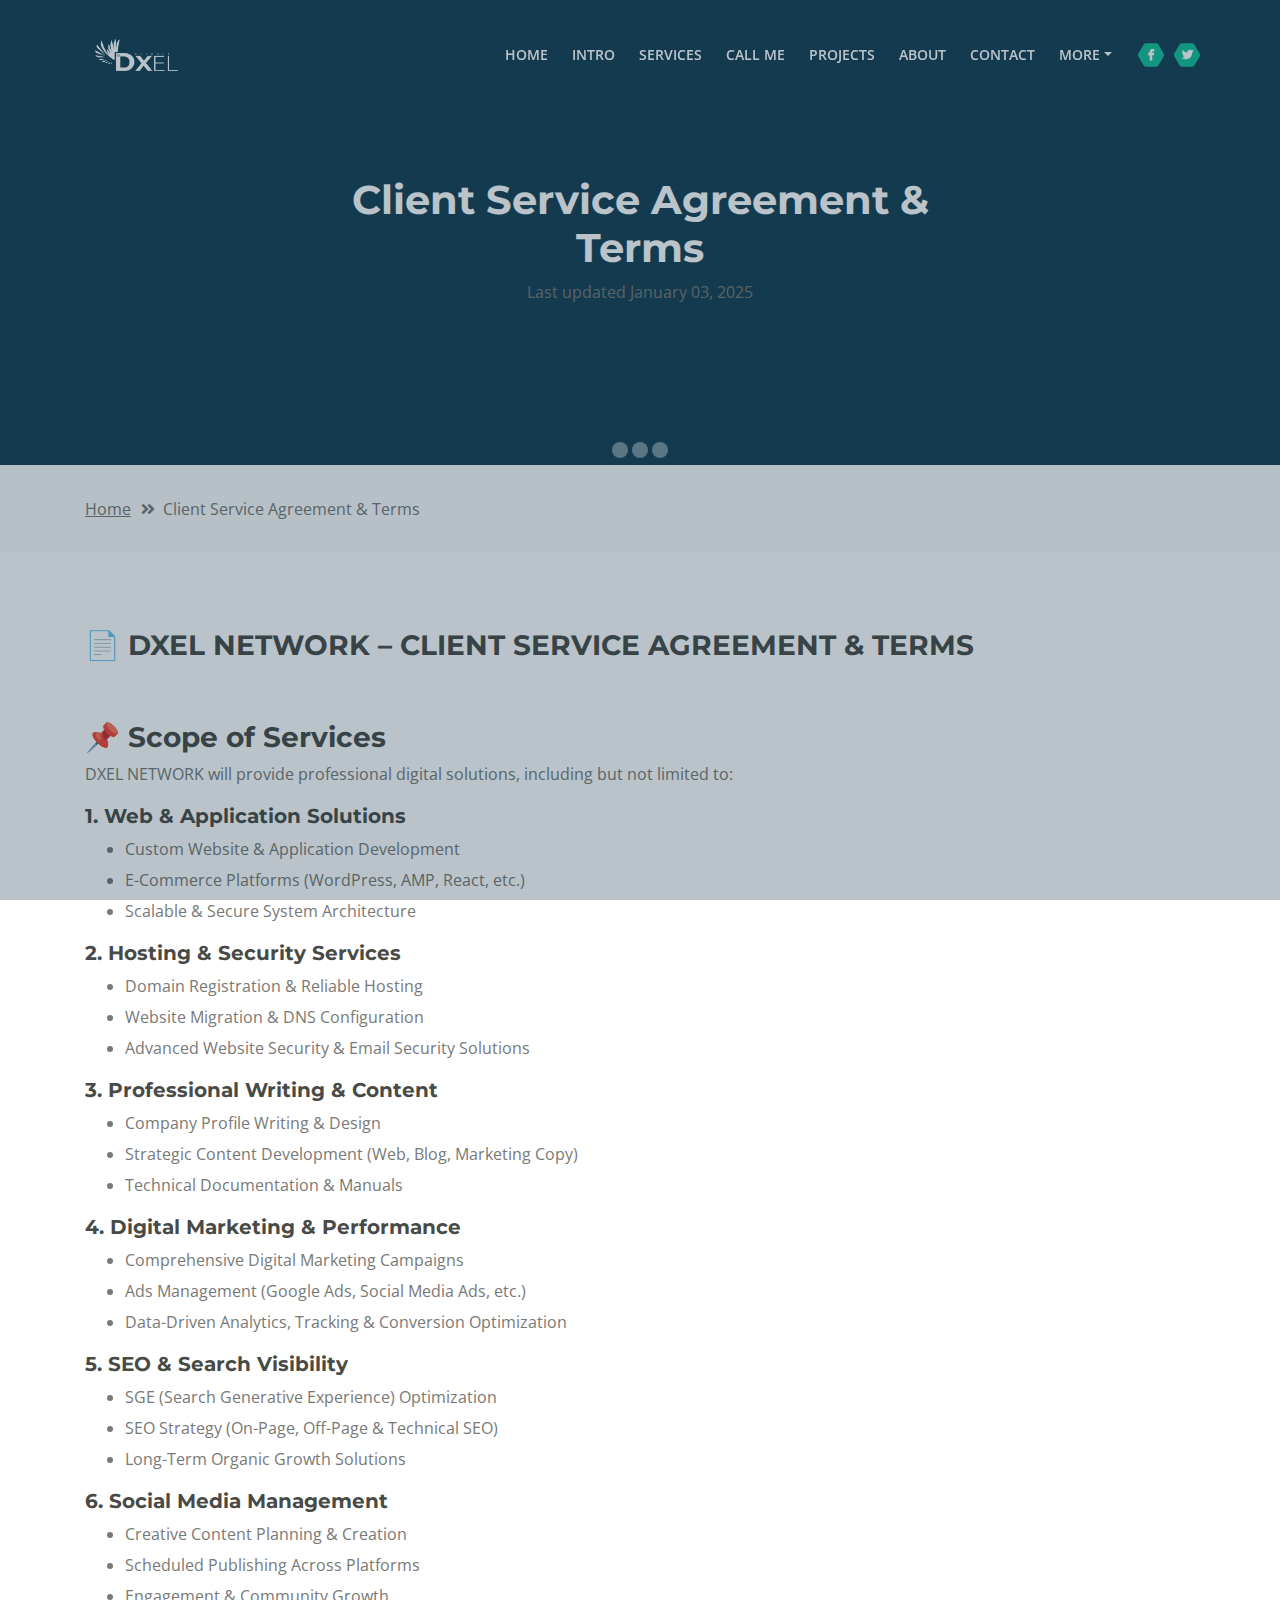
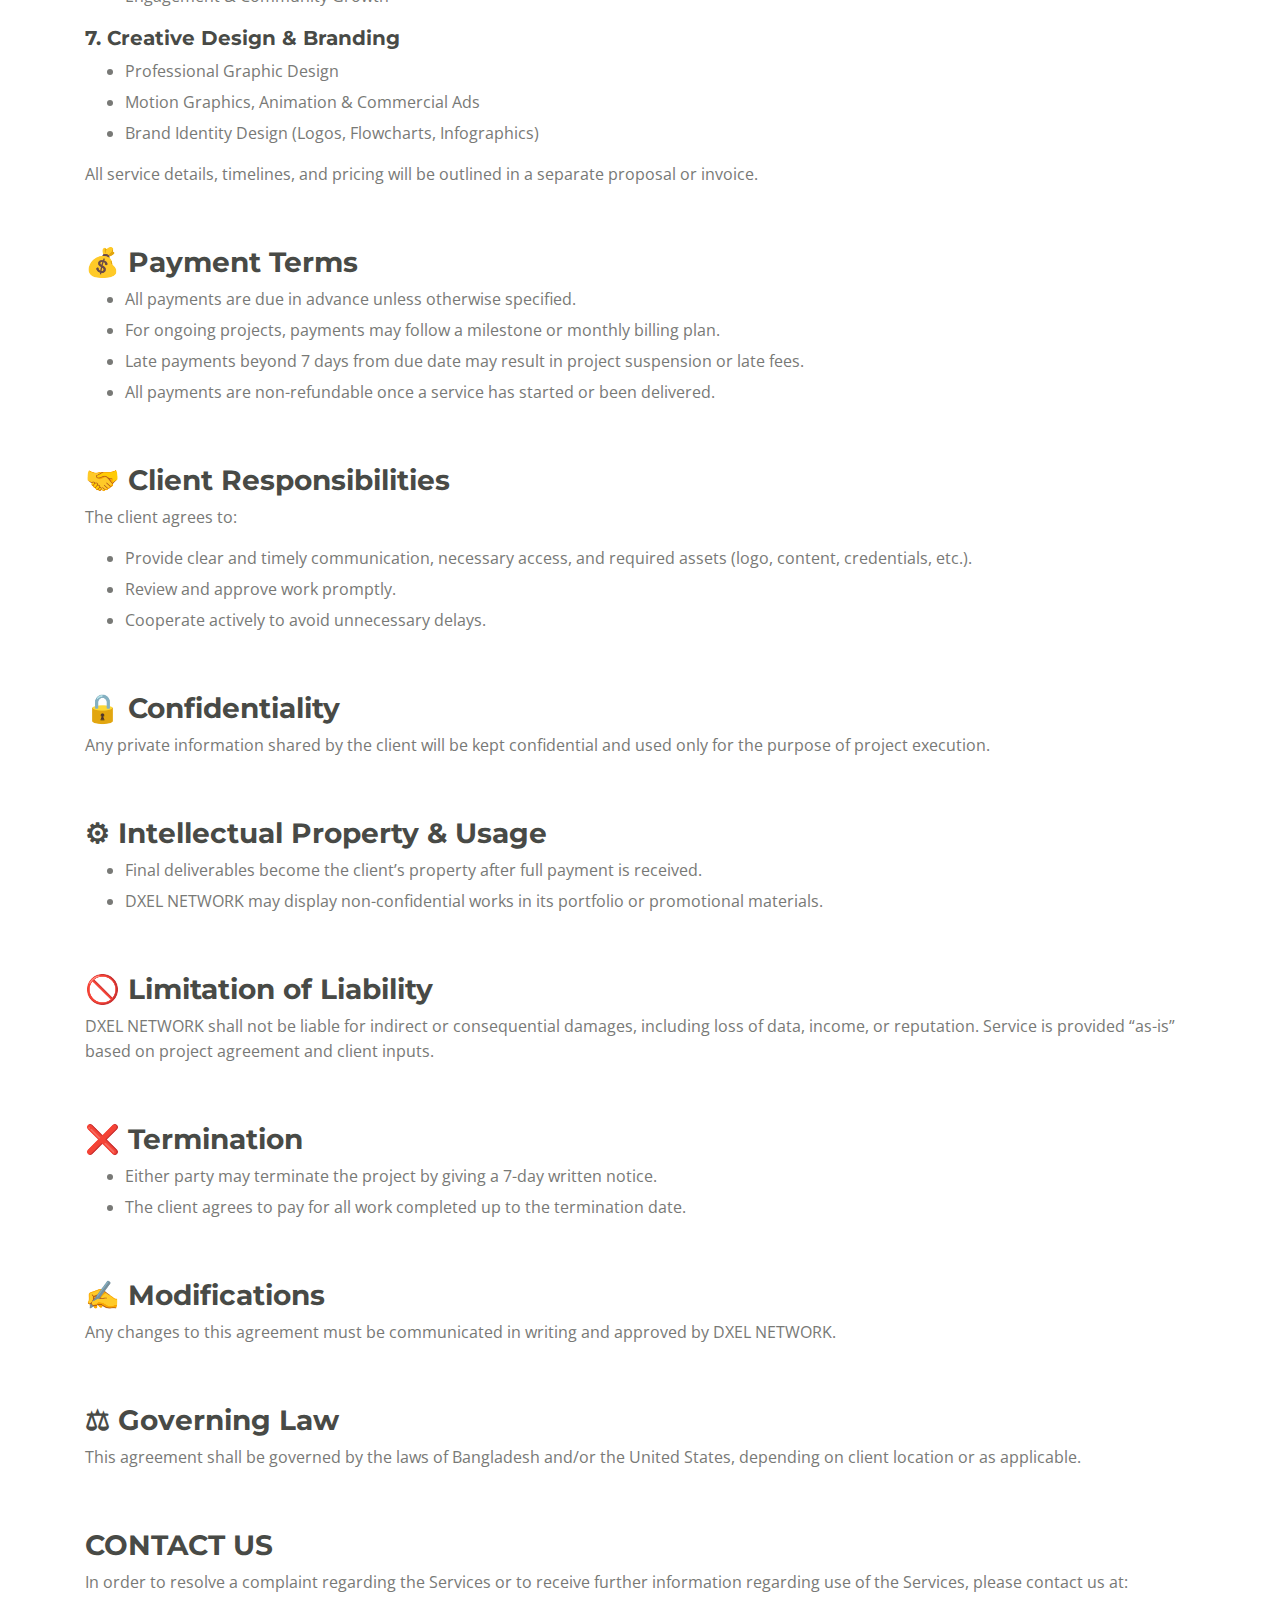
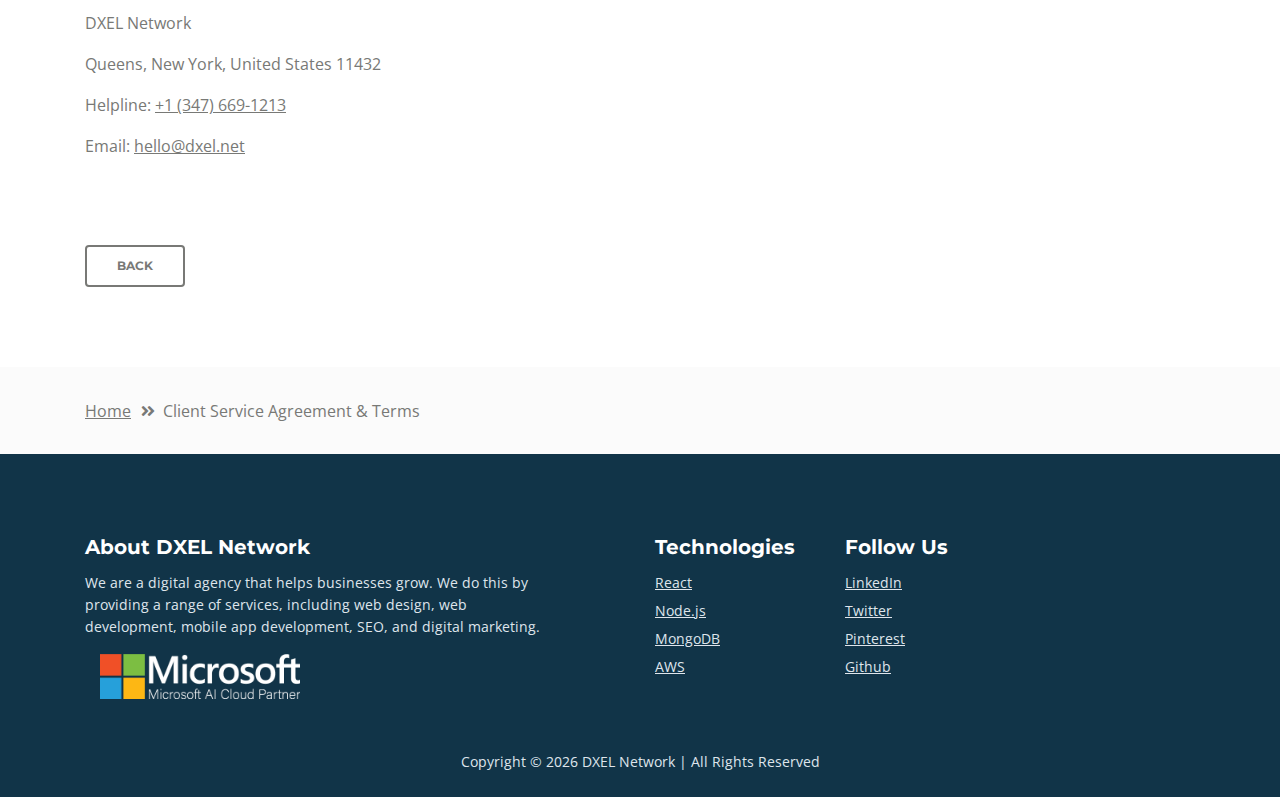
<file: agreement.html>
<!DOCTYPE html>
<html lang="en">

<head>
    <meta charset="utf-8">
    <meta name="viewport" content="width=device-width, initial-scale=1, shrink-to-fit=no">

    <!-- SEO Meta Tags -->
    <!-- SEO Meta Tags -->
    <meta name="description"
        content="Digital Experience and Enterprise Leadership - DXEL Network is a premier information technology firm specializing in business growth through software development, online marketing, SEO and conversion optimization strategies.">
    <meta name="author" content="DXEL Network">
    <meta name="keywords"
        content="DXEL Network, DXEL, DXEL Solutions, DXEL Network Solutions, DXEL Network Services, DXEL Network Software, DXEL Network Marketing, DXEL Network Development, DXEL Network Business, DXEL Network Growth, DXEL Network Consultancy, DXEL Network Consultancy Firm, DXEL Network Consultancy Services, DXEL Network Consultancy Solutions, DXEL Network Consultancy Business, DXEL Network Consultancy Development, DXEL Network Consultancy Marketing, DXEL Network Consultancy Software, DXEL Network Consultancy Growth, DXEL Network Consultancy Services, DXEL Network Consultancy Solutions, DXEL Network Consultancy Business, DXEL Network Consultancy Development, DXEL Network Consultancy Marketing, DXEL Network Consultancy Software, DXEL Network Consultancy Growth, DXEL Network Consultancy Services, DXEL Network Consultancy Solutions, DXEL Network Consultancy Business, DXEL Network Consultancy Development, DXEL Network Consultancy Marketing, DXEL Network Consultancy Software, DXEL Network Consultancy Growth, dxel it firm, dxel digital marketing, dxel mehedi, dxel seo">

    <!-- OG Meta Tags to improve the way the post looks when you share the page on LinkedIn, Facebook, Google+ -->
    <meta property="og:site_name" content="" /> <!-- website name -->
    <meta property="og:site" content="" /> <!-- website link -->
    <meta property="og:title" content="" /> <!-- title shown in the actual shared post -->
    <meta property="og:description" content="" /> <!-- description shown in the actual shared post -->
    <meta property="og:image" content="" /> <!-- image link, make sure it's jpg -->
    <meta property="og:url" content="" /> <!-- where do you want your post to link to -->
    <meta property="og:type" content="article" />

    <!-- Website Title -->
    <title>Client Service Agreement & Terms- DXEL Network</title>

    <!-- Styles -->
    <link href="https://fonts.googleapis.com/css?family=Montserrat:500,700&display=swap&subset=latin-ext"
        rel="stylesheet">
    <link href="https://fonts.googleapis.com/css?family=Open+Sans:400,400i,600&display=swap&subset=latin-ext"
        rel="stylesheet">
    <link href="css/bootstrap.css" rel="stylesheet">
    <link href="css/fontawesome-all.css" rel="stylesheet">
    <link href="css/swiper.css" rel="stylesheet">
    <link href="css/magnific-popup.css" rel="stylesheet">
    <link href="css/styles.css" rel="stylesheet">

    <!-- Favicon  -->
    <link rel="icon" href="images/favicon.png">
</head>

<body data-spy="scroll" data-target=".fixed-top">

    <!-- Preloader -->
    <div class="spinner-wrapper">
        <div class="spinner">
            <div class="bounce1"></div>
            <div class="bounce2"></div>
            <div class="bounce3"></div>
        </div>
    </div>
    <!-- end of preloader -->


    <!-- Navbar -->
    <nav class="navbar navbar-expand-md navbar-dark navbar-custom fixed-top">
        <!-- Text Logo - Use this if you don't have a graphic logo -->
        <!-- <a class="navbar-brand logo-text page-scroll" href="index.html">DXEL</a> -->

        <!-- Image Logo -->
        <a class="navbar-brand logo-image" href="index.html"><img src="images/logo.png" alt="alternative"></a>

        <!-- Mobile Menu Toggle Button -->
        <button class="navbar-toggler" type="button" data-toggle="collapse" data-target="#navbarsExampleDefault"
            aria-controls="navbarsExampleDefault" aria-expanded="false" aria-label="Toggle navigation">
            <span class="navbar-toggler-awesome fas fa-bars"></span>
            <span class="navbar-toggler-awesome fas fa-times"></span>
        </button>
        <!-- end of mobile menu toggle button -->

        <div class="collapse navbar-collapse" id="navbarsExampleDefault">
            <ul class="navbar-nav ml-auto">
                <li class="nav-item">
                    <a class="nav-link page-scroll" href="index.html#header">HOME <span
                            class="sr-only">(current)</span></a>
                </li>
                <li class="nav-item">
                    <a class="nav-link page-scroll" href="index.html#intro">INTRO</a>
                </li>
                <li class="nav-item">
                    <a class="nav-link page-scroll" href="index.html#services">SERVICES</a>
                </li>
                <li class="nav-item">
                    <a class="nav-link page-scroll" href="index.html#callMe">CALL ME</a>
                </li>
                <li class="nav-item">
                    <a class="nav-link page-scroll" href="index.html#projects">PROJECTS</a>
                </li>
                <li class="nav-item">
                    <a class="nav-link page-scroll" href="index.html#about">ABOUT</a>
                </li>
                <li class="nav-item">
                    <a class="nav-link page-scroll" href="index.html#contact">CONTACT</a>
                </li>

                <!-- Dropdown Menu -->
                <li class="nav-item dropdown">
                    <a class="nav-link dropdown-toggle page-scroll" id="navbarDropdown" role="button"
                        aria-haspopup="true" aria-expanded="false">MORE</a>
                    <div class="dropdown-menu" aria-labelledby="navbarDropdown">
                        <a class="dropdown-item" href="https://blog.dxel.net" target="_blank"><span
                                class="item-text">BLOG</span></a>
                        <div class="dropdown-items-divide-hr"></div>
                        <a class="dropdown-item" href="privacy-policy.html"><span class="item-text">PRIVACY
                                POLICY</span></a>
                        <div class="dropdown-items-divide-hr"></div>
                        <a class="dropdown-item" href="terms-conditions.html"><span class="item-text">TERMS &amp;
                                CONDITIONS</span></a>
                    </div>
                </li>
                <!-- end of dropdown menu -->


            </ul>
            <span class="nav-item social-icons">
                <span class="fa-stack">
                    <a target="_blank" href="https://www.facebook.com/DxelNetwork">
                        <span class="hexagon"></span>
                        <i class="fab fa-facebook-f fa-stack-1x"></i>
                    </a>
                </span>
                <span class="fa-stack">
                    <a target="_blank" href="https://twitter.com/DxelNetwork">
                        <span class="hexagon"></span>
                        <i class="fab fa-twitter fa-stack-1x"></i>
                    </a>
                </span>
            </span>
        </div>
    </nav> <!-- end of navbar -->
    <!-- end of navbar -->


    <!-- Header -->
    <header id="header" class="ex-header">
        <div class="container">
            <div class="row">
                <div class="col-lg-12">
                    <h1>Client Service Agreement & Terms</h1>
                    <p>Last updated January 03, 2025</p>
                </div> <!-- end of col -->
            </div> <!-- end of row -->
        </div> <!-- end of container -->
    </header> <!-- end of ex-header -->
    <!-- end of header -->


    <!-- Breadcrumbs -->
    <div class="ex-basic-1">
        <div class="container">
            <div class="row">
                <div class="col-lg-12">
                    <div class="breadcrumbs">
                        <a href="index.html">Home</a><i class="fa fa-angle-double-right"></i><span>Client Service
                            Agreement & Terms</span>
                    </div> <!-- end of breadcrumbs -->
                </div> <!-- end of col -->
            </div> <!-- end of row -->
        </div> <!-- end of container -->
    </div> <!-- end of ex-basic-1 -->
    <!-- end of breadcrumbs -->


    <!-- Terms Content -->
    <div class="ex-basic-2">
        <div class="container">
            <div class="row">
                <div class="col-lg-12">
                    <div class="text-container">
                        <h2>📄 DXEL NETWORK – CLIENT SERVICE AGREEMENT & TERMS</h2>
                    </div> <!-- end of text-container -->

                    <div class="text-container">
                        <h2>📌 Scope of Services</h2>
                        <p>DXEL NETWORK will provide professional digital solutions, including but not limited to:</p>
                        <h4>1. Web & Application Solutions</h4>
                        <ul class="li-space-lg">
                            <li>Custom Website & Application Development</li>
                            <li>E-Commerce Platforms (WordPress, AMP, React, etc.)</li>
                            <li>Scalable & Secure System Architecture</li>
                        </ul>
                        <h4>2. Hosting & Security Services</h4>
                        <ul class="li-space-lg">
                            <li>Domain Registration & Reliable Hosting</li>
                            <li>Website Migration & DNS Configuration</li>
                            <li>Advanced Website Security & Email Security Solutions</li>
                        </ul>
                        <h4>3. Professional Writing & Content</h4>
                        <ul class="li-space-lg">
                            <li>Company Profile Writing & Design</li>
                            <li>Strategic Content Development (Web, Blog, Marketing Copy)</li>
                            <li>Technical Documentation & Manuals</li>
                        </ul>
                        <h4>4. Digital Marketing & Performance</h4>
                        <ul class="li-space-lg">
                            <li>Comprehensive Digital Marketing Campaigns</li>
                            <li>Ads Management (Google Ads, Social Media Ads, etc.)</li>
                            <li>Data-Driven Analytics, Tracking & Conversion Optimization</li>
                        </ul>
                        <h4>5. SEO & Search Visibility</h4>
                        <ul class="li-space-lg">
                            <li>SGE (Search Generative Experience) Optimization</li>
                            <li>SEO Strategy (On-Page, Off-Page & Technical SEO)</li>
                            <li>Long-Term Organic Growth Solutions</li>
                        </ul>
                        <h4>6. Social Media Management</h4>
                        <ul class="li-space-lg">
                            <li>Creative Content Planning & Creation</li>
                            <li>Scheduled Publishing Across Platforms</li>
                            <li>Engagement & Community Growth</li>
                        </ul>
                        <h4>7. Creative Design & Branding</h4>
                        <ul class="li-space-lg">
                            <li>Professional Graphic Design</li>
                            <li>Motion Graphics, Animation & Commercial Ads</li>
                            <li>Brand Identity Design (Logos, Flowcharts, Infographics)</li>
                        </ul>

                        <p>All service details, timelines, and pricing will be outlined in a separate proposal or
                            invoice.</p>
                    </div> <!-- end of text-container -->

                    <div class="text-container">
                        <h2>💰 Payment Terms</h2>
                        <ul class="li-space-lg">
                            <li>All payments are due in advance unless otherwise specified.</li>
                            <li>For ongoing projects, payments may follow a milestone or monthly billing plan.</li>
                            <li>Late payments beyond 7 days from due date may result in project suspension or late fees.
                            </li>
                            <li>All payments are non-refundable once a service has started or been delivered.</li>
                        </ul>
                    </div> <!-- end of text-container -->

                    <div class="text-container">
                        <h2>🤝 Client Responsibilities</h2>
                        <p>The client agrees to:</p>
                        <ul class="li-space-lg">
                            <li>Provide clear and timely communication, necessary access, and required assets (logo,
                                content, credentials, etc.).</li>
                            <li>Review and approve work promptly.</li>
                            <li>Cooperate actively to avoid unnecessary delays.</li>
                        </ul>
                    </div> <!-- end of text-container -->


                    <div class="text-container">
                        <h2>🔒 Confidentiality</h2>
                        <p>Any private information shared by the client will be kept confidential and used only for the
                            purpose of project execution.</p>
                    </div> <!-- end of text-container -->

                    <div class="text-container">
                        <h2>⚙ Intellectual Property & Usage</h2>
                        <ul class="li-space-lg">
                            <li>Final deliverables become the client’s property after full payment is received.</li>
                            <li>DXEL NETWORK may display non-confidential works in its portfolio or promotional
                                materials.</li>
                        </ul>
                    </div> <!-- end of text-container -->

                    <div class="text-container">
                        <h2>🚫 Limitation of Liability</h2>
                        <p>DXEL NETWORK shall not be liable for indirect or consequential damages, including loss of
                            data, income, or reputation. Service is provided “as-is” based on project agreement and
                            client inputs.</p>
                    </div> <!-- end of text-container -->

                    <div class="text-container">
                        <h2>❌ Termination</h2>
                        <ul class="li-space-lg">
                            <li>Either party may terminate the project by giving a 7-day written notice.</li>
                            <li>The client agrees to pay for all work completed up to the termination date.</li>
                        </ul>
                    </div> <!-- end of text-container -->

                    <div class="text-container">
                        <h2>✍ Modifications</h2>
                        <p>Any changes to this agreement must be communicated in writing and approved by DXEL NETWORK.
                        </p>
                    </div> <!-- end of text-container -->

                    <div class="text-container">
                        <h2>⚖ Governing Law</h2>
                        <p>This agreement shall be governed by the laws of Bangladesh and/or the United States,
                            depending on client location or as applicable.</p>
                    </div> <!-- end of text-container -->

                    <div class="text-container">
                        <h2>CONTACT US</h2>
                        <p>In order to resolve a complaint regarding the Services or to receive further information
                            regarding use of the Services, please contact us at:</p>
                        <address>
                            <p>DXEL Network</p>
                            <p>Queens, New York, United States 11432</p>
                            <p>Helpline: <a href="https://wa.me/+13476691213">+1 (347) 669-1213</a></p>
                            <p>Email: <a href="mailto:hello@dxel.net">hello@dxel.net</a></p>
                        </address>
                    </div>


                    <div data-fillout-id="6H2zEx3jdeus" data-fillout-embed-type="slider"
                        data-fillout-button-text="Open Form" data-fillout-button-color="#00D084"
                        data-fillout-button-size="large" data-fillout-button-float="bottom-left"
                        data-fillout-slider-direction="right" data-fillout-inherit-parameters
                        data-fillout-popup-size="medium"></div>
                    <script src="https://server.fillout.com/embed/v1/"></script>

                    <div class="text-container last">
                        <a class="btn-outline-reg" href="index.html">BACK</a>
                    </div> <!-- end of text-container -->
                </div>
            </div> <!-- end of row -->
        </div> <!-- end of container -->
    </div> <!-- end of ex-basic -->
    <!-- end of terms content -->


    <!-- Breadcrumbs -->
    <div class="ex-basic-1">
        <div class="container">
            <div class="row">
                <div class="col-lg-12">
                    <div class="breadcrumbs">
                        <a href="index.html">Home</a><i class="fa fa-angle-double-right"></i><span>Client Service
                            Agreement & Terms</span>
                    </div> <!-- end of breadcrumbs -->
                </div> <!-- end of col -->
            </div> <!-- end of row -->
        </div> <!-- end of container -->
    </div> <!-- end of ex-basic-1 -->
    <!-- end of breadcrumbs -->


    <!-- Footer -->
    <div class="footer">
        <div class="container">
            <div class="row">
                <div class="col-md-6">
                    <div class="text-container about">
                        <h4>About DXEL Network</h4>
                        <p class="white">We are a digital agency that helps businesses grow. We do this by providing a
                            range of services, including web design, web development, mobile app development, SEO, and
                            digital marketing.</p>
                        <img src="images/Microsoft-AI-Cloud-Partner.png" alt="Microsoft AI Cloud Partner"
                            class="col-md-6">
                    </div> <!-- end of text-container -->
                </div> <!-- end of col -->

                <div class="col-md-2">
                    <div class="text-container">
                        <h4>Technologies</h4>
                        <ul class="list-unstyled li-space-lg">
                            <li>
                                <a class="white" target="_blank" href="https://reactjs.org/">React</a>
                            </li>
                            <li>
                                <a class="white" target="_blank" href="https://nodejs.org/">Node.js</a>
                            </li>
                            <li>
                                <a class="white" target="_blank" href="https://www.mongodb.com/">MongoDB</a>
                            </li>
                            <li>
                                <a class="white" target="_blank" href="https://aws.amazon.com/">AWS</a>
                            </li>
                        </ul>
                    </div> <!-- end of text-container -->
                </div> <!-- end of col -->
                <div class="col-md-2">
                    <div class="text-container">
                        <h4>Follow Us</h4>
                        <ul class="list-unstyled li-space-lg">
                            <li>
                                <a class="white" target="_blank"
                                    href="https://www.linkedin.com/company/dxelnetwork">LinkedIn</a>
                            </li>
                            <li>
                                <a class="white" target="_blank" href="https://twitter.com/DxelNetwork">Twitter</a>
                            </li>
                            <li>
                                <a class="white" target="_blank" href="https://pinterest.com/DxelNetwork">Pinterest</a>
                            </li>
                            <li>
                                <a class="white" target="_blank" href="https://github.com/dxelnetwork">Github</a>
                            </li>
                        </ul>
                    </div> <!-- end of text-container -->
                </div> <!-- end of col -->
            </div> <!-- end of row -->
        </div> <!-- end of container -->
    </div> <!-- end of footer -->
    <!-- end of footer -->


    <!-- Copyright -->
    <div class="copyright">
        <div class="container">
            <div class="row">
                <div class="col-lg-12">
                    <p class="p-small"> Copyright &copy; <span id="displayYear"></span><a href="https://dxel.net"> DXEL
                            Network</a> | All Rights Reserved</p>
                </div> <!-- end of col -->
            </div> <!-- enf of row -->
        </div> <!-- end of container -->
    </div> <!-- end of copyright -->
    <!-- end of copyright -->


    <!-- Scripts -->
    <script src="js/jquery.min.js"></script> <!-- jQuery for Bootstrap's JavaScript plugins -->
    <script src="js/popper.min.js"></script> <!-- Popper tooltip library for Bootstrap -->
    <script src="js/bootstrap.min.js"></script> <!-- Bootstrap framework -->
    <script src="js/jquery.easing.min.js"></script> <!-- jQuery Easing for smooth scrolling between anchors -->
    <script src="js/swiper.min.js"></script> <!-- Swiper for image and text sliders -->
    <script src="js/jquery.magnific-popup.js"></script> <!-- Magnific Popup for lightboxes -->
    <script src="js/morphext.min.js"></script> <!-- Morphtext rotating text in the header -->
    <script src="js/isotope.pkgd.min.js"></script> <!-- Isotope for filter -->
    <script src="js/validator.min.js"></script> <!-- Validator.js - Bootstrap plugin that validates forms -->
    <script src="js/scripts.js"></script> <!-- Custom scripts -->
    <script src="js/custom.js"></script> <!-- Current Year-->
</body>

</html>
</file>
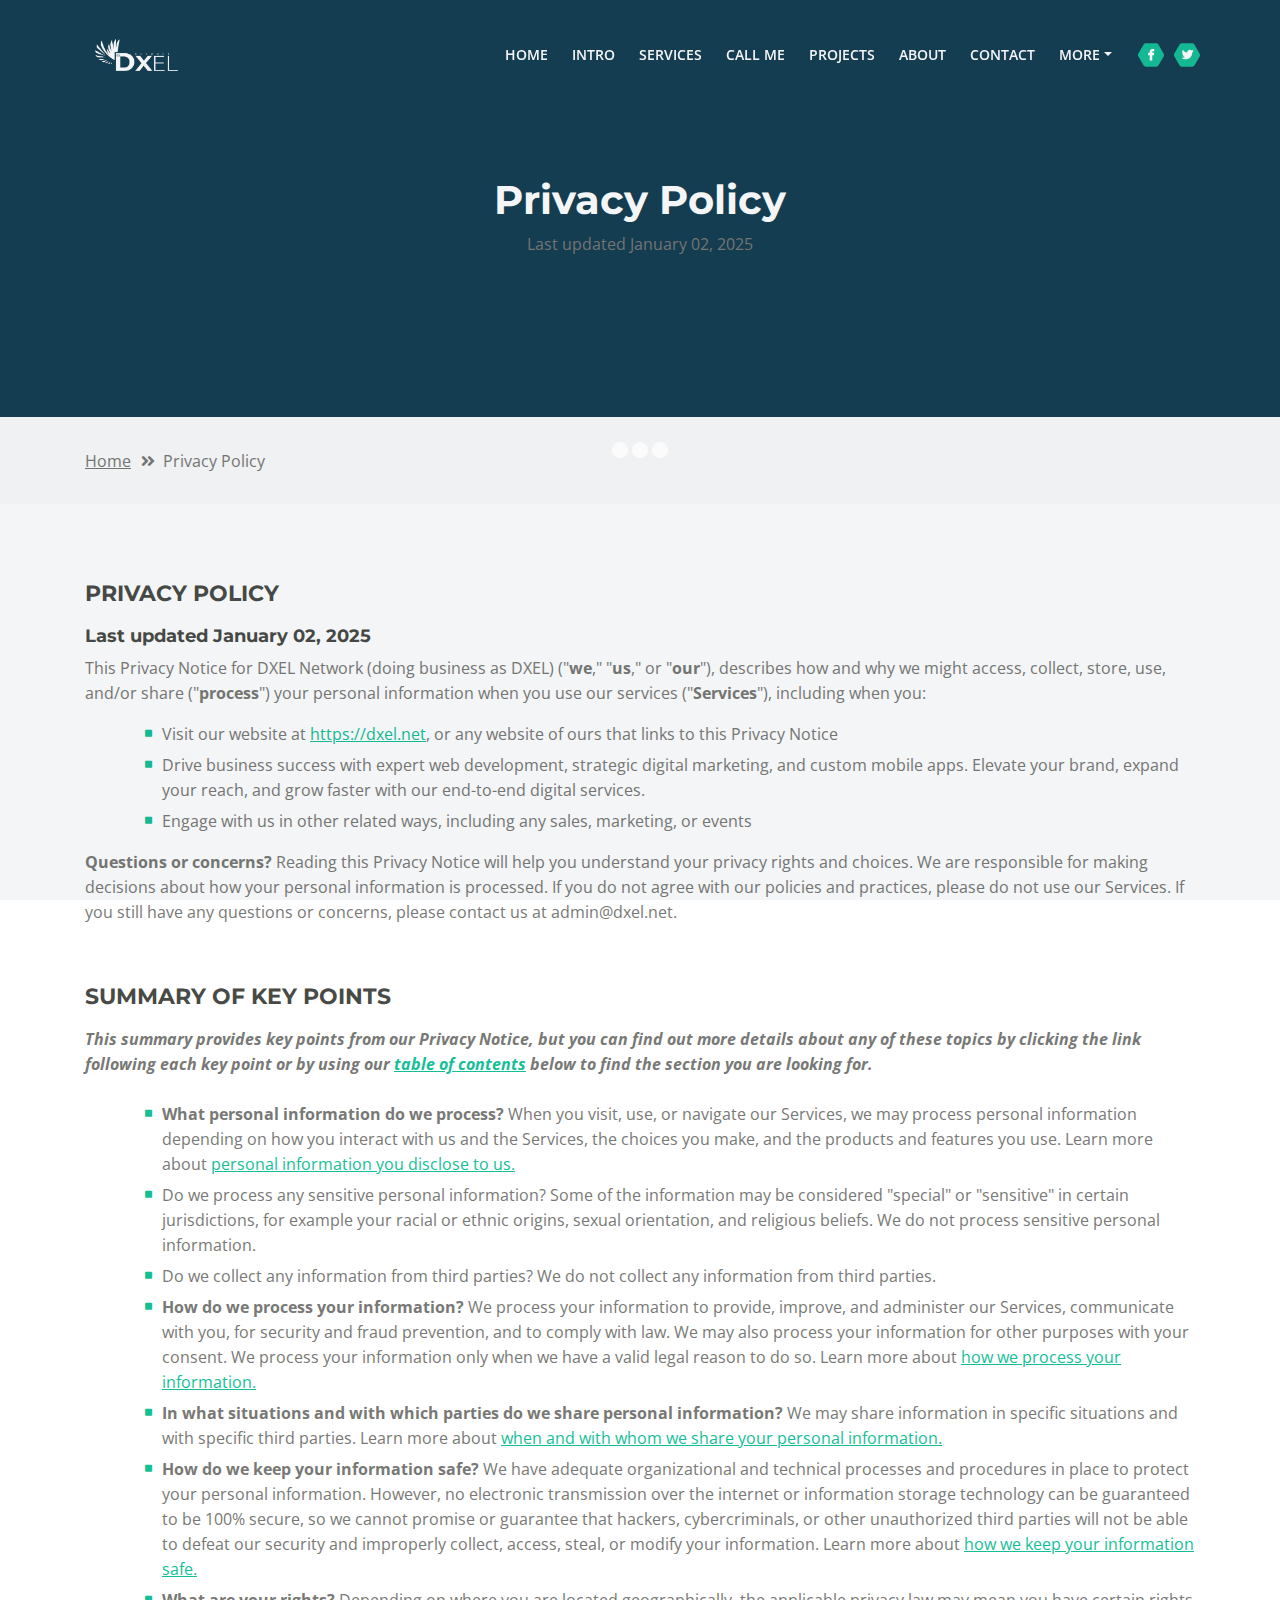
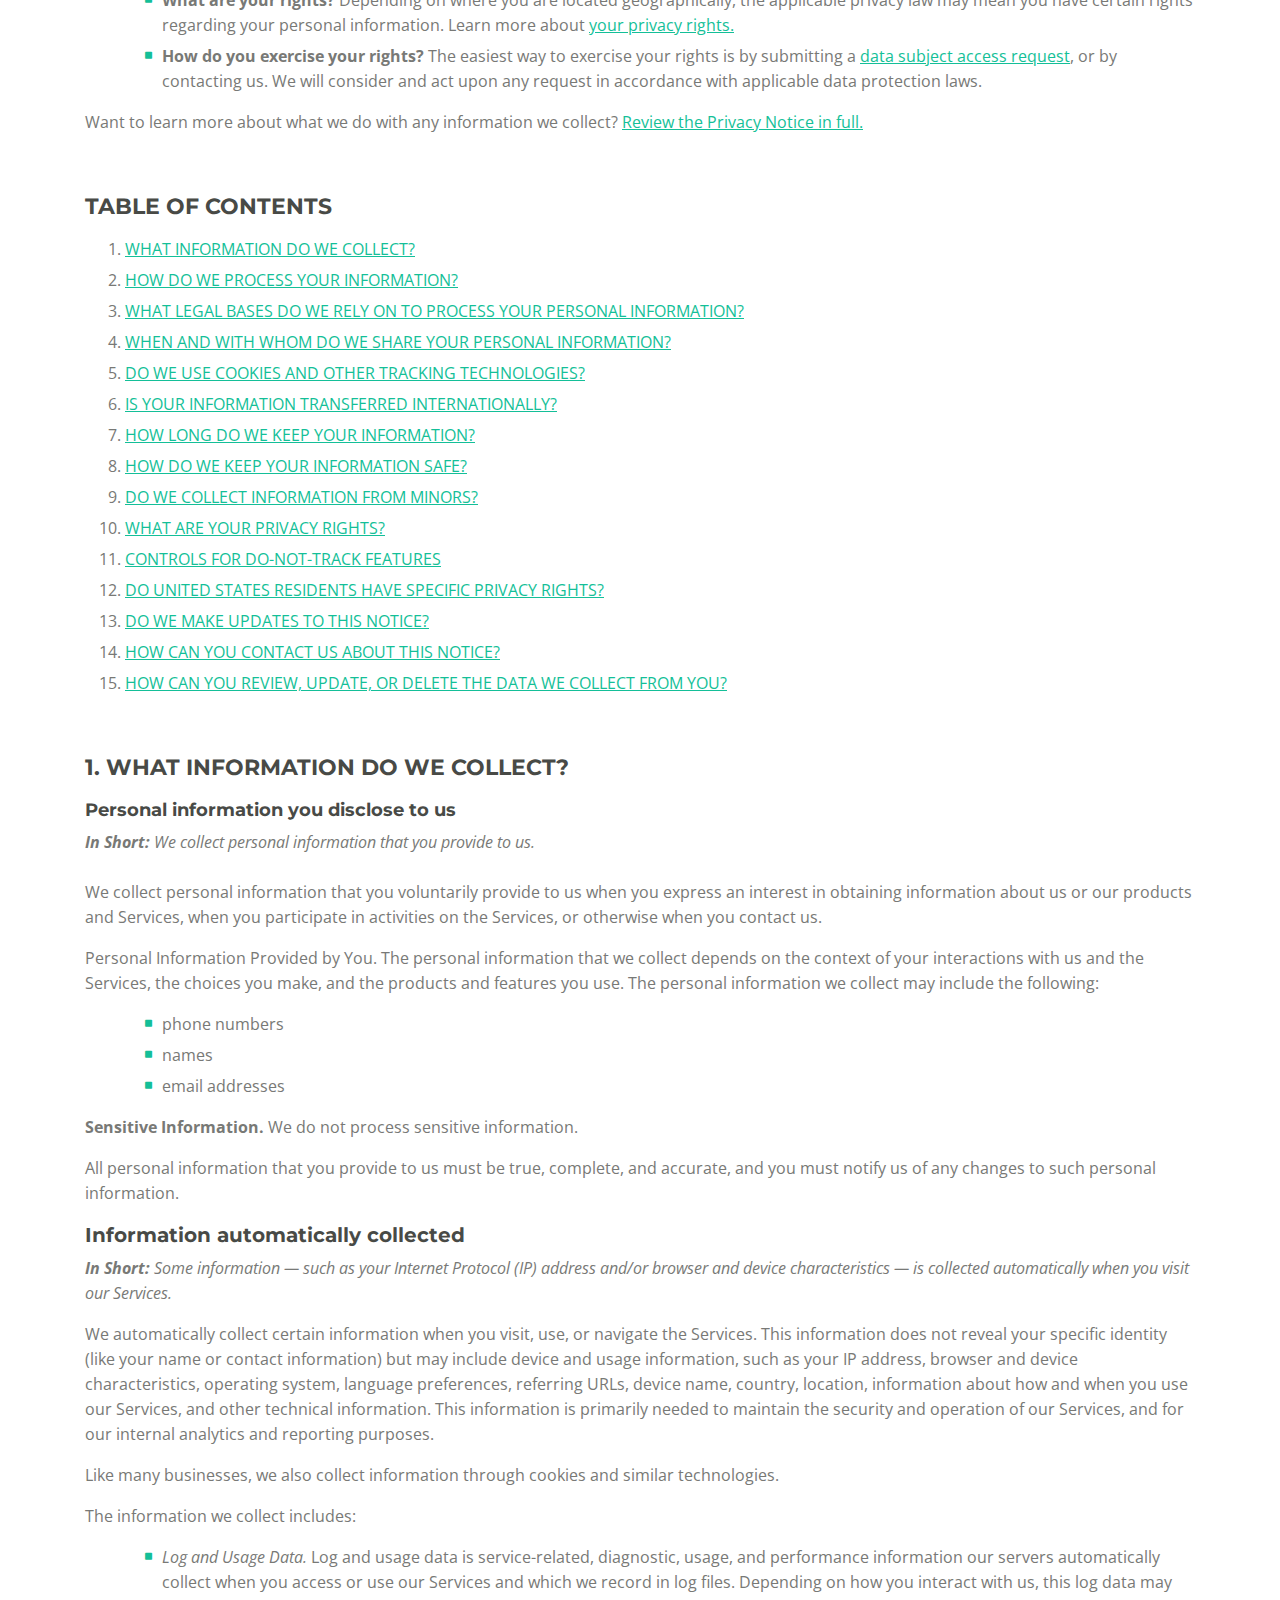
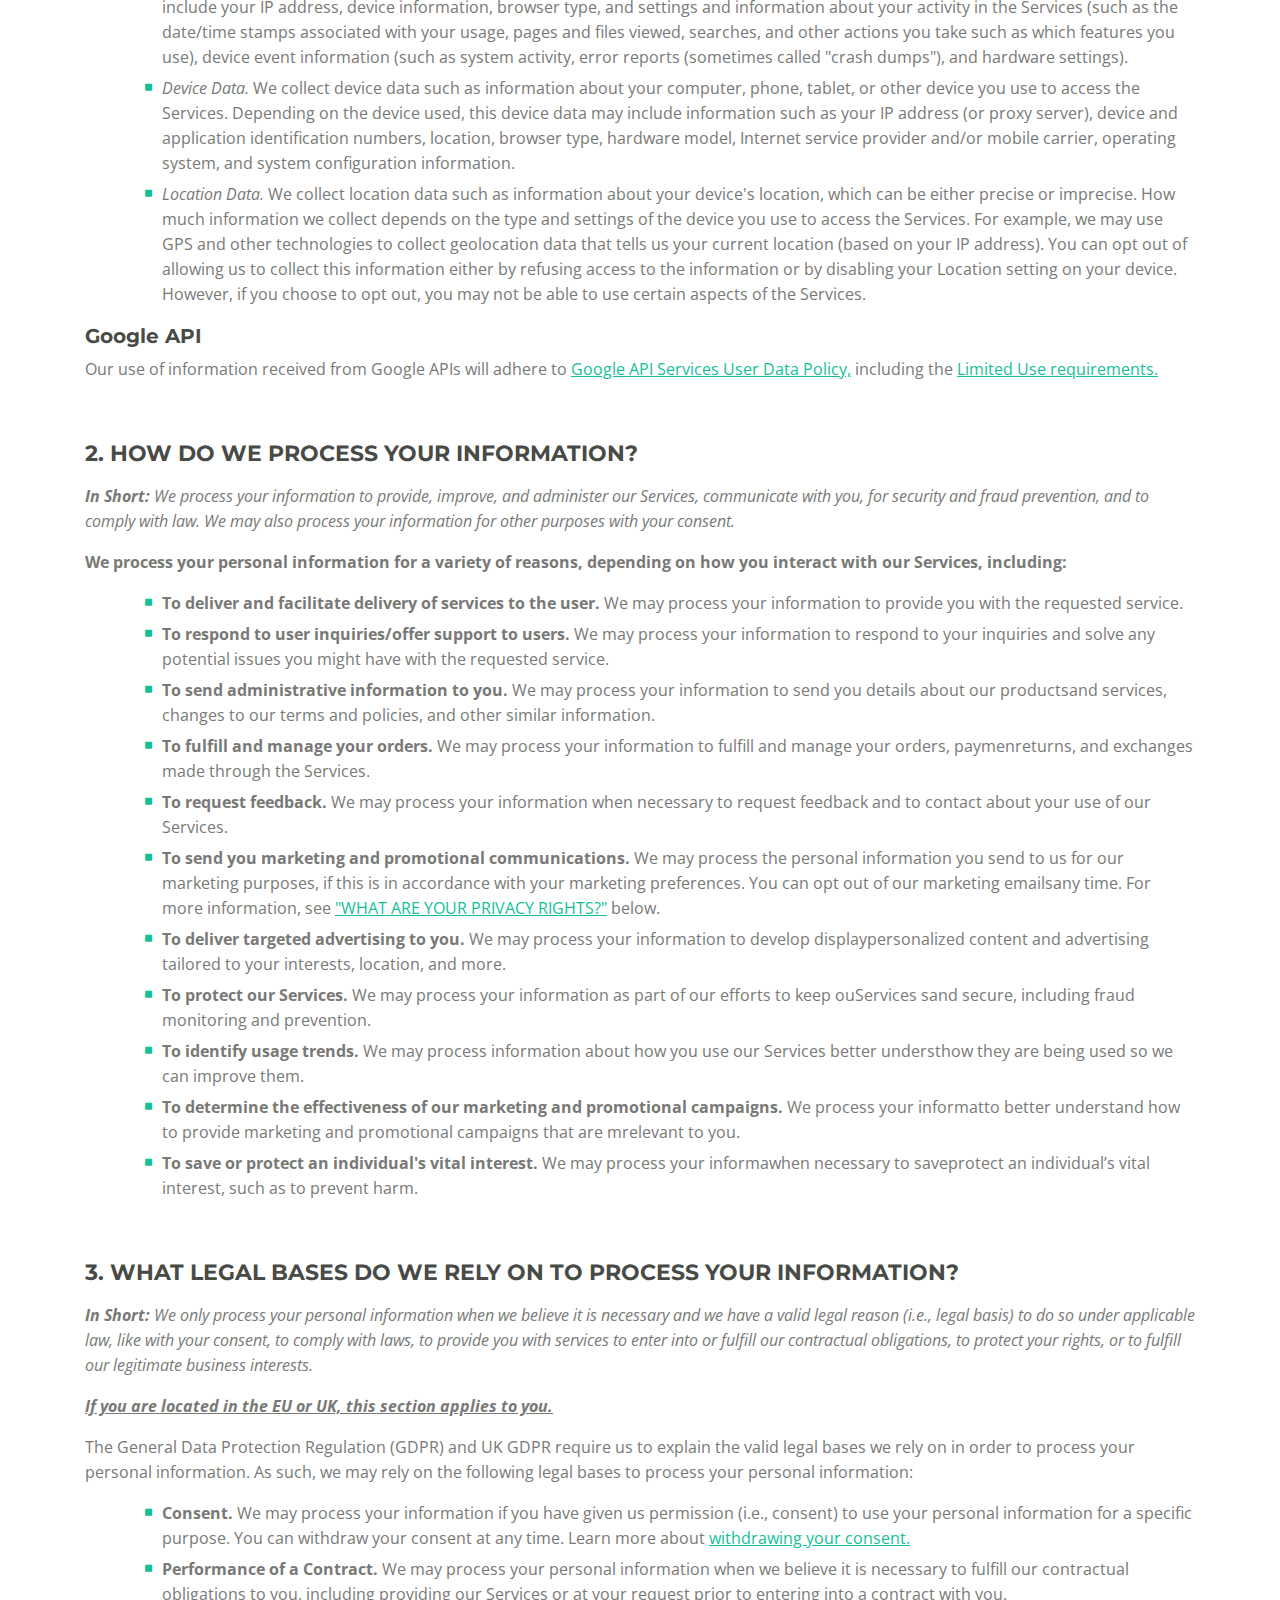
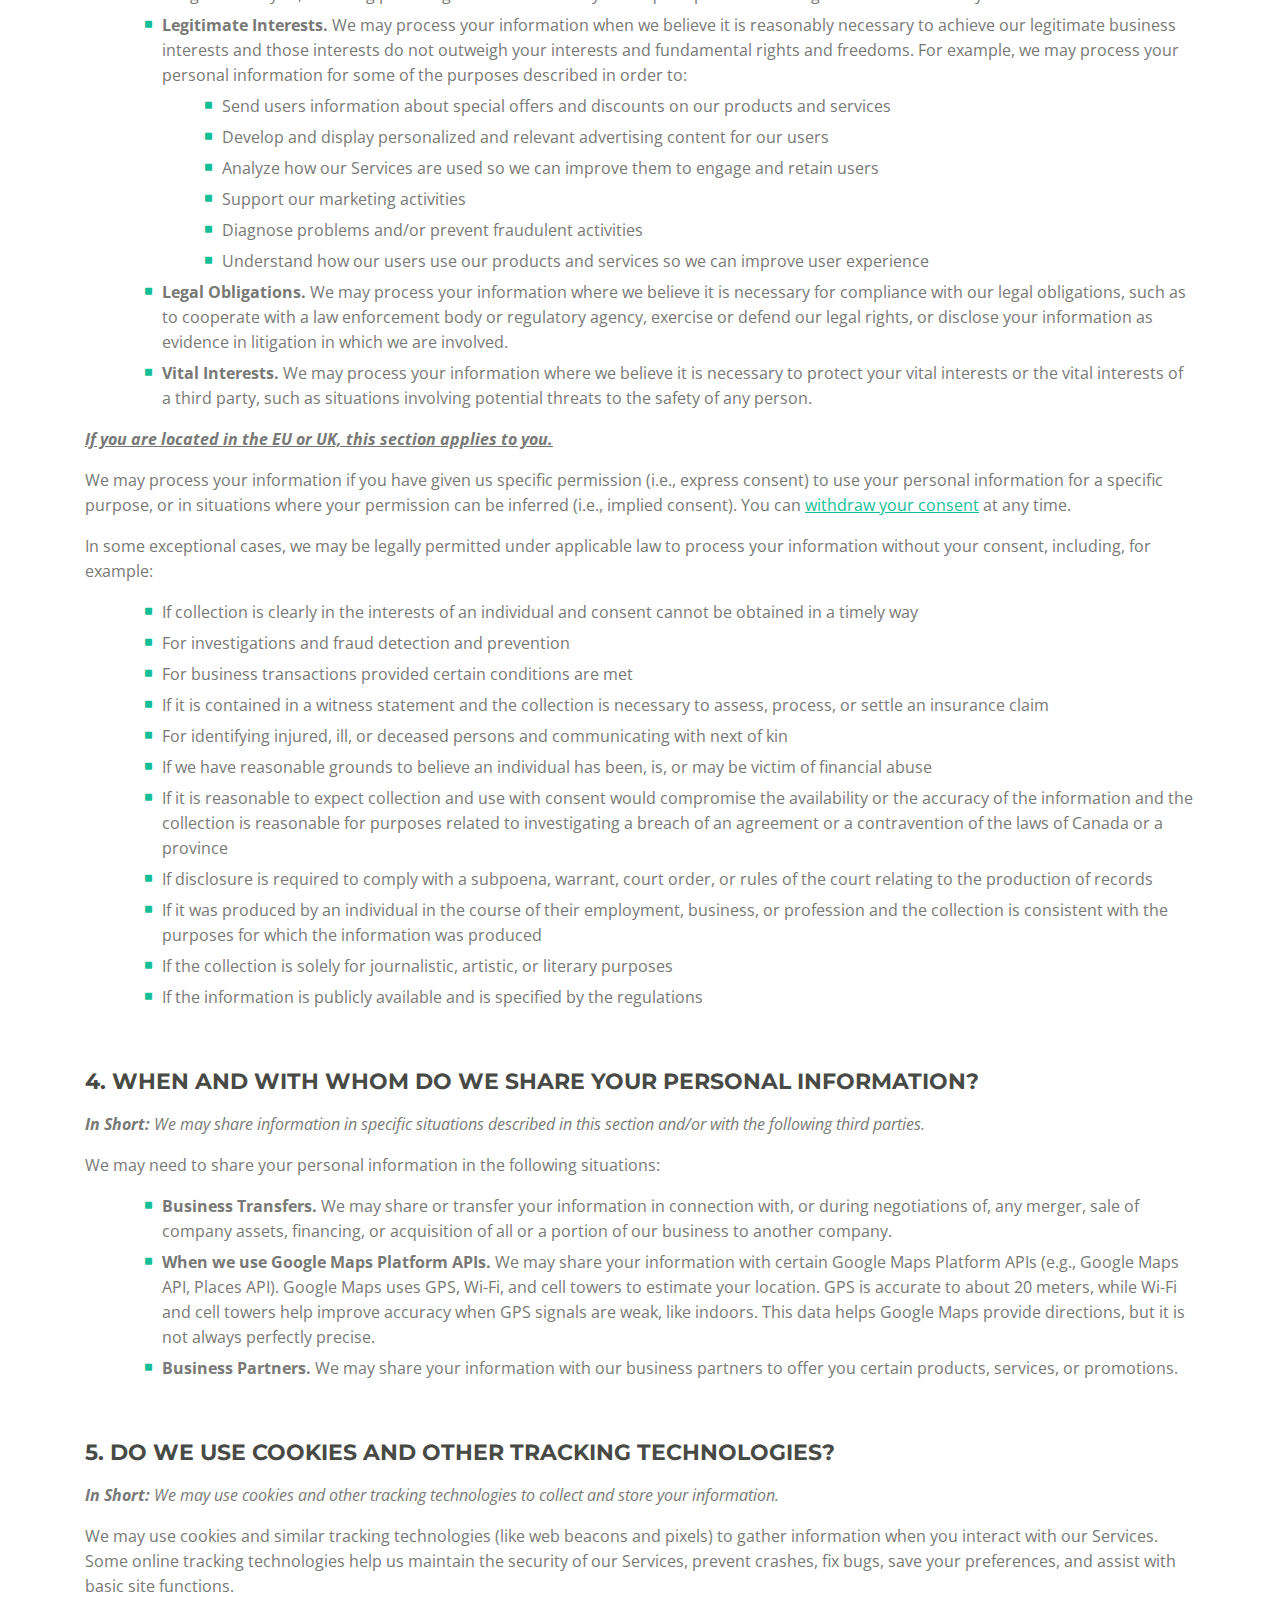
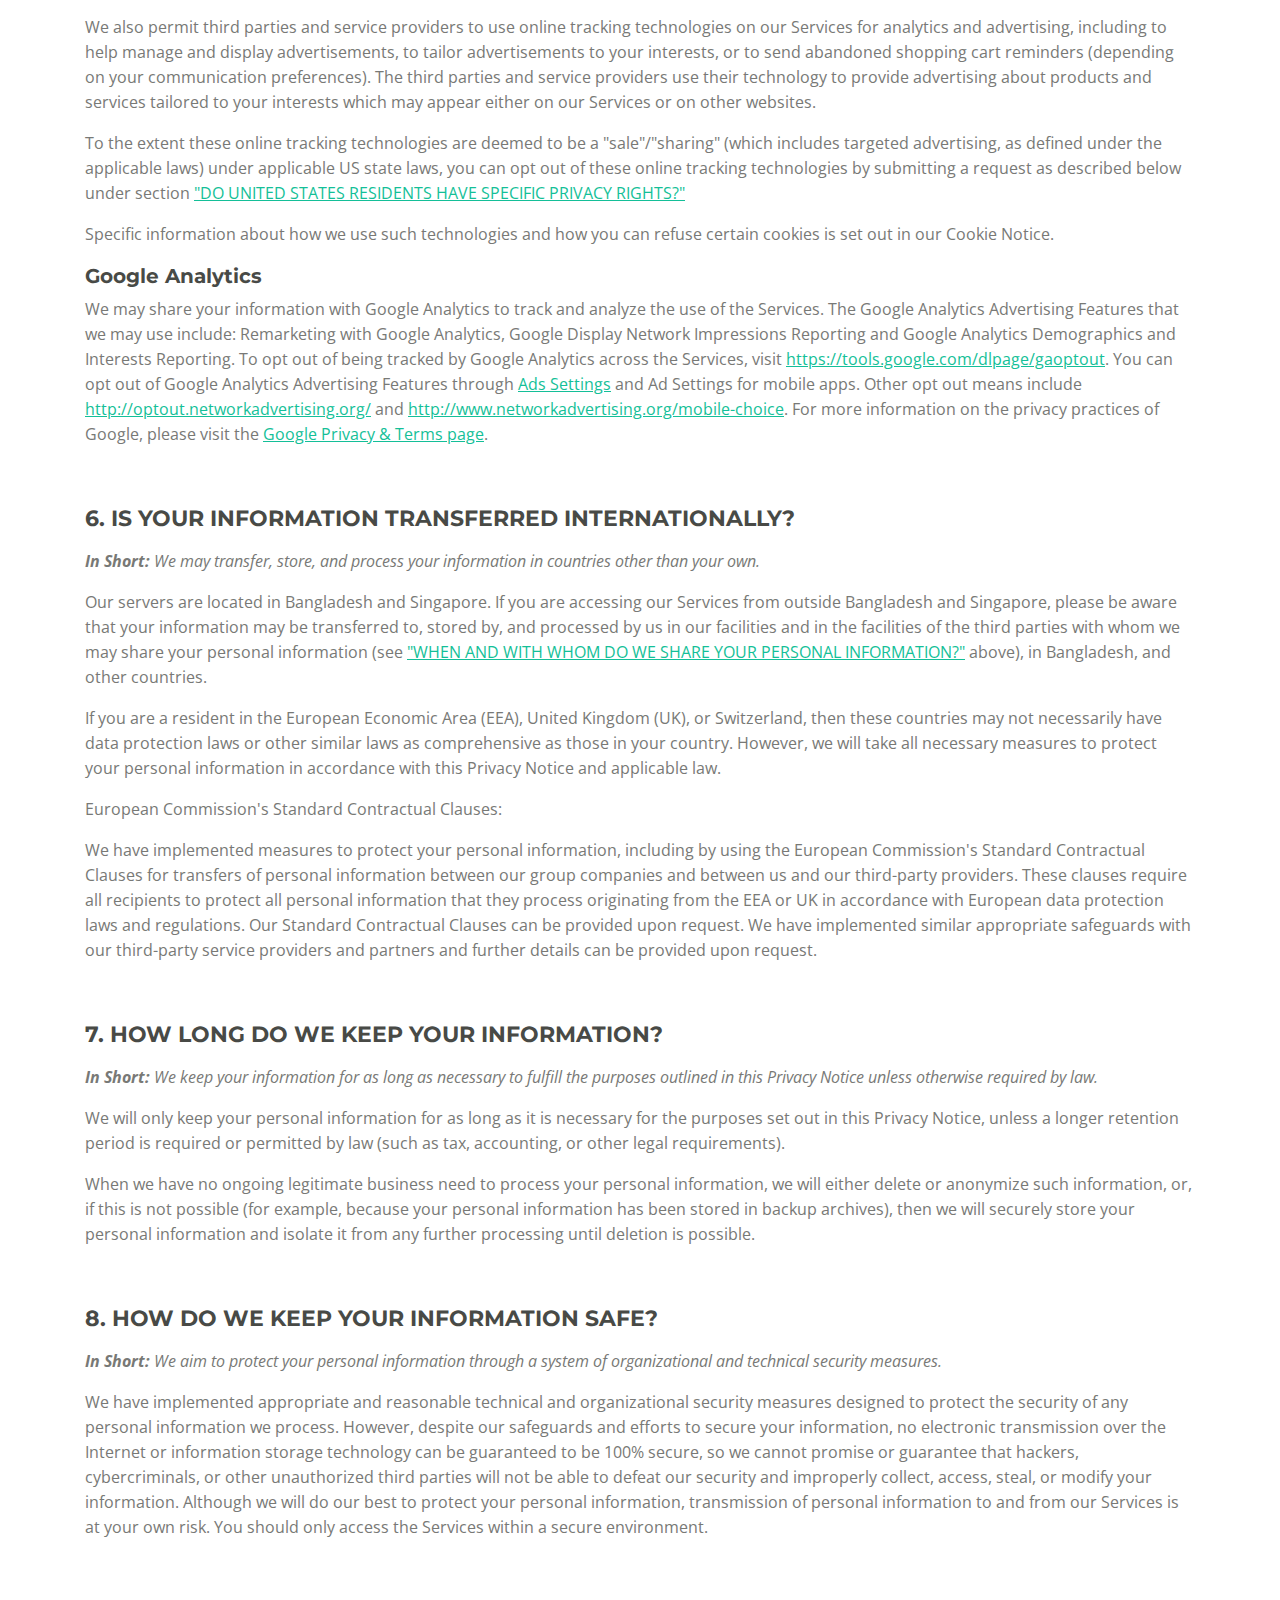
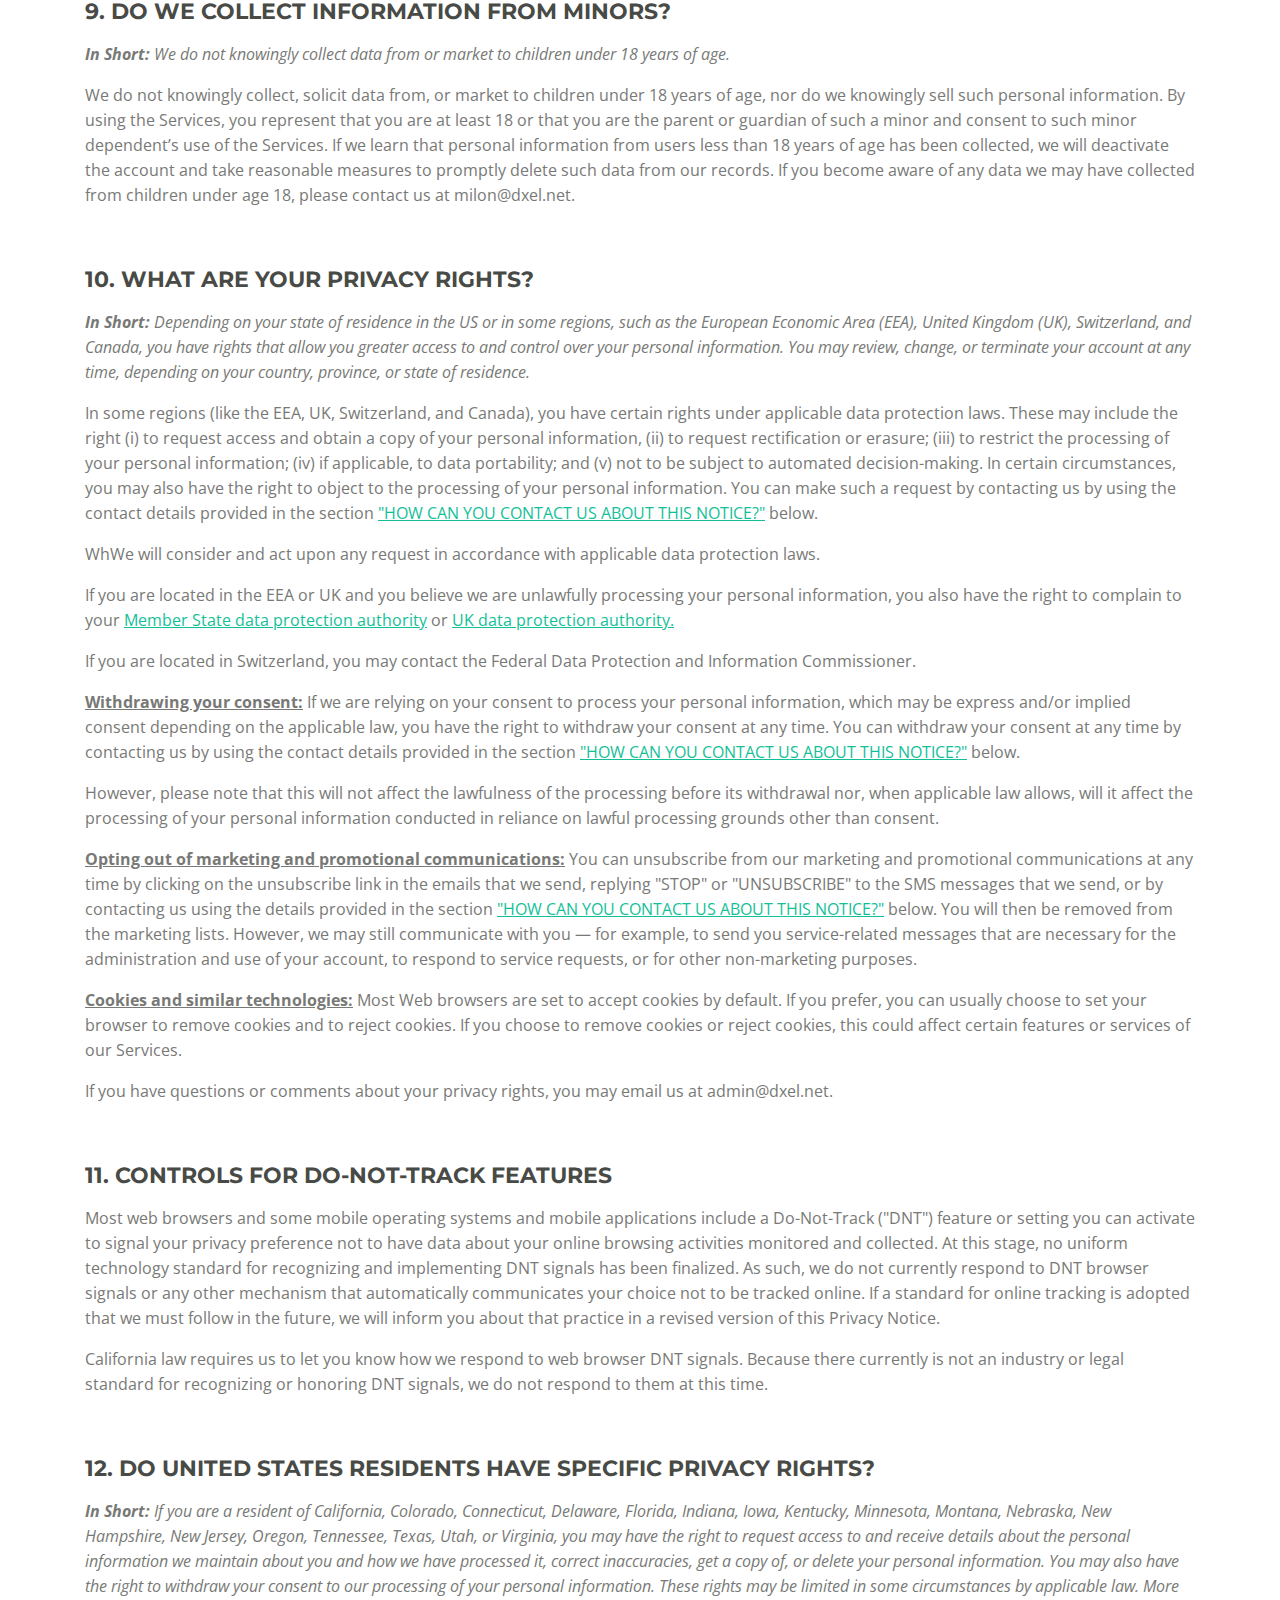
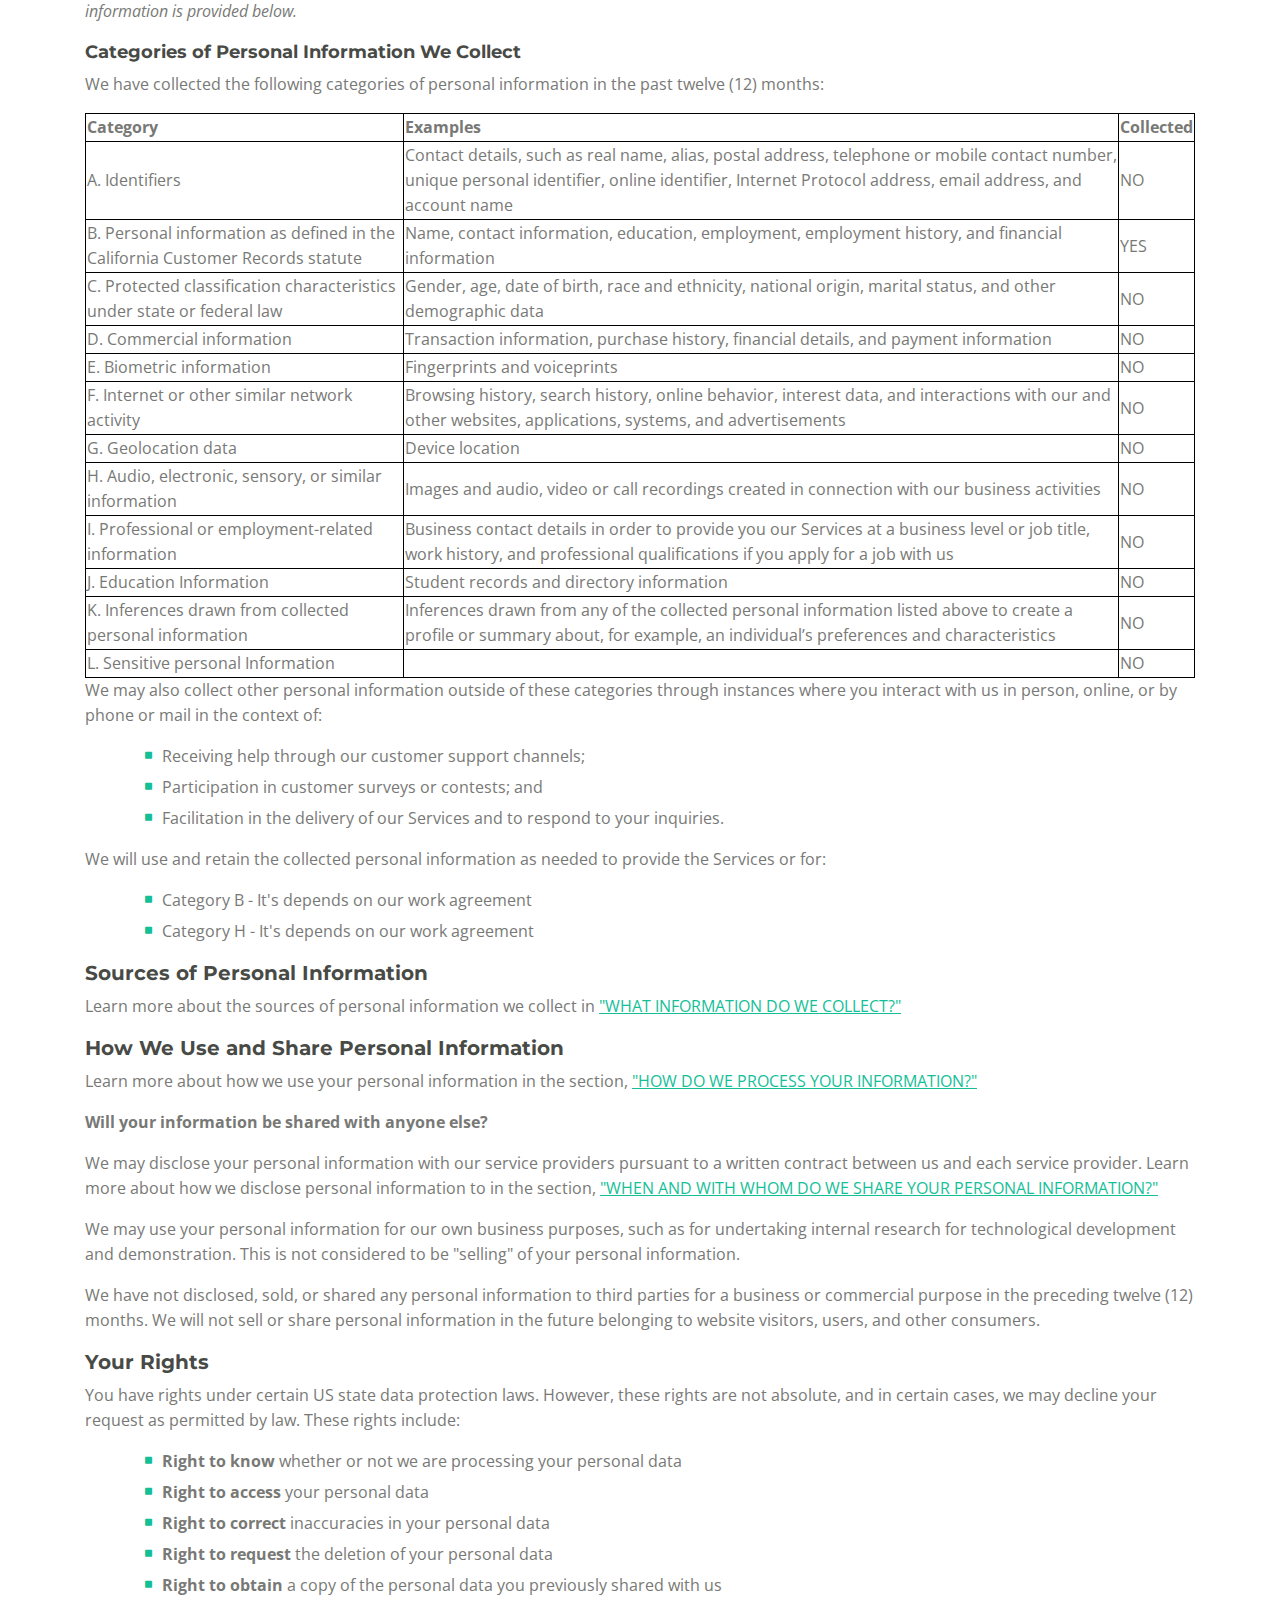
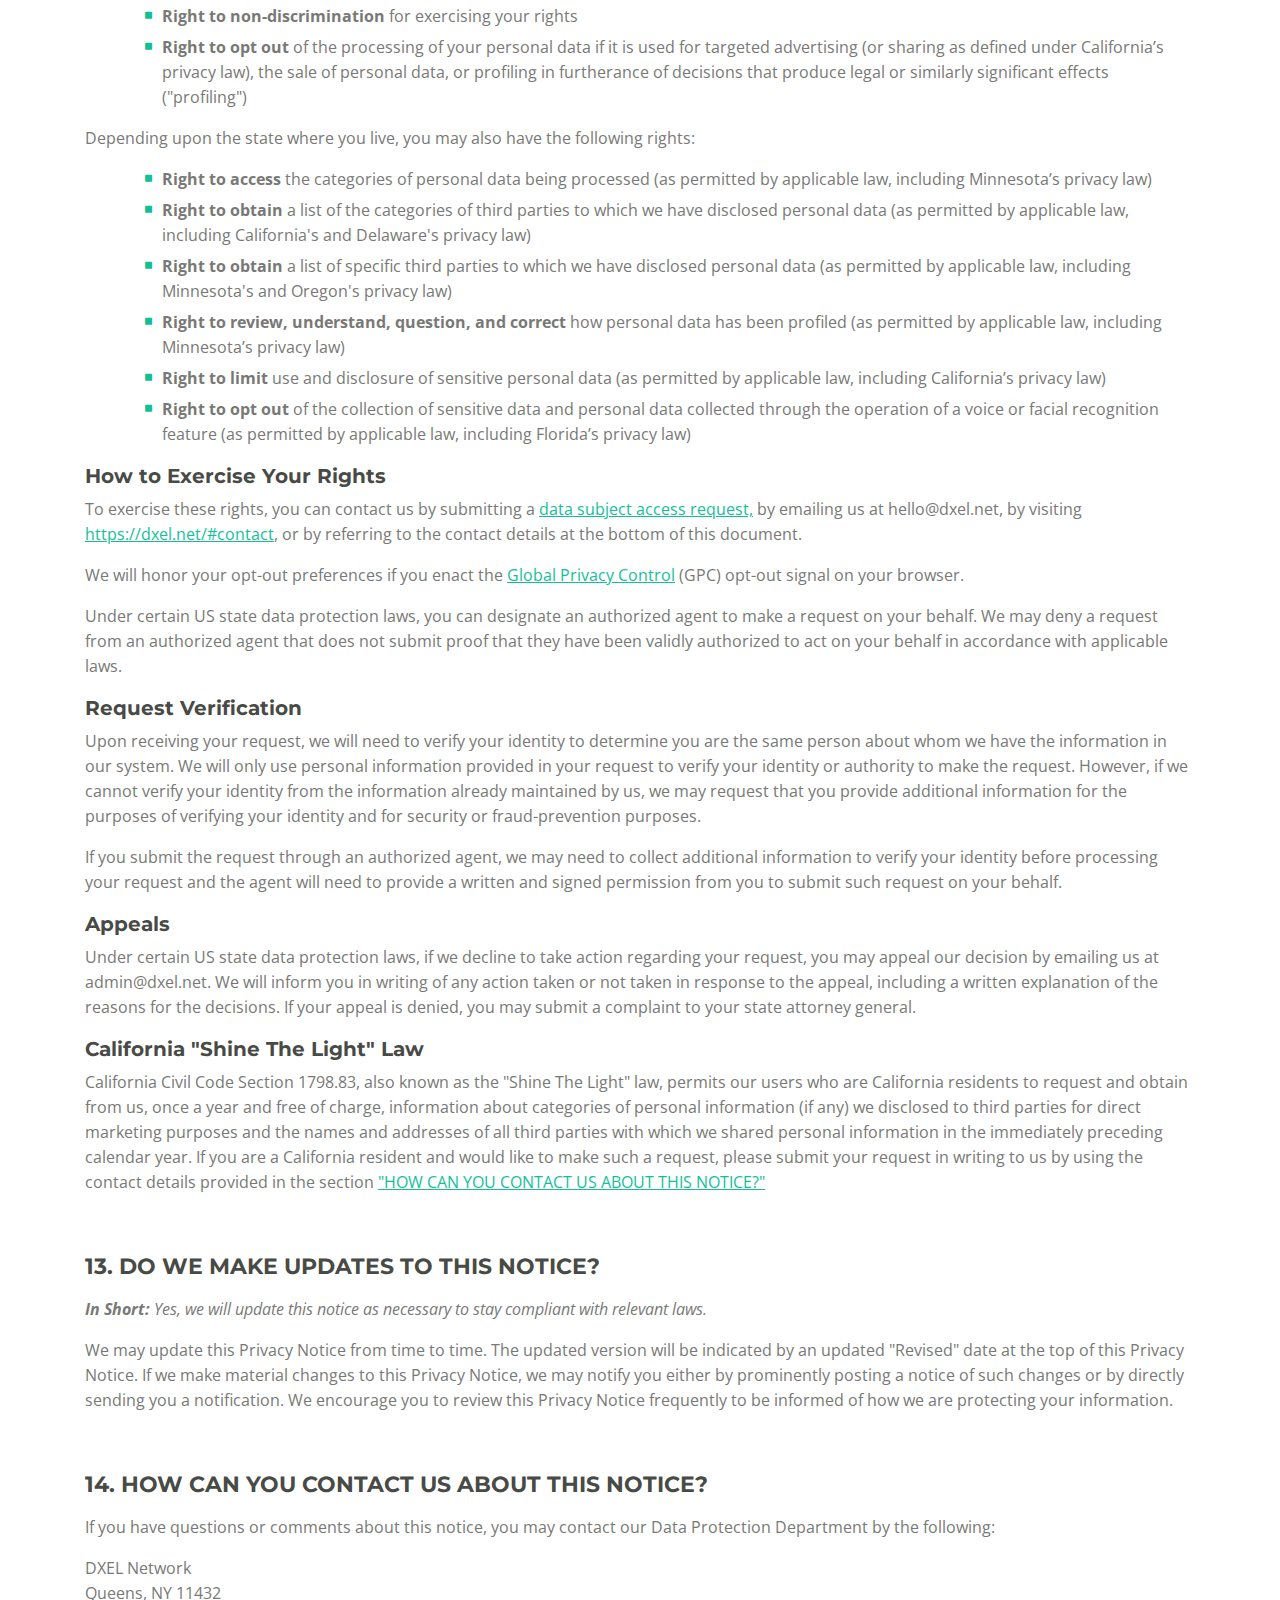
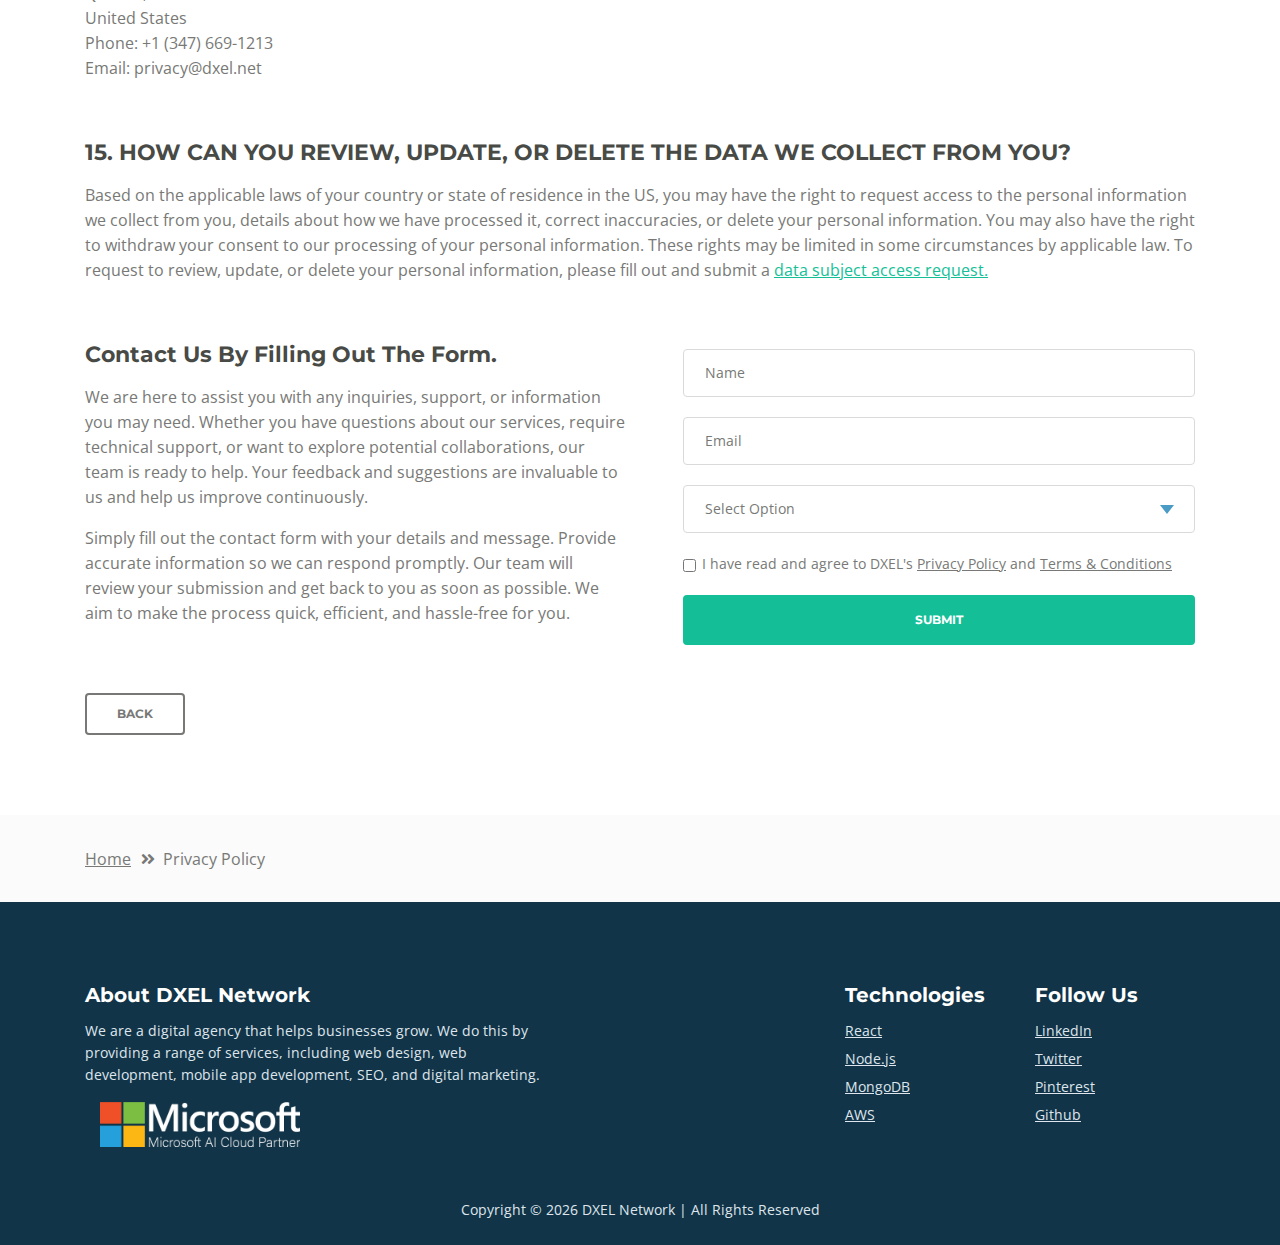
<file: privacy-policy.html>
<!DOCTYPE html>
<html lang="en">

<head>
    <meta charset="utf-8">
    <meta name="viewport" content="width=device-width, initial-scale=1, shrink-to-fit=no">

    <!-- SEO Meta Tags -->
    <!-- SEO Meta Tags -->
    <meta name="description"
        content="Digital Experience and Enterprise Leadership - DXEL Network is a premier information technology firm specializing in business growth through software development, online marketing, SEO and conversion optimization strategies.">
    <meta name="author" content="DXEL Network">
    <meta name="keywords"
        content="DXEL Network, DXEL, DXEL Solutions, DXEL Network Solutions, DXEL Network Services, DXEL Network Software, DXEL Network Marketing, DXEL Network Development, DXEL Network Business, DXEL Network Growth, DXEL Network Consultancy, DXEL Network Consultancy Firm, DXEL Network Consultancy Services, DXEL Network Consultancy Solutions, DXEL Network Consultancy Business, DXEL Network Consultancy Development, DXEL Network Consultancy Marketing, DXEL Network Consultancy Software, DXEL Network Consultancy Growth, DXEL Network Consultancy Services, DXEL Network Consultancy Solutions, DXEL Network Consultancy Business, DXEL Network Consultancy Development, DXEL Network Consultancy Marketing, DXEL Network Consultancy Software, DXEL Network Consultancy Growth, DXEL Network Consultancy Services, DXEL Network Consultancy Solutions, DXEL Network Consultancy Business, DXEL Network Consultancy Development, DXEL Network Consultancy Marketing, DXEL Network Consultancy Software, DXEL Network Consultancy Growth, dxel it firm, dxel digital marketing, dxel mehedi, dxel seo">

    <!-- OG Meta Tags to improve the way the post looks when you share the page on LinkedIn, Facebook, Google+ -->
    <meta property="og:site_name" content="" /> <!-- website name -->
    <meta property="og:site" content="" /> <!-- website link -->
    <meta property="og:title" content="" /> <!-- title shown in the actual shared post -->
    <meta property="og:description" content="" /> <!-- description shown in the actual shared post -->
    <meta property="og:image" content="" /> <!-- image link, make sure it's jpg -->
    <meta property="og:url" content="" /> <!-- where do you want your post to link to -->
    <meta property="og:type" content="article" />

    <script async src="https://pagead2.googlesyndication.com/pagead/js/adsbygoogle.js?client=ca-pub-4648545221039959"
        crossorigin="anonymous"></script>

    <!-- Website Title -->
    <title>Privacy Policy - DXEL Network</title>

    <!-- Styles -->
    <link href="https://fonts.googleapis.com/css?family=Montserrat:500,700&display=swap&subset=latin-ext"
        rel="stylesheet">
    <link href="https://fonts.googleapis.com/css?family=Open+Sans:400,400i,600&display=swap&subset=latin-ext"
        rel="stylesheet">
    <link href="css/bootstrap.css" rel="stylesheet">
    <link href="css/fontawesome-all.css" rel="stylesheet">
    <link href="css/swiper.css" rel="stylesheet">
    <link href="css/magnific-popup.css" rel="stylesheet">
    <link href="css/styles.css" rel="stylesheet">

    <!-- Favicon  -->
    <link rel="icon" href="images/favicon.png">
</head>

<body data-spy="scroll" data-target=".fixed-top">

    <!-- Preloader -->
    <div class="spinner-wrapper">
        <div class="spinner">
            <div class="bounce1"></div>
            <div class="bounce2"></div>
            <div class="bounce3"></div>
        </div>
    </div>
    <!-- end of preloader -->


    <!-- Navbar -->
    <nav class="navbar navbar-expand-md navbar-dark navbar-custom fixed-top">
        <!-- Text Logo - Use this if you don't have a graphic logo -->
        <!-- <a class="navbar-brand logo-text page-scroll" href="index.html">DXEL Network</a> -->

        <!-- Image Logo -->
        <a class="navbar-brand logo-image" href="index.html"><img src="images/logo.png" alt="alternative"></a>

        <!-- Mobile Menu Toggle Button -->
        <button class="navbar-toggler" type="button" data-toggle="collapse" data-target="#navbarsExampleDefault"
            aria-controls="navbarsExampleDefault" aria-expanded="false" aria-label="Toggle navigation">
            <span class="navbar-toggler-awesome fas fa-bars"></span>
            <span class="navbar-toggler-awesome fas fa-times"></span>
        </button>
        <!-- end of mobile menu toggle button -->

        <div class="collapse navbar-collapse" id="navbarsExampleDefault">
            <ul class="navbar-nav ml-auto">
                <li class="nav-item">
                    <a class="nav-link page-scroll" href="index.html#header">HOME <span
                            class="sr-only">(current)</span></a>
                </li>
                <li class="nav-item">
                    <a class="nav-link page-scroll" href="index.html#intro">INTRO</a>
                </li>
                <li class="nav-item">
                    <a class="nav-link page-scroll" href="index.html#services">SERVICES</a>
                </li>
                <li class="nav-item">
                    <a class="nav-link page-scroll" href="index.html#callMe">CALL ME</a>
                </li>
                <li class="nav-item">
                    <a class="nav-link page-scroll" href="index.html#projects">PROJECTS</a>
                </li>
                <li class="nav-item">
                    <a class="nav-link page-scroll" href="index.html#about">ABOUT</a>
                </li>
                <li class="nav-item">
                    <a class="nav-link page-scroll" href="index.html#contact">CONTACT</a>
                </li>

                <!-- Dropdown Menu -->
                <li class="nav-item dropdown">
                    <a class="nav-link dropdown-toggle page-scroll" id="navbarDropdown" role="button"
                        aria-haspopup="true" aria-expanded="false">MORE</a>
                    <div class="dropdown-menu" aria-labelledby="navbarDropdown">
                        <a class="dropdown-item" href="https://blog.dxel.net" target="_blank"><span
                                class="item-text">BLOG</span></a>
                        <div class="dropdown-items-divide-hr"></div>
                        <a class="dropdown-item" href="privacy-policy.html"><span class="item-text">PRIVACY
                                POLICY</span></a>
                        <div class="dropdown-items-divide-hr"></div>
                        <a class="dropdown-item" href="terms-conditions.html"><span class="item-text">TERMS &amp;
                                CONDITIONS</span></a>
                    </div>
                </li>
                <!-- end of dropdown menu -->
            </ul>
            <span class="nav-item social-icons">
                <span class="fa-stack">
                    <a target="_blank" href="https://www.facebook.com/DxelNetwork">
                        <span class="hexagon"></span>
                        <i class="fab fa-facebook-f fa-stack-1x"></i>
                    </a>
                </span>
                <span class="fa-stack">
                    <a target="_blank" href="https://twitter.com/DxelNetwork">
                        <span class="hexagon"></span>
                        <i class="fab fa-twitter fa-stack-1x"></i>
                    </a>
                </span>
            </span>
        </div>
    </nav> <!-- end of navbar -->
    <!-- end of navbar -->


    <!-- Header -->
    <header id="header" class="ex-header">
        <div class="container">
            <div class="row">
                <div class="col-md-12">
                    <h1>Privacy Policy</h1>
                    <p>Last updated January 02, 2025</p>
                </div> <!-- end of col -->
            </div> <!-- end of row -->
        </div> <!-- end of container -->
    </header> <!-- end of ex-header -->
    <!-- end of header -->


    <!-- Breadcrumbs -->
    <div class="ex-basic-1">
        <div class="container">
            <div class="row">
                <div class="col-lg-12">
                    <div class="breadcrumbs">
                        <a href="index.html">Home</a><i class="fa fa-angle-double-right"></i><span>Privacy Policy</span>
                    </div> <!-- end of breadcrumbs -->
                </div> <!-- end of col -->
            </div> <!-- end of row -->
        </div> <!-- end of container -->
    </div> <!-- end of ex-basic-1 -->
    <!-- end of breadcrumbs -->






    <!-- Privacy Content -->
    <div class="ex-basic-2">
        <div class="container">
            <div class="row">
                <div class="col-lg-12">
                    <div class="text-container">
                        <h3>PRIVACY POLICY</h3>
                        <h5>Last updated January 02, 2025</h5>
                        <p>This Privacy Notice for DXEL Network (doing business as DXEL) ("<b>we</b>," "<b>us</b>," or
                            "<b>our</b>"), describes how and why we might access, collect, store, use, and/or share
                            ("<b>process</b>") your personal information when you use our services ("<b>Services</b>"),
                            including when you:</p>

                        <ol class="li-space-lg">
                            <ul class="list-unstyled li-space-lg indent">
                                <li class="media">
                                    <i class="fas fa-square"></i>
                                    <div class="media-body">Visit our website at <a class="green"
                                            href="https://dxel.net">https://dxel.net</a>, or any website of ours that
                                        links to this Privacy Notice</div>
                                </li>
                                <li class="media">
                                    <i class="fas fa-square"></i>
                                    <div class="media-body">Drive business success with expert web development,
                                        strategic digital marketing, and custom mobile apps. Elevate your brand, expand
                                        your reach, and grow faster with our end-to-end digital services.</div>
                                </li>
                                <li class="media">
                                    <i class="fas fa-square"></i>
                                    <div class="media-body">Engage with us in other related ways, including any sales,
                                        marketing, or events</div>
                                </li>
                            </ul>
                        </ol>
                        <!-- end of col -->

                        <p><b>Questions or concerns?</b> Reading this Privacy Notice will help you understand your
                            privacy rights and choices. We are responsible for making decisions about how your personal
                            information is processed. If you do not agree with our policies and practices, please do not
                            use our Services. If you still have any questions or concerns, please contact us at
                            admin@dxel.net.</p>
                    </div> <!-- end of text-container-->

                    <div class="text-container">
                        <h3>SUMMARY OF KEY POINTS</h3>
                        <b><i>This summary provides key points from our Privacy Notice, but you can find out more
                                details about any of these topics by clicking the link following each key point or by
                                using our <a class="green" href="">table of contents</a> below to find the section you
                                are looking for.</i></b>
                        <ol class="li-space-lg">
                            <br>
                            <ul class="list-unstyled li-space-lg indent">
                                <li class="media">
                                    <i class="fas fa-square"></i>
                                    <div class="media-body"><b>What personal information do we process?</b> When you
                                        visit, use, or navigate our Services, we may process personal information
                                        depending on how you interact with us and the Services, the choices you make,
                                        and the products and features you use. Learn more about <a class="green"
                                            href="">personal information you disclose to us.</a></div>
                                </li>
                                <li class="media">
                                    <i class="fas fa-square"></i>
                                    <div class="media-body">Do we process any sensitive personal information? Some of
                                        the information may be considered "special" or "sensitive" in certain
                                        jurisdictions, for example your racial or ethnic origins, sexual orientation,
                                        and religious beliefs. We do not process sensitive personal information.</div>
                                </li>
                                <li class="media">
                                    <i class="fas fa-square"></i>
                                    <div class="media-body">Do we collect any information from third parties? We do not
                                        collect any information from third parties.</div>
                                </li>
                                <li class="media">
                                    <i class="fas fa-square"></i>
                                    <div class="media-body"><b>How do we process your information?</b> We process your
                                        information to provide, improve, and administer our Services, communicate with
                                        you, for security and fraud prevention, and to comply with law. We may also
                                        process your information for other purposes with your consent. We process your
                                        information only when we have a valid legal reason to do so. Learn more about <a
                                            class="green" href="">how we process your information.</a></div>
                                </li>
                                <li class="media">
                                    <i class="fas fa-square"></i>
                                    <div class="media-body"><b>In what situations and with which parties do we share
                                            personal information?</b> We may share information in specific situations
                                        and with specific third parties. Learn more about <a class="green" href="">when
                                            and with whom we share your personal information.</a></div>
                                </li>
                                <li class="media">
                                    <i class="fas fa-square"></i>
                                    <div class="media-body"><b>How do we keep your information safe?</b> We have
                                        adequate organizational and technical processes and procedures in place to
                                        protect your personal information. However, no electronic transmission over the
                                        internet or information storage technology can be guaranteed to be 100% secure,
                                        so we cannot promise or guarantee that hackers, cybercriminals, or other
                                        unauthorized third parties will not be able to defeat our security and
                                        improperly collect, access, steal, or modify your information. Learn more about
                                        <a class="green" href="">how we keep your information safe.</a>
                                    </div>
                                </li>
                                <li class="media">
                                    <i class="fas fa-square"></i>
                                    <div class="media-body"><b>What are your rights?</b> Depending on where you are
                                        located geographically, the applicable privacy law may mean you have certain
                                        rights regarding your personal information. Learn more about <a class="green"
                                            href="">your privacy rights.</a></div>
                                </li>
                                <li class="media">
                                    <i class="fas fa-square"></i>
                                    <div class="media-body"><b>How do you exercise your rights?</b> The easiest way to
                                        exercise your rights is by submitting a <a class="green"
                                            href="https://app.termly.io/notify/70806823-a873-47f1-a006-e7534de3d960">data
                                            subject access request</a>, or by contacting us. We will consider and act
                                        upon any request in accordance with applicable data protection laws.</div>
                                </li>
                            </ul>
                        </ol>
                        Want to learn more about what we do with any information we collect? <a class="green"
                            href="">Review the Privacy Notice in full.</a>
                    </div> <!-- end of text-container -->

                    <div class="text-container">
                        <h3>TABLE OF CONTENTS</h3>
                        <ol class="li-space-lg">
                            <li><a class="green" href="">WHAT INFORMATION DO WE COLLECT?</a></li>
                            <li><a class="green" href="">HOW DO WE PROCESS YOUR INFORMATION?</a></li>
                            <li><a class="green" href="">WHAT LEGAL BASES DO WE RELY ON TO PROCESS YOUR PERSONAL
                                    INFORMATION?</a></li>
                            <li><a class="green" href="">WHEN AND WITH WHOM DO WE SHARE YOUR PERSONAL INFORMATION?</a>
                            </li>
                            <li><a class="green" href="">DO WE USE COOKIES AND OTHER TRACKING TECHNOLOGIES?</a></li>
                            <li><a class="green" href="">IS YOUR INFORMATION TRANSFERRED INTERNATIONALLY?</a></li>
                            <li><a class="green" href="">HOW LONG DO WE KEEP YOUR INFORMATION?</a></li>
                            <li><a class="green" href="">HOW DO WE KEEP YOUR INFORMATION SAFE?</a></li>
                            <li><a class="green" href="">DO WE COLLECT INFORMATION FROM MINORS?</a></li>
                            <li><a class="green" href="">WHAT ARE YOUR PRIVACY RIGHTS?</a></li>
                            <li><a class="green" href="">CONTROLS FOR DO-NOT-TRACK FEATURES</a></li>
                            <li><a class="green" href="">DO UNITED STATES RESIDENTS HAVE SPECIFIC PRIVACY RIGHTS?</a>
                            </li>
                            <li><a class="green" href="">DO WE MAKE UPDATES TO THIS NOTICE?</a></li>
                            <li><a class="green" href="">HOW CAN YOU CONTACT US ABOUT THIS NOTICE?</a></li>
                            <li><a class="green" href="">HOW CAN YOU REVIEW, UPDATE, OR DELETE THE DATA WE COLLECT FROM
                                    YOU?</a></li>
                        </ol>
                    </div> <!-- end of text container -->

                    <div class="text-container">
                        <h3>1. WHAT INFORMATION DO WE COLLECT?</h3>
                        <h5>Personal information you disclose to us</h5>
                        <i><b>In Short: </b>We collect personal information that you provide to us.</i>
                        <br>
                        <br>
                        <p>We collect personal information that you voluntarily provide to us when you express an
                            interest in obtaining information about us or our products and Services, when you
                            participate in activities on the Services, or otherwise when you contact us.</p>

                        <p>Personal Information Provided by You. The personal information that we collect depends on the
                            context of your interactions with us and the Services, the choices you make, and the
                            products and features you use. The personal information we collect may include the
                            following:
                        <ol class="li-space-lg">
                            <ul class="list-unstyled li-space-lg indent">
                                <li class="media">
                                    <i class="fas fa-square"></i>
                                    <div class="media-body">phone numbers</div>
                                </li>
                                <li class="media">
                                    <i class="fas fa-square"></i>
                                    <div class="media-body">names</div>
                                </li>
                                <li class="media">
                                    <i class="fas fa-square"></i>
                                    <div class="media-body">email addresses</div>
                                </li>
                            </ul>
                        </ol>
                        </p>

                        <p><b>Sensitive Information.</b> We do not process sensitive information.</p>
                        <p>All personal information that you provide to us must be true, complete, and accurate, and you
                            must notify us of any changes to such personal information.</p>

                        <h4>Information automatically collected</h4>
                        <p><i><b>In Short:</b> Some information — such as your Internet Protocol (IP) address and/or
                                browser and device characteristics — is collected automatically when you visit our
                                Services.</i></p>

                        <p>We automatically collect certain information when you visit, use, or navigate the Services.
                            This information does not reveal your specific identity (like your name or contact
                            information) but may include device and usage information, such as your IP address, browser
                            and device characteristics, operating system, language preferences, referring URLs, device
                            name, country, location, information about how and when you use our Services, and other
                            technical information. This information is primarily needed to maintain the security and
                            operation of our Services, and for our internal analytics and reporting purposes.</p>

                        <p>Like many businesses, we also collect information through cookies and similar technologies.
                        </p>
                        <p>The information we collect includes:</p>
                        <ol class="li-space-lg">
                            <ul class="list-unstyled li-space-lg indent">
                                <li class="media">
                                    <i class="fas fa-square"></i>
                                    <div class="media-body"><i>Log and Usage Data.</i> Log and usage data is
                                        service-related, diagnostic, usage, and performance information our servers
                                        automatically collect when you access or use our Services and which we record in
                                        log files. Depending on how you interact with us, this log data may include your
                                        IP address, device information, browser type, and settings and information about
                                        your activity in the Services (such as the date/time stamps associated with your
                                        usage, pages and files viewed, searches, and other actions you take such as
                                        which features you use), device event information (such as system activity,
                                        error reports (sometimes called "crash dumps"), and hardware settings).</div>
                                </li>
                                <li class="media">
                                    <i class="fas fa-square"></i>
                                    <div class="media-body"><i>Device Data.</i> We collect device data such as
                                        information about your computer, phone, tablet, or other device you use to
                                        access the Services. Depending on the device used, this device data may include
                                        information such as your IP address (or proxy server), device and application
                                        identification numbers, location, browser type, hardware model, Internet service
                                        provider and/or mobile carrier, operating system, and system configuration
                                        information.</div>
                                </li>
                                <li class="media">
                                    <i class="fas fa-square"></i>
                                    <div class="media-body"><i>Location Data.</i> We collect location data such as
                                        information about your device's location, which can be either precise or
                                        imprecise. How much information we collect depends on the type and settings of
                                        the device you use to access the Services. For example, we may use GPS and other
                                        technologies to collect geolocation data that tells us your current location
                                        (based on your IP address). You can opt out of allowing us to collect this
                                        information either by refusing access to the information or by disabling your
                                        Location setting on your device. However, if you choose to opt out, you may not
                                        be able to use certain aspects of the Services.</div>
                                </li>
                            </ul>
                        </ol>
                        <h4>Google API</h4>
                        <p>Our use of information received from Google APIs will adhere to <a class="green"
                                href="https://developers.google.com/terms/api-services-user-data-policy">Google API
                                Services User Data Policy,</a> including the <a class="green"
                                href="https://developers.google.com/terms/api-services-user-data-policy#limited-use">Limited
                                Use requirements.</a></p>

                    </div> <!-- end of text-container -->

                    <div class="text-container">
                        <h3>2. HOW DO WE PROCESS YOUR INFORMATION?</h3>
                        <p><i><b>In Short:</b> We process your information to provide, improve, and administer our
                                Services, communicate with you, for security and fraud prevention, and to comply with
                                law. We may also process your information for other purposes with your consent.</i></p>
                        <p><b>We process your personal information for a variety of reasons, depending on how you
                                interact with our Services, including:</b></p>
                        <ol class="li-space-lg">
                            <ul class="list-unstyled li-space-lg indent">
                                <li class="media">
                                    <i class="fas fa-square"></i>
                                    <div class="media-body"><b>To deliver and facilitate delivery of services to the
                                            user.</b> We may process your information to provide you with the requested
                                        service.</div>
                                </li>
                                <li class="media">
                                    <i class="fas fa-square"></i>
                                    <div class="media-body"><b>To respond to user inquiries/offer support to users.</b>
                                        We may process your information to respond to your inquiries and solve any
                                        potential issues you might have with the requested service.</div>
                                </li>
                                <li class="media">
                                    <i class="fas fa-square"></i>
                                    <div class="media-body"><b>To send administrative information to you.</b> We may
                                        process your information to send you details about our productsand services,
                                        changes to our terms and policies, and other similar information.</div>
                                </li>
                                <li class="media">
                                    <i class="fas fa-square"></i>
                                    <div class="media-body"><b>To fulfill and manage your orders.</b> We may process
                                        your information to fulfill and manage your orders, paymenreturns, and exchanges
                                        made through the Services.</div>
                                </li>
                                <li class="media">
                                    <i class="fas fa-square"></i>
                                    <div class="media-body"><b>To request feedback.</b> We may process your information
                                        when necessary to request feedback and to contact about your use of our
                                        Services.</div>
                                </li>
                                <li class="media">
                                    <i class="fas fa-square"></i>
                                    <div class="media-body"><b>To send you marketing and promotional communications.</b>
                                        We may process the personal information you send to us for our marketing
                                        purposes, if this is in accordance with your marketing preferences. You can opt
                                        out of our marketing emailsany time. For more information, see <a class="green"
                                            href="https://dxel.net/privacy-policy.html">"WHAT ARE YOUR PRIVACY
                                            RIGHTS?"</a> below.</div>
                                </li>
                                <li class="media">
                                    <i class="fas fa-square"></i>
                                    <div class="media-body"><b>To deliver targeted advertising to you.</b> We may
                                        process your information to develop displaypersonalized content and advertising
                                        tailored to your interests, location, and more.</div>
                                </li>
                                <li class="media">
                                    <i class="fas fa-square"></i>
                                    <div class="media-body"><b>To protect our Services.</b> We may process your
                                        information as part of our efforts to keep ouServices sand secure, including
                                        fraud monitoring and prevention.</div>
                                </li>
                                <li class="media">
                                    <i class="fas fa-square"></i>
                                    <div class="media-body"><b>To identify usage trends.</b> We may process information
                                        about how you use our Services better understhow they are being used so we can
                                        improve them.</div>
                                </li>
                                <li class="media">
                                    <i class="fas fa-square"></i>
                                    <div class="media-body"><b>To determine the effectiveness of our marketing and
                                            promotional campaigns.</b> We process your informatto better understand how
                                        to provide marketing and promotional campaigns that are mrelevant to you.</div>
                                </li>
                                <li class="media">
                                    <i class="fas fa-square"></i>
                                    <div class="media-body"><b>To save or protect an individual's vital interest.</b> We
                                        may process your informawhen necessary to saveprotect an individual’s vital
                                        interest, such as to prevent harm.</div>
                                </li>
                            </ul>
                        </ol>
                    </div>

                    <div class="text-container">
                        <h3>3. WHAT LEGAL BASES DO WE RELY ON TO PROCESS YOUR INFORMATION?</h3>
                        <p><i><b>In Short:</b> We only process your personal information when we believe it is necessary
                                and we have a valid legal reason (i.e., legal basis) to do so under applicable law, like
                                with your consent, to comply with laws, to provide you with services to enter into or
                                fulfill our contractual obligations, to protect your rights, or to fulfill our
                                legitimate business interests.</i></p>

                        <p><i><u><b>If you are located in the EU or UK, this section applies to you.</b></u></i></p>

                        <p>The General Data Protection Regulation (GDPR) and UK GDPR require us to explain the valid
                            legal bases we rely on in order to process your personal information. As such, we may rely
                            on the following legal bases to process your personal information:</p>

                        <ol class="li-space-lg">
                            <ul class="list-unstyled li-space-lg indent">
                                <li class="media">
                                    <i class="fas fa-square"></i>
                                    <div class="media-body"><b>Consent.</b> We may process your information if you have
                                        given us permission (i.e., consent) to use your personal information for a
                                        specific purpose. You can withdraw your consent at any time. Learn more about <a
                                            class="green" href="">withdrawing your consent.</a></div>
                                </li>
                                <li class="media">
                                    <i class="fas fa-square"></i>
                                    <div class="media-body"><b>Performance of a Contract.</b> We may process your
                                        personal information when we believe it is necessary to fulfill our contractual
                                        obligations to you, including providing our Services or at your request prior to
                                        entering into a contract with you.</div>
                                </li>
                                <li class="media">
                                    <i class="fas fa-square"></i>
                                    <div class="media-body"><b>Legitimate Interests.</b> We may process your information
                                        when we believe it is reasonably necessary to achieve our legitimate business
                                        interests and those interests do not outweigh your interests and fundamental
                                        rights and freedoms. For example, we may process your personal information for
                                        some of the purposes described in order to:</div>
                                </li>
                                <ol class="li-space-lg">
                                    <ul class="list-unstyled li-space-lg indent">
                                        <li class="media">
                                            <i class="fas fa-square"></i>
                                            <div class="media-body">Send users information about special offers and
                                                discounts on our products and services</div>
                                        </li>
                                        <li class="media">
                                            <i class="fas fa-square"></i>
                                            <div class="media-body">Develop and display personalized and relevant
                                                advertising content for our users</div>
                                        </li>
                                        <li class="media">
                                            <i class="fas fa-square"></i>
                                            <div class="media-body">Analyze how our Services are used so we can improve
                                                them to engage and retain users</div>
                                        </li>
                                        <li class="media">
                                            <i class="fas fa-square"></i>
                                            <div class="media-body">Support our marketing activities</div>
                                        </li>
                                        <li class="media">
                                            <i class="fas fa-square"></i>
                                            <div class="media-body">Diagnose problems and/or prevent fraudulent
                                                activities</div>
                                        </li>
                                        <li class="media">
                                            <i class="fas fa-square"></i>
                                            <div class="media-body">Understand how our users use our products and
                                                services so we can improve user experience</div>
                                        </li>
                                    </ul>
                                </ol>

                                <li class="media">
                                    <i class="fas fa-square"></i>
                                    <div class="media-body"><b>Legal Obligations.</b> We may process your information
                                        where we believe it is necessary for compliance with our legal obligations, such
                                        as to cooperate with a law enforcement body or regulatory agency, exercise or
                                        defend our legal rights, or disclose your information as evidence in litigation
                                        in which we are involved.</div>
                                </li>
                                <li class="media">
                                    <i class="fas fa-square"></i>
                                    <div class="media-body"><b>Vital Interests.</b> We may process your information
                                        where we believe it is necessary to protect your vital interests or the vital
                                        interests of a third party, such as situations involving potential threats to
                                        the safety of any person.</div>
                                </li>

                            </ul>
                        </ol>

                        <p><i><u><b>If you are located in the EU or UK, this section applies to you.</b></u></i></p>

                        <p>We may process your information if you have given us specific permission (i.e., express
                            consent) to use your personal information for a specific purpose, or in situations where
                            your permission can be inferred (i.e., implied consent). You can <a class="green"
                                href="">withdraw your consent</a> at any time.</p>

                        <p>In some exceptional cases, we may be legally permitted under applicable law to process your
                            information without your consent, including, for example:</p>
                        <ol class="li-space-lg">
                            <ul class="list-unstyled li-space-lg indent">
                                <li class="media">
                                    <i class="fas fa-square"></i>
                                    <div class="media-body">If collection is clearly in the interests of an individual
                                        and consent cannot be obtained in a timely way</div>
                                </li>
                                <li class="media">
                                    <i class="fas fa-square"></i>
                                    <div class="media-body">For investigations and fraud detection and prevention</div>
                                </li>
                                <li class="media">
                                    <i class="fas fa-square"></i>
                                    <div class="media-body">For business transactions provided certain conditions are
                                        met</div>
                                </li>
                                <li class="media">
                                    <i class="fas fa-square"></i>
                                    <div class="media-body">If it is contained in a witness statement and the collection
                                        is necessary to assess, process, or settle an insurance claim</div>
                                </li>
                                <li class="media">
                                    <i class="fas fa-square"></i>
                                    <div class="media-body">For identifying injured, ill, or deceased persons and
                                        communicating with next of kin</div>
                                </li>
                                <li class="media">
                                    <i class="fas fa-square"></i>
                                    <div class="media-body">If we have reasonable grounds to believe an individual has
                                        been, is, or may be victim of financial abuse</div>
                                </li>
                                <li class="media">
                                    <i class="fas fa-square"></i>
                                    <div class="media-body">If it is reasonable to expect collection and use with
                                        consent would compromise the availability or the accuracy of the information and
                                        the collection is reasonable for purposes related to investigating a breach of
                                        an agreement or a contravention of the laws of Canada or a province</div>
                                </li>
                                <li class="media">
                                    <i class="fas fa-square"></i>
                                    <div class="media-body">If disclosure is required to comply with a subpoena,
                                        warrant, court order, or rules of the court relating to the production of
                                        records</div>
                                </li>
                                <li class="media">
                                    <i class="fas fa-square"></i>
                                    <div class="media-body">If it was produced by an individual in the course of their
                                        employment, business, or profession and the collection is consistent with the
                                        purposes for which the information was produced
                                    </div>
                                </li>
                                <li class="media">
                                    <i class="fas fa-square"></i>
                                    <div class="media-body">If the collection is solely for journalistic, artistic, or
                                        literary purposes</div>
                                </li>
                                <li class="media">
                                    <i class="fas fa-square"></i>
                                    <div class="media-body">If the information is publicly available and is specified by
                                        the regulations</div>
                                </li>
                            </ul>
                        </ol>
                    </div>

                    <div class="text-container">
                        <h3>4. WHEN AND WITH WHOM DO WE SHARE YOUR PERSONAL INFORMATION?</h3>
                        <p><i><b>In Short:</b> We may share information in specific situations described in this section
                                and/or with the following third parties.</i></p>
                        <p>We may need to share your personal information in the following situations:</p>
                        <ol class="li-space-lg">
                            <ul class="list-unstyled li-space-lg indent">
                                <li class="media">
                                    <i class="fas fa-square"></i>
                                    <div class="media-body"><b>Business Transfers.</b> We may share or transfer your
                                        information in connection with, or during negotiations of, any merger, sale of
                                        company assets, financing, or acquisition of all or a portion of our business to
                                        another company.</div>
                                </li>
                                <li class="media">
                                    <i class="fas fa-square"></i>
                                    <div class="media-body"><b>When we use Google Maps Platform APIs.</b> We may share
                                        your information with certain Google Maps Platform APIs (e.g., Google Maps API,
                                        Places API). Google Maps uses GPS, Wi-Fi, and cell towers to estimate your
                                        location. GPS is accurate to about 20 meters, while Wi-Fi and cell towers help
                                        improve accuracy when GPS signals are weak, like indoors. This data helps Google
                                        Maps provide directions, but it is not always perfectly precise.</div>
                                </li>
                                <li class="media">
                                    <i class="fas fa-square"></i>
                                    <div class="media-body"><b>Business Partners.</b> We may share your information with
                                        our business partners to offer you certain products, services, or promotions.
                                    </div>
                                </li>
                            </ul>
                        </ol>
                    </div>

                    <div class="text-container">
                        <h3>5. DO WE USE COOKIES AND OTHER TRACKING TECHNOLOGIES?</h3>
                        <p><i><b>In Short:</b> We may use cookies and other tracking technologies to collect and store
                                your information.</i></p>

                        <p>We may use cookies and similar tracking technologies (like web beacons and pixels) to gather
                            information when you interact with our Services. Some online tracking technologies help us
                            maintain the security of our Services, prevent crashes, fix bugs, save your preferences, and
                            assist with basic site functions.</p>

                        <p>We also permit third parties and service providers to use online tracking technologies on our
                            Services for analytics and advertising, including to help manage and display advertisements,
                            to tailor advertisements to your interests, or to send abandoned shopping cart reminders
                            (depending on your communication preferences). The third parties and service providers use
                            their technology to provide advertising about products and services tailored to your
                            interests which may appear either on our Services or on other websites.</p>

                        <p>To the extent these online tracking technologies are deemed to be a "sale"/"sharing" (which
                            includes targeted advertising, as defined under the applicable laws) under applicable US
                            state laws, you can opt out of these online tracking technologies by submitting a request as
                            described below under section <a class="green" href="">"DO UNITED STATES RESIDENTS HAVE
                                SPECIFIC PRIVACY RIGHTS?"</a></p>

                        <p>Specific information about how we use such technologies and how you can refuse certain
                            cookies is set out in our Cookie Notice.</p>

                        <h4>Google Analytics</h4>

                        <p>We may share your information with Google Analytics to track and analyze the use of the
                            Services. The Google Analytics Advertising Features that we may use include: Remarketing
                            with Google Analytics, Google Display Network Impressions Reporting and Google Analytics
                            Demographics and Interests Reporting. To opt out of being tracked by Google Analytics across
                            the Services, visit <a class="green"
                                href="https://tools.google.com/dlpage/gaoptout">https://tools.google.com/dlpage/gaoptout</a>.
                            You can opt out of Google Analytics Advertising Features through <a class="green"
                                href="https://adssettings.google.com/">Ads Settings</a> and Ad Settings for mobile apps.
                            Other opt out means include <a class="green"
                                href="http://optout.networkadvertising.org/">http://optout.networkadvertising.org/</a>
                            and <a class="green"
                                href="http://www.networkadvertising.org/mobile-choice">http://www.networkadvertising.org/mobile-choice</a>.
                            For more information on the privacy practices of Google, please visit the <a class="green"
                                href="https://policies.google.com/privacy">Google Privacy & Terms page</a>.</p>
                    </div>

                    <div class="text-container">
                        <h3>6. IS YOUR INFORMATION TRANSFERRED INTERNATIONALLY?</h3>
                        <p><i><b>In Short:</b> We may transfer, store, and process your information in countries other
                                than your own.</i></p>

                        <p>Our servers are located in Bangladesh and Singapore. If you are accessing our Services from
                            outside Bangladesh and Singapore, please be aware that your information may be transferred
                            to, stored by, and processed by us in our facilities and in the facilities of the third
                            parties with whom we may share your personal information (see <a class="green" href="">"WHEN
                                AND WITH WHOM DO WE SHARE YOUR PERSONAL INFORMATION?"</a> above), in Bangladesh, and
                            other countries.</p>

                        <p>If you are a resident in the European Economic Area (EEA), United Kingdom (UK), or
                            Switzerland, then these countries may not necessarily have data protection laws or other
                            similar laws as comprehensive as those in your country. However, we will take all necessary
                            measures to protect your personal information in accordance with this Privacy Notice and
                            applicable law.</p>

                        <p>European Commission's Standard Contractual Clauses:</p>

                        <p>We have implemented measures to protect your personal information, including by using the
                            European Commission's Standard Contractual Clauses for transfers of personal information
                            between our group companies and between us and our third-party providers. These clauses
                            require all recipients to protect all personal information that they process originating
                            from the EEA or UK in accordance with European data protection laws and regulations. Our
                            Standard Contractual Clauses can be provided upon request. We have implemented similar
                            appropriate safeguards with our third-party service providers and partners and further
                            details can be provided upon request.</p>

                    </div>

                    <div class="text-container">
                        <h3>7. HOW LONG DO WE KEEP YOUR INFORMATION?</h3>
                        <p><i><b>In Short:</b> We keep your information for as long as necessary to fulfill the purposes
                                outlined in this Privacy Notice unless otherwise required by law.</i></p>

                        <p>We will only keep your personal information for as long as it is necessary for the purposes
                            set out in this Privacy Notice, unless a longer retention period is required or permitted by
                            law (such as tax, accounting, or other legal requirements).</p>

                        <p>When we have no ongoing legitimate business need to process your personal information, we
                            will either delete or anonymize such information, or, if this is not possible (for example,
                            because your personal information has been stored in backup archives), then we will securely
                            store your personal information and isolate it from any further processing until deletion is
                            possible.</p>

                    </div>

                    <div class="text-container">
                        <h3>8. HOW DO WE KEEP YOUR INFORMATION SAFE?</h3>
                        <p><i><b>In Short:</b> We aim to protect your personal information through a system of
                                organizational and technical security measures.</i></p>

                        <p>We have implemented appropriate and reasonable technical and organizational security measures
                            designed to protect the security of any personal information we process. However, despite
                            our safeguards and efforts to secure your information, no electronic transmission over the
                            Internet or information storage technology can be guaranteed to be 100% secure, so we cannot
                            promise or guarantee that hackers, cybercriminals, or other unauthorized third parties will
                            not be able to defeat our security and improperly collect, access, steal, or modify your
                            information. Although we will do our best to protect your personal information, transmission
                            of personal information to and from our Services is at your own risk. You should only access
                            the Services within a secure environment.</p>

                    </div>

                    <div class="text-container">
                        <h3>9. DO WE COLLECT INFORMATION FROM MINORS?</h3>
                        <p><i><b>In Short:</b> We do not knowingly collect data from or market to children under 18
                                years of age.</i></p>

                        <p>We do not knowingly collect, solicit data from, or market to children under 18 years of age,
                            nor do we knowingly sell such personal information. By using the Services, you represent
                            that you are at least 18 or that you are the parent or guardian of such a minor and consent
                            to such minor dependent’s use of the Services. If we learn that personal information from
                            users less than 18 years of age has been collected, we will deactivate the account and take
                            reasonable measures to promptly delete such data from our records. If you become aware of
                            any data we may have collected from children under age 18, please contact us at
                            milon@dxel.net.</p>

                    </div>

                    <div class="text-container">
                        <h3>10. WHAT ARE YOUR PRIVACY RIGHTS?</h3>
                        <p><i><b>In Short:</b> Depending on your state of residence in the US or in some regions, such
                                as the European Economic Area (EEA), United Kingdom (UK), Switzerland, and Canada, you
                                have rights that allow you greater access to and control over your personal information.
                                You may review, change, or terminate your account at any time, depending on your
                                country, province, or state of residence.</i></p>

                        <p>In some regions (like the EEA, UK, Switzerland, and Canada), you have certain rights under
                            applicable data protection laws. These may include the right (i) to request access and
                            obtain a copy of your personal information, (ii) to request rectification or erasure; (iii)
                            to restrict the processing of your personal information; (iv) if applicable, to data
                            portability; and (v) not to be subject to automated decision-making. In certain
                            circumstances, you may also have the right to object to the processing of your personal
                            information. You can make such a request by contacting us by using the contact details
                            provided in the section <a class="green" href="">"HOW CAN YOU CONTACT US ABOUT THIS
                                NOTICE?"</a> below.</p>

                        <p>WhWe will consider and act upon any request in accordance with applicable data protection
                            laws.</p>

                        <p>If you are located in the EEA or UK and you believe we are unlawfully processing your
                            personal information, you also have the right to complain to your <a class="green"
                                href="https://ec.europa.eu/justice/data-protection/bodies/authorities/index_en.htm">Member
                                State data protection authority</a> or <a class="green"
                                href="https://ico.org.uk/make-a-complaint/data-protection-complaints/data-protection-complaints/">UK
                                data protection authority.</a></p>

                        <p>If you are located in Switzerland, you may contact the Federal Data Protection and
                            Information Commissioner.</p>

                        <p><b><u>Withdrawing your consent:</u></b> If we are relying on your consent to process your
                            personal information, which may be express and/or implied consent depending on the
                            applicable law, you have the right to withdraw your consent at any time. You can withdraw
                            your consent at any time by contacting us by using the contact details provided in the
                            section <a class="green" href="">"HOW CAN YOU CONTACT US ABOUT THIS NOTICE?"</a> below.</p>

                        <p>However, please note that this will not affect the lawfulness of the processing before its
                            withdrawal nor, when applicable law allows, will it affect the processing of your personal
                            information conducted in reliance on lawful processing grounds other than consent.</p>

                        <p><b><u>Opting out of marketing and promotional communications:</u></b> You can unsubscribe
                            from our marketing and promotional communications at any time by clicking on the unsubscribe
                            link in the emails that we send, replying "STOP" or "UNSUBSCRIBE" to the SMS messages that
                            we send, or by contacting us using the details provided in the section <a class="green"
                                href="">"HOW CAN YOU CONTACT US ABOUT THIS NOTICE?"</a> below. You will then be removed
                            from the marketing lists. However, we may still communicate with you — for example, to send
                            you service-related messages that are necessary for the administration and use of your
                            account, to respond to service requests, or for other non-marketing purposes.</p>

                        <p><b><u>Cookies and similar technologies:</u></b> Most Web browsers are set to accept cookies
                            by default. If you prefer, you can usually choose to set your browser to remove cookies and
                            to reject cookies. If you choose to remove cookies or reject cookies, this could affect
                            certain features or services of our Services.</p>

                        <p>If you have questions or comments about your privacy rights, you may email us at
                            admin@dxel.net.</p>

                    </div>

                    <div class="text-container">
                        <h3>11. CONTROLS FOR DO-NOT-TRACK FEATURES</h3>

                        <p>Most web browsers and some mobile operating systems and mobile applications include a
                            Do-Not-Track ("DNT") feature or setting you can activate to signal your privacy preference
                            not to have data about your online browsing activities monitored and collected. At this
                            stage, no uniform technology standard for recognizing and implementing DNT signals has been
                            finalized. As such, we do not currently respond to DNT browser signals or any other
                            mechanism that automatically communicates your choice not to be tracked online. If a
                            standard for online tracking is adopted that we must follow in the future, we will inform
                            you about that practice in a revised version of this Privacy Notice.</p>

                        <p>California law requires us to let you know how we respond to web browser DNT signals. Because
                            there currently is not an industry or legal standard for recognizing or honoring DNT
                            signals, we do not respond to them at this time.</p>

                    </div>

                    <div class="text-container">
                        <h3>12. DO UNITED STATES RESIDENTS HAVE SPECIFIC PRIVACY RIGHTS?</h3>
                        <p><i><b>In Short:</b> If you are a resident of California, Colorado, Connecticut, Delaware,
                                Florida, Indiana, Iowa, Kentucky, Minnesota, Montana, Nebraska, New Hampshire, New
                                Jersey, Oregon, Tennessee, Texas, Utah, or Virginia, you may have the right to request
                                access to and receive details about the personal information we maintain about you and
                                how we have processed it, correct inaccuracies, get a copy of, or delete your personal
                                information. You may also have the right to withdraw your consent to our processing of
                                your personal information. These rights may be limited in some circumstances by
                                applicable law. More information is provided below.</i></p>

                        <h5>Categories of Personal Information We Collect</h5>
                        <p>We have collected the following categories of personal information in the past twelve (12)
                            months:</p>

                        <table>
                            <tr>
                                <th>Category</th>
                                <th>Examples</th>
                                <th>Collected</th>
                            </tr>
                            <tr>
                                <td>A. Identifiers</td>
                                <td>Contact details, such as real name, alias, postal address, telephone or mobile
                                    contact number, unique personal identifier, online identifier, Internet Protocol
                                    address, email address, and account name</td>
                                <td>NO</td>
                            </tr>
                            <tr>
                                <td>B. Personal information as defined in the California Customer Records statute</td>
                                <td>Name, contact information, education, employment, employment history, and financial
                                    information</td>
                                <td>YES</td>
                            </tr>
                            <tr>
                                <td>C. Protected classification characteristics under state or federal law</td>
                                <td>Gender, age, date of birth, race and ethnicity, national origin, marital status, and
                                    other demographic data</td>
                                <td>NO</td>
                            </tr>
                            <tr>
                                <td>D. Commercial information</td>
                                <td>Transaction information, purchase history, financial details, and payment
                                    information</td>
                                <td>NO</td>
                            </tr>
                            <tr>
                                <td>E. Biometric information</td>
                                <td>Fingerprints and voiceprints</td>
                                <td>NO</td>
                            </tr>
                            <tr>
                                <td>F. Internet or other similar network activity</td>
                                <td>Browsing history, search history, online behavior, interest data, and interactions
                                    with our and other websites, applications, systems, and advertisements</td>
                                <td>NO</td>
                            </tr>
                            <tr>
                                <td>G. Geolocation data</td>
                                <td>Device location</td>
                                <td>NO</td>
                            </tr>
                            <tr>
                                <td>H. Audio, electronic, sensory, or similar information</td>
                                <td>Images and audio, video or call recordings created in connection with our business
                                    activities</td>
                                <td>NO</td>
                            </tr>
                            <tr>
                                <td>I. Professional or employment-related information</td>
                                <td>Business contact details in order to provide you our Services at a business level or
                                    job title, work history, and professional qualifications if you apply for a job with
                                    us</td>
                                <td>NO</td>
                            </tr>
                            <tr>
                                <td>J. Education Information</td>
                                <td>Student records and directory information</td>
                                <td>NO</td>
                            </tr>
                            <tr>
                                <td>K. Inferences drawn from collected personal information</td>
                                <td>Inferences drawn from any of the collected personal information listed above to
                                    create a profile or summary about, for example, an individual’s preferences and
                                    characteristics</td>
                                <td>NO</td>
                            </tr>
                            <tr>
                                <td>L. Sensitive personal Information</td>
                                <td></td>
                                <td>NO</td>
                            </tr>
                        </table>

                        <p>We may also collect other personal information outside of these categories through instances
                            where you interact with us in person, online, or by phone or mail in the context of:</p>

                        <ol class="li-space-lg">
                            <ul class="list-unstyled li-space-lg indent">
                                <li class="media">
                                    <i class="fas fa-square"></i>
                                    <div class="media-body">Receiving help through our customer support channels;</div>
                                </li>
                                <li class="media">
                                    <i class="fas fa-square"></i>
                                    <div class="media-body">Participation in customer surveys or contests; and</div>
                                </li>
                                <li class="media">
                                    <i class="fas fa-square"></i>
                                    <div class="media-body">Facilitation in the delivery of our Services and to respond
                                        to your inquiries.</div>
                                </li>
                            </ul>
                        </ol>

                        <p>We will use and retain the collected personal information as needed to provide the Services
                            or for:</p>

                        <ol class="li-space-lg">
                            <ul class="list-unstyled li-space-lg indent">
                                <li class="media">
                                    <i class="fas fa-square"></i>
                                    <div class="media-body">Category B - It's depends on our work agreement</div>
                                </li>
                                <li class="media">
                                    <i class="fas fa-square"></i>
                                    <div class="media-body">Category H - It's depends on our work agreement</div>
                                </li>
                            </ul>
                        </ol>
                        <h4>Sources of Personal Information</h4>
                        <p>Learn more about the sources of personal information we collect in <a class="green"
                                href="">"WHAT INFORMATION DO WE COLLECT?"</a></p>

                        <h4>How We Use and Share Personal Information</h4>
                        <p>Learn more about how we use your personal information in the section, <a class="green"
                                href="">"HOW DO WE PROCESS YOUR INFORMATION?"</a></p>

                        <p><b>Will your information be shared with anyone else?</b></p>
                        <p>We may disclose your personal information with our service providers pursuant to a written
                            contract between us and each service provider. Learn more about how we disclose personal
                            information to in the section, <a class="green" href="">"WHEN AND WITH WHOM DO WE SHARE YOUR
                                PERSONAL INFORMATION?"</a></p>

                        <p>We may use your personal information for our own business purposes, such as for undertaking
                            internal research for technological development and demonstration. This is not considered to
                            be "selling" of your personal information.</p>

                        <p>We have not disclosed, sold, or shared any personal information to third parties for a
                            business or commercial purpose in the preceding twelve (12) months. We will not sell or
                            share personal information in the future belonging to website visitors, users, and other
                            consumers.</p>

                        <h4>Your Rights</h4>
                        <p>You have rights under certain US state data protection laws. However, these rights are not
                            absolute, and in certain cases, we may decline your request as permitted by law. These
                            rights include:</p>

                        <ol class="li-space-lg">
                            <ul class="list-unstyled li-space-lg indent">
                                <li class="media">
                                    <i class="fas fa-square"></i>
                                    <div class="media-body"><b>Right to know</b> whether or not we are processing your
                                        personal data</div>
                                </li>
                                <li class="media">
                                    <i class="fas fa-square"></i>
                                    <div class="media-body"><b>Right to access</b> your personal data</div>
                                </li>
                                <li class="media">
                                    <i class="fas fa-square"></i>
                                    <div class="media-body"><b>Right to correct</b> inaccuracies in your personal data
                                    </div>
                                </li>
                                <li class="media">
                                    <i class="fas fa-square"></i>
                                    <div class="media-body"><b>Right to request</b> the deletion of your personal data
                                    </div>
                                </li>
                                <li class="media">
                                    <i class="fas fa-square"></i>
                                    <div class="media-body"><b>Right to obtain</b> a copy of the personal data you
                                        previously shared with us</div>
                                </li>
                                <li class="media">
                                    <i class="fas fa-square"></i>
                                    <div class="media-body"><b>Right to non-discrimination</b> for exercising your
                                        rights</div>
                                </li>
                                <li class="media">
                                    <i class="fas fa-square"></i>
                                    <div class="media-body"><b>Right to opt out</b> of the processing of your personal
                                        data if it is used for targeted advertising (or sharing as defined under
                                        California’s privacy law), the sale of personal data, or profiling in
                                        furtherance of decisions that produce legal or similarly significant effects
                                        ("profiling")</div>
                                </li>
                            </ul>
                        </ol>

                        <p>Depending upon the state where you live, you may also have the following rights:</p>

                        <ol class="li-space-lg">
                            <ul class="list-unstyled li-space-lg indent">
                                <li class="media">
                                    <i class="fas fa-square"></i>
                                    <div class="media-body"><b>Right to access</b> the categories of personal data being
                                        processed (as permitted by applicable law, including Minnesota’s privacy law)
                                    </div>
                                </li>
                                <li class="media">
                                    <i class="fas fa-square"></i>
                                    <div class="media-body"><b>Right to obtain</b> a list of the categories of third
                                        parties to which we have disclosed personal data (as permitted by applicable
                                        law, including California's and Delaware's privacy law)</div>
                                </li>
                                <li class="media">
                                    <i class="fas fa-square"></i>
                                    <div class="media-body"><b>Right to obtain</b> a list of specific third parties to
                                        which we have disclosed personal data (as permitted by applicable law, including
                                        Minnesota's and Oregon's privacy law)</div>
                                </li>
                                <li class="media">
                                    <i class="fas fa-square"></i>
                                    <div class="media-body"><b>Right to review, understand, question, and correct</b>
                                        how personal data has been profiled (as permitted by applicable law, including
                                        Minnesota’s privacy law)</div>
                                </li>
                                <li class="media">
                                    <i class="fas fa-square"></i>
                                    <div class="media-body"><b>Right to limit</b> use and disclosure of sensitive
                                        personal data (as permitted by applicable law, including California’s privacy
                                        law)</div>
                                </li>
                                <li class="media">
                                    <i class="fas fa-square"></i>
                                    <div class="media-body"><b>Right to opt out</b> of the collection of sensitive data
                                        and personal data collected through the operation of a voice or facial
                                        recognition feature (as permitted by applicable law, including Florida’s privacy
                                        law)</div>
                                </li>
                            </ul>
                        </ol>

                        <h4>How to Exercise Your Rights</h4>
                        <p>To exercise these rights, you can contact us by submitting a <a class="green"
                                href="https://app.termly.io/notify/70806823-a873-47f1-a006-e7534de3d960">data subject
                                access request,</a> by emailing us at hello@dxel.net, by visiting <a class="green"
                                href="https://dxel.net/#contact">https://dxel.net/#contact</a>, or by referring to the
                            contact details at the bottom of this document.</p>

                        <p>We will honor your opt-out preferences if you enact the <a class="green"
                                href="https://globalprivacycontrol.org/">Global Privacy Control</a> (GPC) opt-out signal
                            on your browser.</p>

                        <p>Under certain US state data protection laws, you can designate an authorized agent to make a
                            request on your behalf. We may deny a request from an authorized agent that does not submit
                            proof that they have been validly authorized to act on your behalf in accordance with
                            applicable laws.</p>

                        <h4>Request Verification</h4>
                        <p>Upon receiving your request, we will need to verify your identity to determine you are the
                            same person about whom we have the information in our system. We will only use personal
                            information provided in your request to verify your identity or authority to make the
                            request. However, if we cannot verify your identity from the information already maintained
                            by us, we may request that you provide additional information for the purposes of verifying
                            your identity and for security or fraud-prevention purposes.</p>

                        <p>If you submit the request through an authorized agent, we may need to collect additional
                            information to verify your identity before processing your request and the agent will need
                            to provide a written and signed permission from you to submit such request on your behalf.
                        </p>

                        <h4>Appeals</h4>
                        <p>Under certain US state data protection laws, if we decline to take action regarding your
                            request, you may appeal our decision by emailing us at admin@dxel.net. We will inform you in
                            writing of any action taken or not taken in response to the appeal, including a written
                            explanation of the reasons for the decisions. If your appeal is denied, you may submit a
                            complaint to your state attorney general.</p>

                        <h4>California "Shine The Light" Law</h4>
                        <p>California Civil Code Section 1798.83, also known as the "Shine The Light" law, permits our
                            users who are California residents to request and obtain from us, once a year and free of
                            charge, information about categories of personal information (if any) we disclosed to third
                            parties for direct marketing purposes and the names and addresses of all third parties with
                            which we shared personal information in the immediately preceding calendar year. If you are
                            a California resident and would like to make such a request, please submit your request in
                            writing to us by using the contact details provided in the section <a class="green"
                                href="">"HOW CAN YOU CONTACT US ABOUT THIS NOTICE?"</a></p>

                    </div>

                    <div class="text-container">
                        <h3>13. DO WE MAKE UPDATES TO THIS NOTICE?</h3>
                        <p><i><b>In Short:</b> Yes, we will update this notice as necessary to stay compliant with
                                relevant laws.</i></p>
                        <p>We may update this Privacy Notice from time to time. The updated version will be indicated by
                            an updated "Revised" date at the top of this Privacy Notice. If we make material changes to
                            this Privacy Notice, we may notify you either by prominently posting a notice of such
                            changes or by directly sending you a notification. We encourage you to review this Privacy
                            Notice frequently to be informed of how we are protecting your information.</p>
                    </div>

                    <div class="text-container">
                        <h3>14. HOW CAN YOU CONTACT US ABOUT THIS NOTICE?</h3>
                        <p>If you have questions or comments about this notice, you may contact our Data Protection
                            Department by the following:</p>

                        <address>
                            DXEL Network</br>
                            Queens, NY 11432</br>
                            United States</br>
                            Phone: +1 (347) 669-1213</br>
                            Email: privacy@dxel.net
                        </address>
                    </div>


                    <div class="text-container">
                        <h3>15. HOW CAN YOU REVIEW, UPDATE, OR DELETE THE DATA WE COLLECT FROM YOU?</h3>
                        <p>Based on the applicable laws of your country or state of residence in the US, you may have
                            the right to request access to the personal information we collect from you, details about
                            how we have processed it, correct inaccuracies, or delete your personal information. You may
                            also have the right to withdraw your consent to our processing of your personal information.
                            These rights may be limited in some circumstances by applicable law. To request to review,
                            update, or delete your personal information, please fill out and submit a <a class="green"
                                href="https://app.termly.io/notify/70806823-a873-47f1-a006-e7534de3d960">data subject
                                access request.</a></p>

                    </div>


                    <div class="row">
                        <div class="col-md-6">
                            <div class="text-container last">
                                <h3>Contact Us By Filling Out The Form.</h3>
                                <p>We are here to assist you with any inquiries, support, or information you may need.
                                    Whether you have questions about our services, require technical support, or want to
                                    explore potential collaborations, our team is ready to help. Your feedback and
                                    suggestions are invaluable to us and help us improve continuously.</p>
                                <p> Simply fill out the contact form with your details and message. Provide accurate
                                    information so we can respond promptly. Our team will review your submission and get
                                    back to you as soon as possible. We aim to make the process quick, efficient, and
                                    hassle-free for you.</p>
                            </div> <!-- end of text container -->
                        </div> <!-- end of col-->
                        <div class="col-md-6">
                            <!-- Privacy Form -->
                            <div class="form-container">
                                <form id="privacyForm" data-toggle="validator" data-focus="false">
                                    <div class="form-group">
                                        <input type="text" class="form-control-input" id="pname" required>
                                        <label class="label-control" for="pname">Name</label>
                                        <div class="help-block with-errors"></div>
                                    </div>
                                    <div class="form-group">
                                        <input type="email" class="form-control-input" id="pemail" required>
                                        <label class="label-control" for="pemail">Email</label>
                                        <div class="help-block with-errors"></div>
                                    </div>
                                    <div class="form-group">
                                        <select class="form-control-select" id="pselect" required>
                                            <option class="select-option" value="" disabled selected>Select Option
                                            </option>
                                            <option class="select-option" value="Delete data">Delete my data</option>
                                            <option class="select-option" value="Show me data">Show me my data</option>
                                        </select>
                                        <div class="help-block with-errors"></div>
                                    </div>
                                    <div class="form-group checkbox">
                                        <input type="checkbox" id="pterms" value="Agreed-to-Terms" required>I have read
                                        and agree to DXEL's <a href="privacy-policy.html">Privacy Policy</a> and <a
                                            href="terms-conditions.html">Terms &amp; Conditions</a>
                                        <div class="help-block with-errors"></div>
                                    </div>
                                    <div class="form-group">
                                        <button type="submit" class="form-control-submit-button">SUBMIT</button>
                                    </div>
                                    <div class="form-message">
                                        <div id="pmsgSubmit" class="h3 text-center hidden"></div>
                                    </div>
                                </form>
                            </div> <!-- end of form container -->
                            <!-- end of privacy form -->

                        </div> <!-- end of col-->
                    </div> <!-- end of row -->
                    <a class="btn-outline-reg back" href="index.html">BACK</a>
                </div> <!-- end of col-->
            </div> <!-- end of row -->
        </div> <!-- end of container -->
    </div> <!-- end of ex-basic-2 -->
    <!-- end of privacy content -->


    <!-- Breadcrumbs -->
    <div class="ex-basic-1">
        <div class="container">
            <div class="row">
                <div class="col-lg-12">
                    <div class="breadcrumbs">
                        <a href="index.html">Home</a><i class="fa fa-angle-double-right"></i><span>Privacy Policy</span>
                    </div> <!-- end of breadcrumbs -->
                </div> <!-- end of col -->
            </div> <!-- end of row -->
        </div> <!-- end of container -->
    </div> <!-- end of ex-basic-1 -->
    <!-- end of breadcrumbs -->


    <!-- Footer -->
    <div class="footer">
        <div class="container">
            <div class="row">
                <div class="col-md-6">
                    <div class="text-container about">
                        <h4>About DXEL Network</h4>
                        <p class="white">We are a digital agency that helps businesses grow. We do this by providing a
                            range of services, including web design, web development, mobile app development, SEO, and
                            digital marketing.</p>
                        <img src="images/Microsoft-AI-Cloud-Partner.png" alt="Microsoft AI Cloud Partner"
                            class="col-md-6">
                    </div> <!-- end of text-container -->
                </div> <!-- end of col -->

                <div class="col-md-2">
                    <div class="text-container">
                        <!-- <h4>Help us</h4>
<form action="https://www.paypal.com/donate" method="post" target="_top">
<input type="hidden" name="business" value="U3CUJLKLNLLDC" />
<input type="hidden" name="no_recurring" value="0" />
<input type="hidden" name="item_name" value="We spend this money on technology education for poor students." />
<input type="hidden" name="currency_code" value="USD" />
<input type="image" src="https://www.paypalobjects.com/en_US/i/btn/btn_donateCC_LG.gif" border="0" name="submit" title="PayPal - The safer, easier way to pay online!" alt="Donate with PayPal button" />
<img alt="" border="0" src="https://www.paypal.com/en_US/i/scr/pixel.gif" width="1" height="1" />
</form> -->

                    </div> <!-- Donation -->
                </div> <!-- end of col -->

                <div class="col-md-2">
                    <div class="text-container">
                        <h4>Technologies</h4>
                        <ul class="list-unstyled li-space-lg">
                            <li>
                                <a class="white" target="_blank" href="https://reactjs.org/">React</a>
                            </li>
                            <li>
                                <a class="white" target="_blank" href="https://nodejs.org/">Node.js</a>
                            </li>
                            <li>
                                <a class="white" target="_blank" href="https://www.mongodb.com/">MongoDB</a>
                            </li>
                            <li>
                                <a class="white" target="_blank" href="https://aws.amazon.com/">AWS</a>
                            </li>
                        </ul>
                    </div> <!-- end of text-container -->
                </div> <!-- end of col -->
                <div class="col-md-2">
                    <div class="text-container">
                        <h4>Follow Us</h4>
                        <ul class="list-unstyled li-space-lg">
                            <li>
                                <a class="white" target="_blank"
                                    href="https://www.linkedin.com/company/dxelnetwork">LinkedIn</a>
                            </li>
                            <li>
                                <a class="white" target="_blank" href="https://twitter.com/DxelNetwork">Twitter</a>
                            </li>
                            <li>
                                <a class="white" target="_blank" href="https://pinterest.com/DxelNetwork">Pinterest</a>
                            </li>
                            <li>
                                <a class="white" target="_blank" href="https://github.com/dxelnetwork">Github</a>
                            </li>
                        </ul>
                    </div> <!-- end of text-container -->
                </div> <!-- end of col -->
            </div> <!-- end of row -->
        </div> <!-- end of container -->
    </div> <!-- end of footer -->
    <!-- end of footer -->


    <!-- Copyright -->
    <div class="copyright">
        <div class="container">
            <div class="row">
                <div class="col-lg-12">
                    <p class="p-small"> Copyright &copy; <span id="displayYear"></span><a href="https://dxel.net"> DXEL
                            Network</a> | All Rights Reserved</p>
                </div> <!-- end of col -->
            </div> <!-- enf of row -->
        </div> <!-- end of container -->
    </div> <!-- end of copyright -->
    <!-- end of copyright -->

    <!-- Scripts -->
    <script src="js/jquery.min.js"></script> <!-- jQuery for Bootstrap's JavaScript plugins -->
    <script src="js/popper.min.js"></script> <!-- Popper tooltip library for Bootstrap -->
    <script src="js/bootstrap.min.js"></script> <!-- Bootstrap framework -->
    <script src="js/jquery.easing.min.js"></script> <!-- jQuery Easing for smooth scrolling between anchors -->
    <script src="js/swiper.min.js"></script> <!-- Swiper for image and text sliders -->
    <script src="js/jquery.magnific-popup.js"></script> <!-- Magnific Popup for lightboxes -->
    <script src="js/morphext.min.js"></script> <!-- Morphtext rotating text in the header -->
    <script src="js/isotope.pkgd.min.js"></script> <!-- Isotope for filter -->
    <script src="js/validator.min.js"></script> <!-- Validator.js - Bootstrap plugin that validates forms -->
    <script src="js/scripts.js"></script> <!-- Custom scripts -->
    <script src="js/custom.js"></script> <!-- Current Year-->
</body>

</html>
</file>
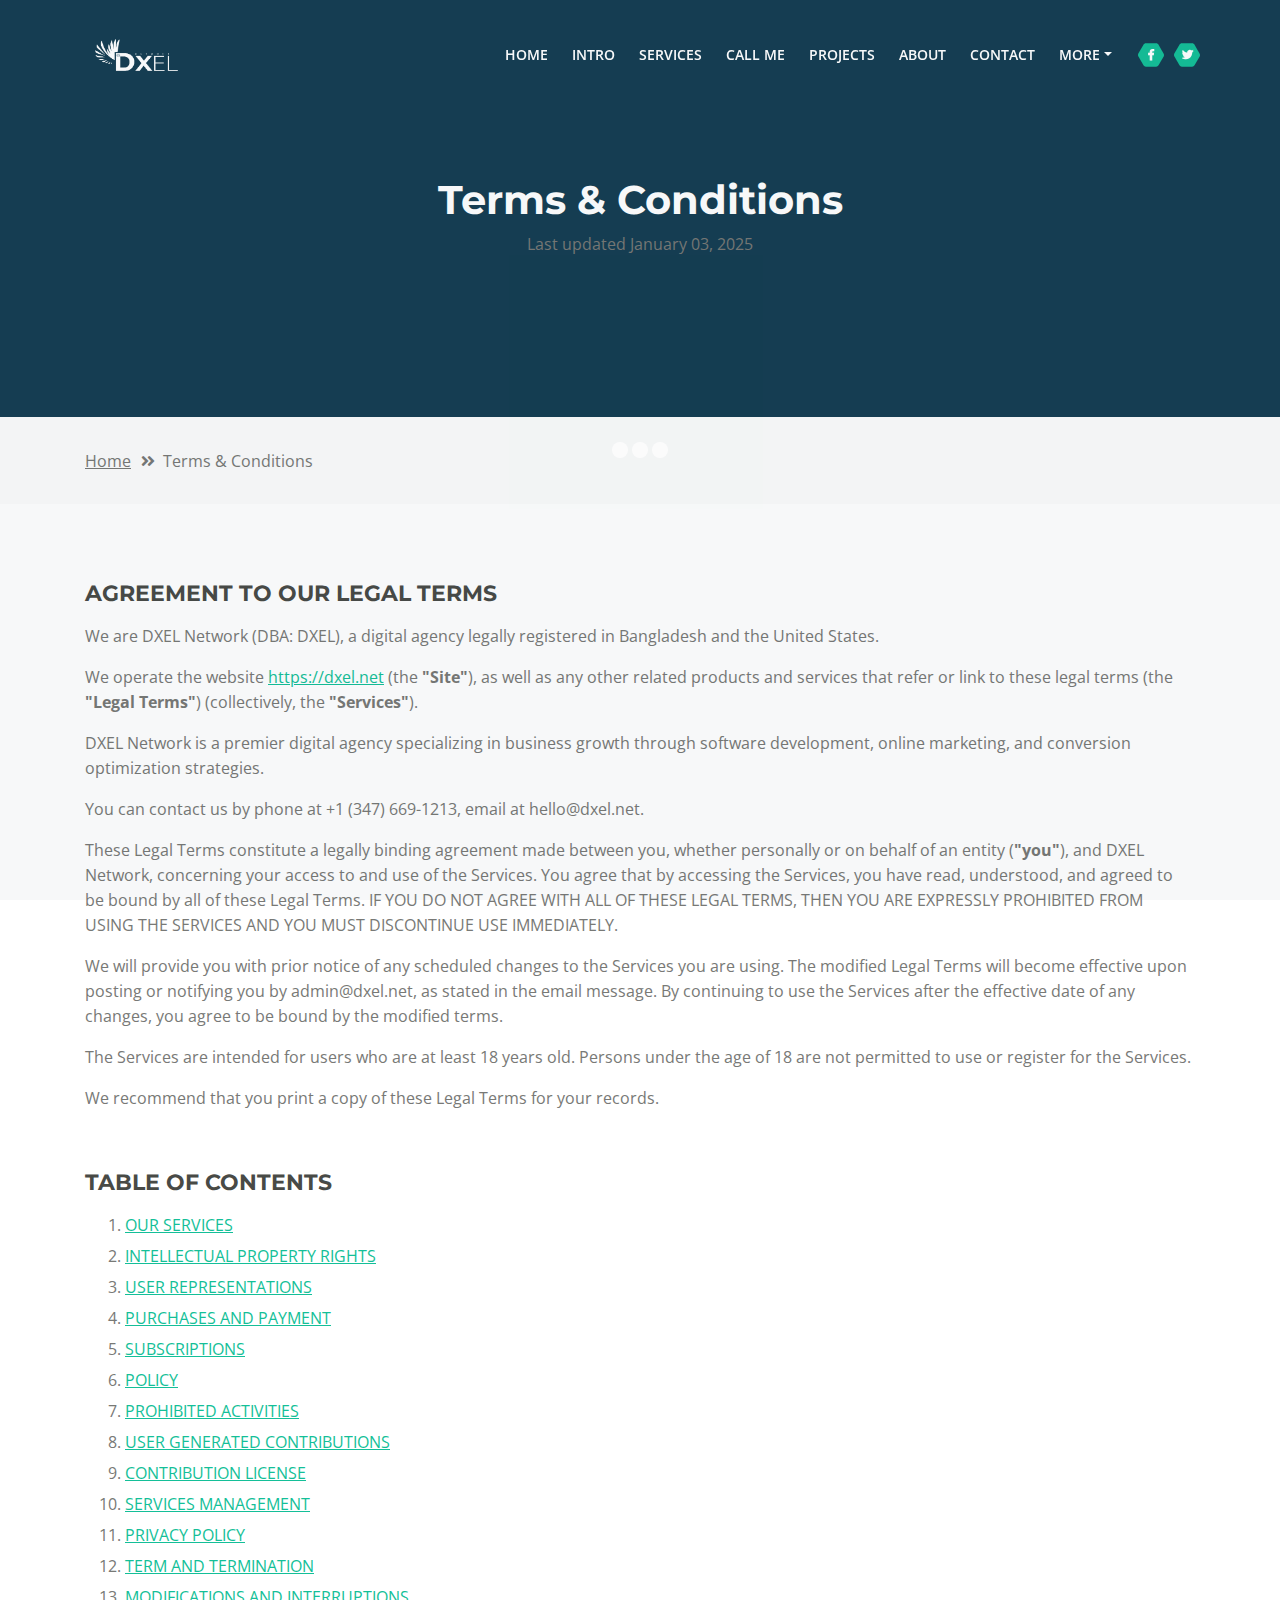
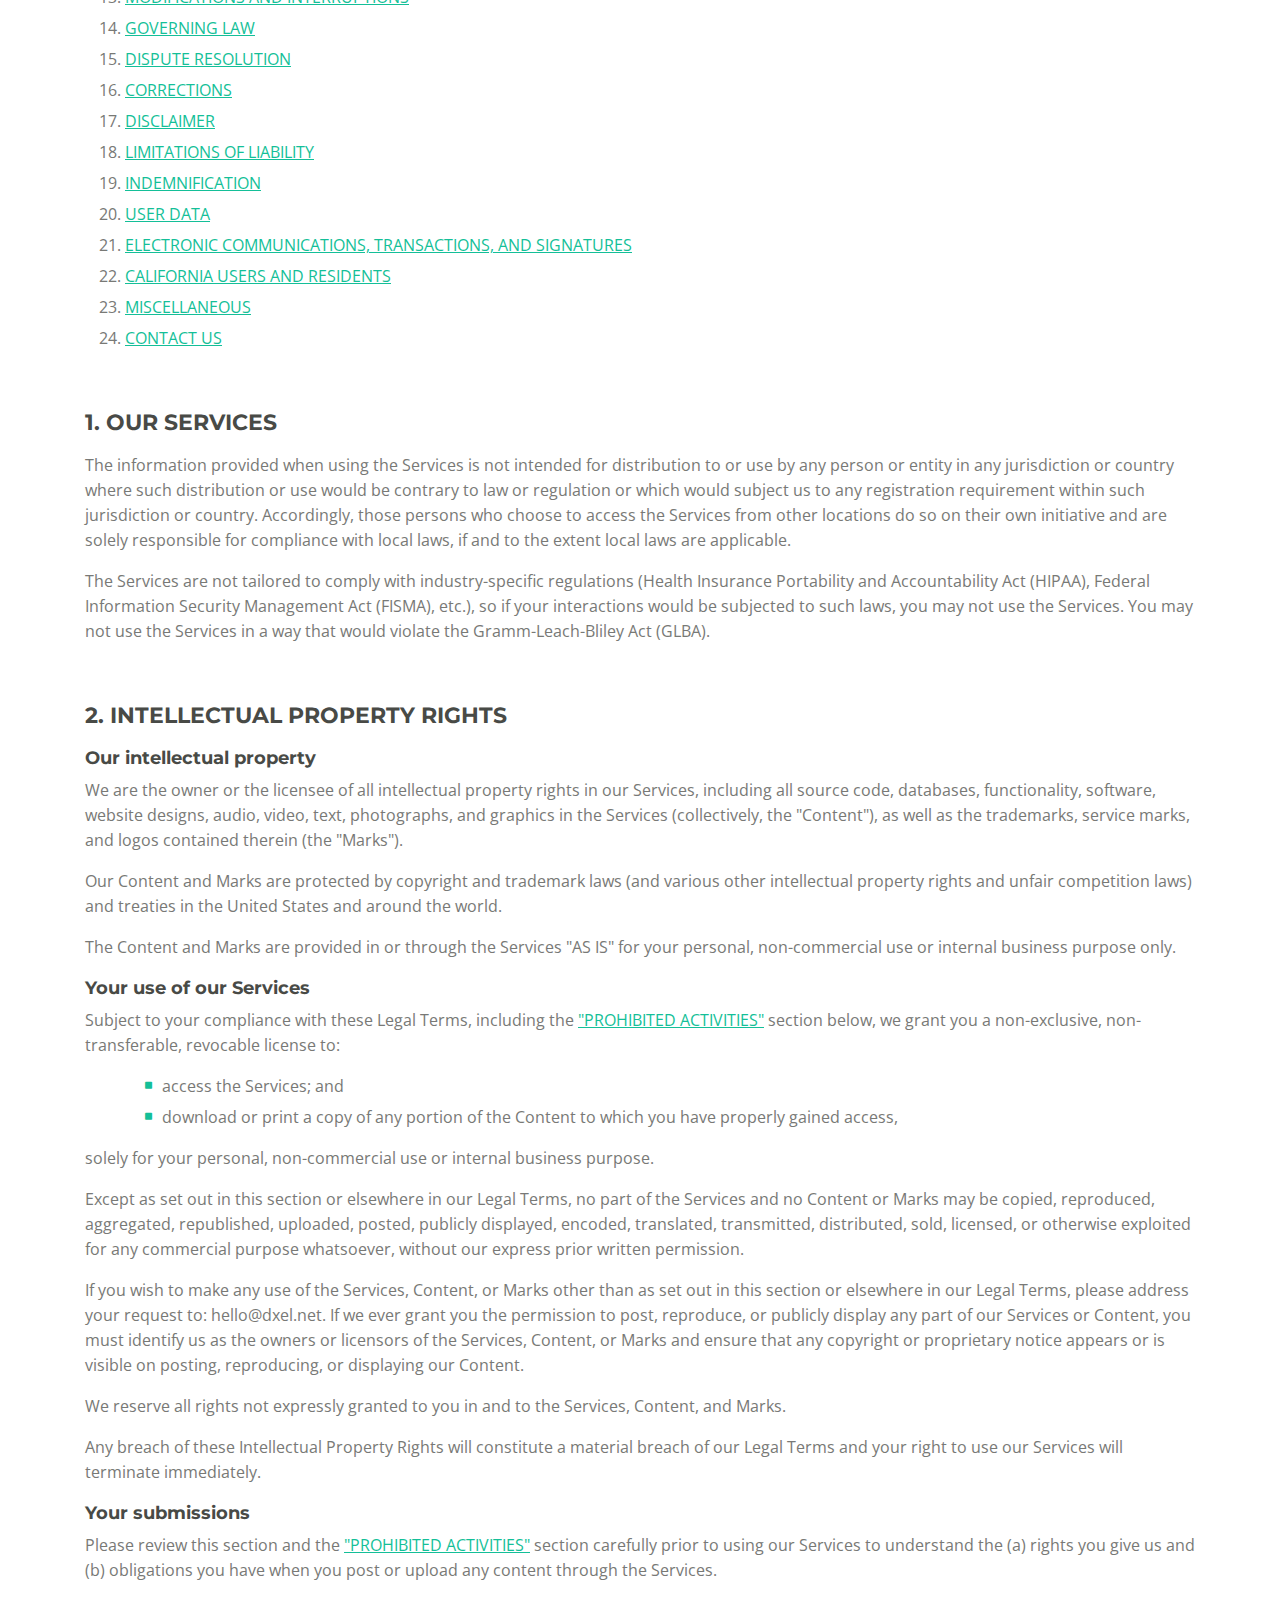
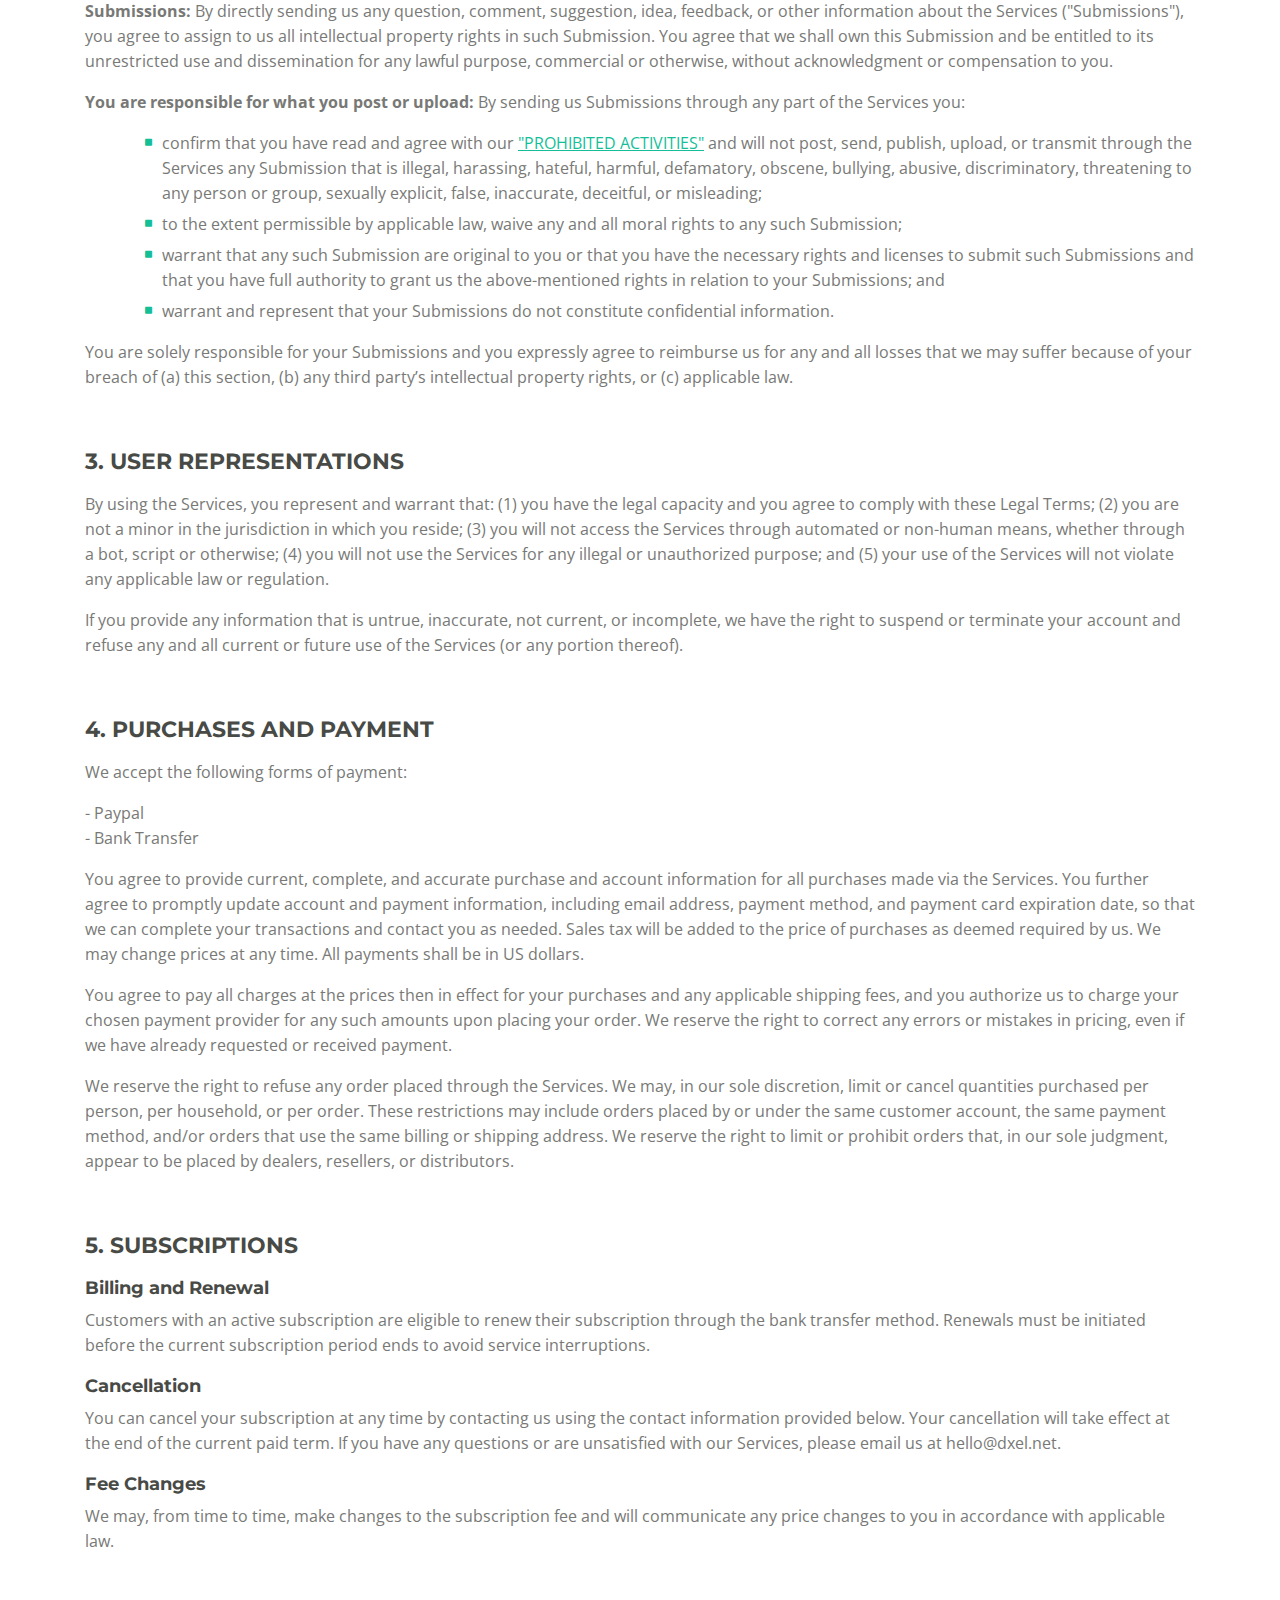
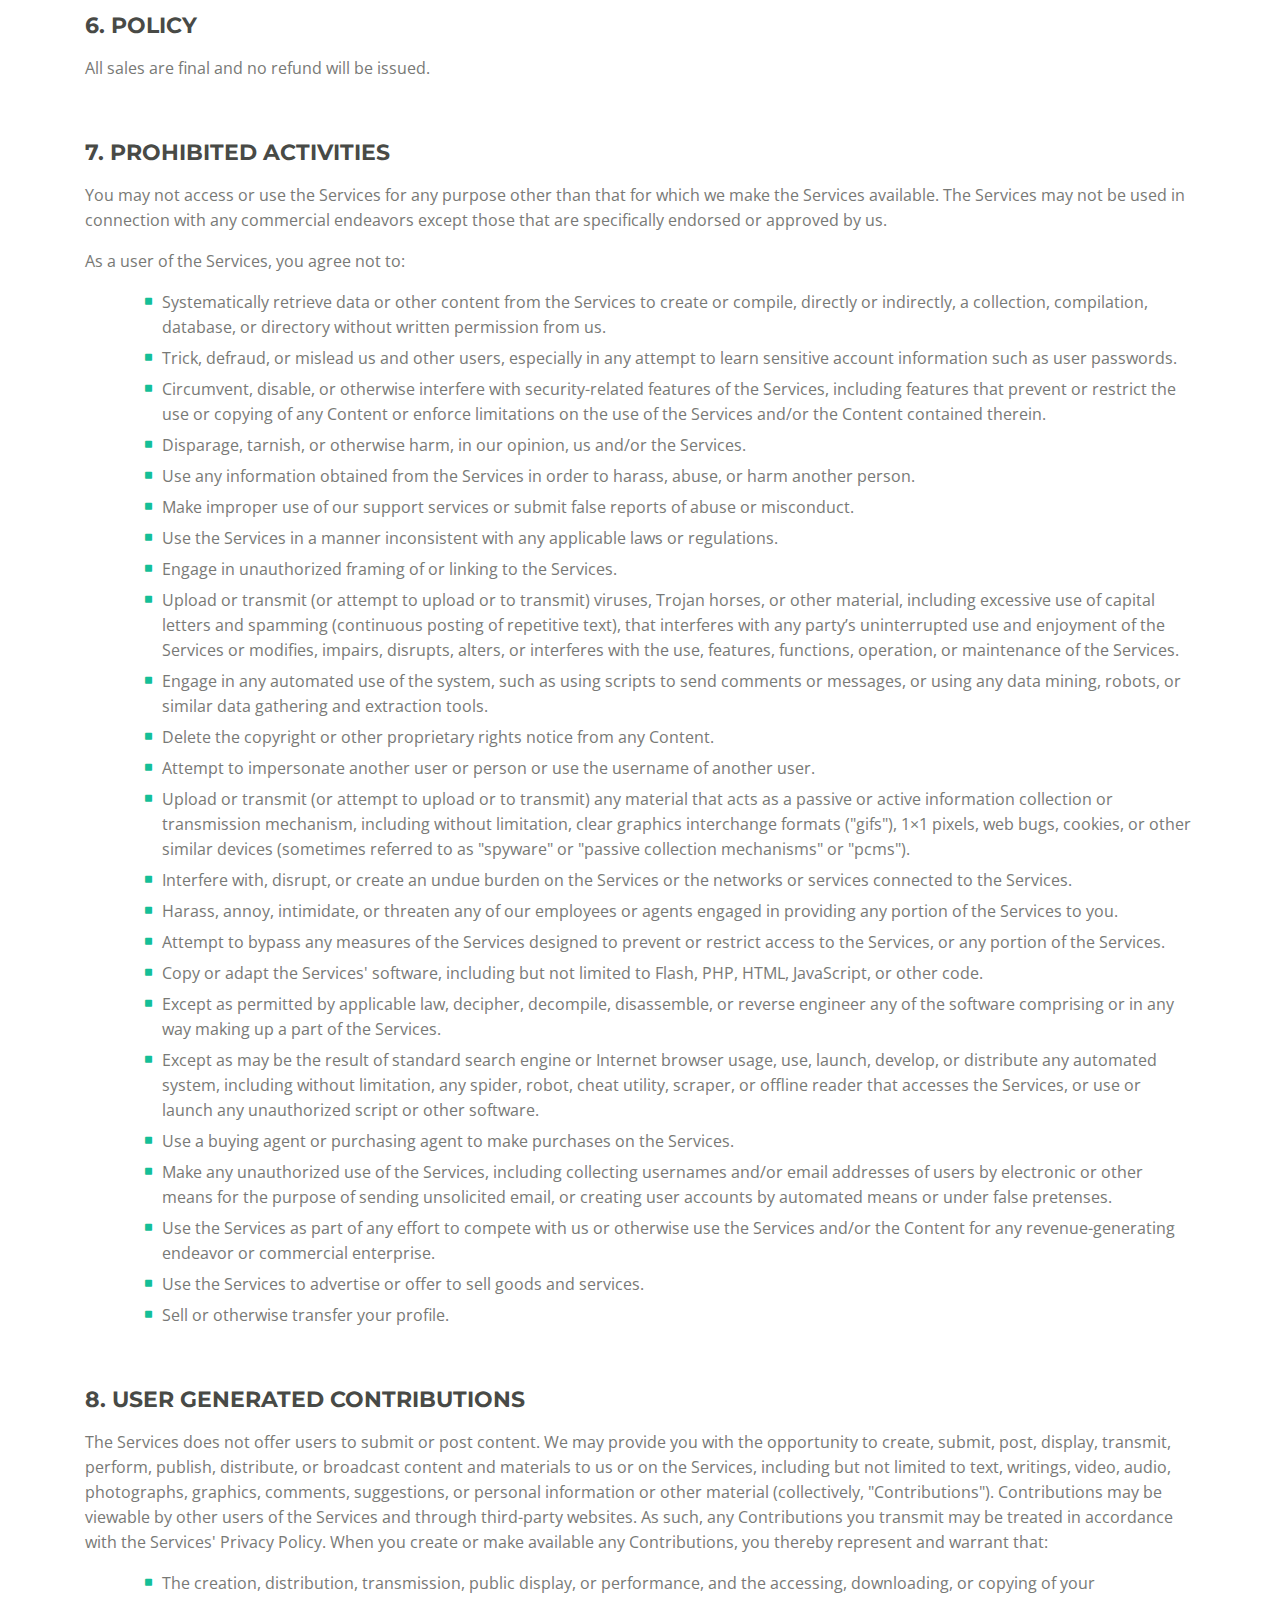
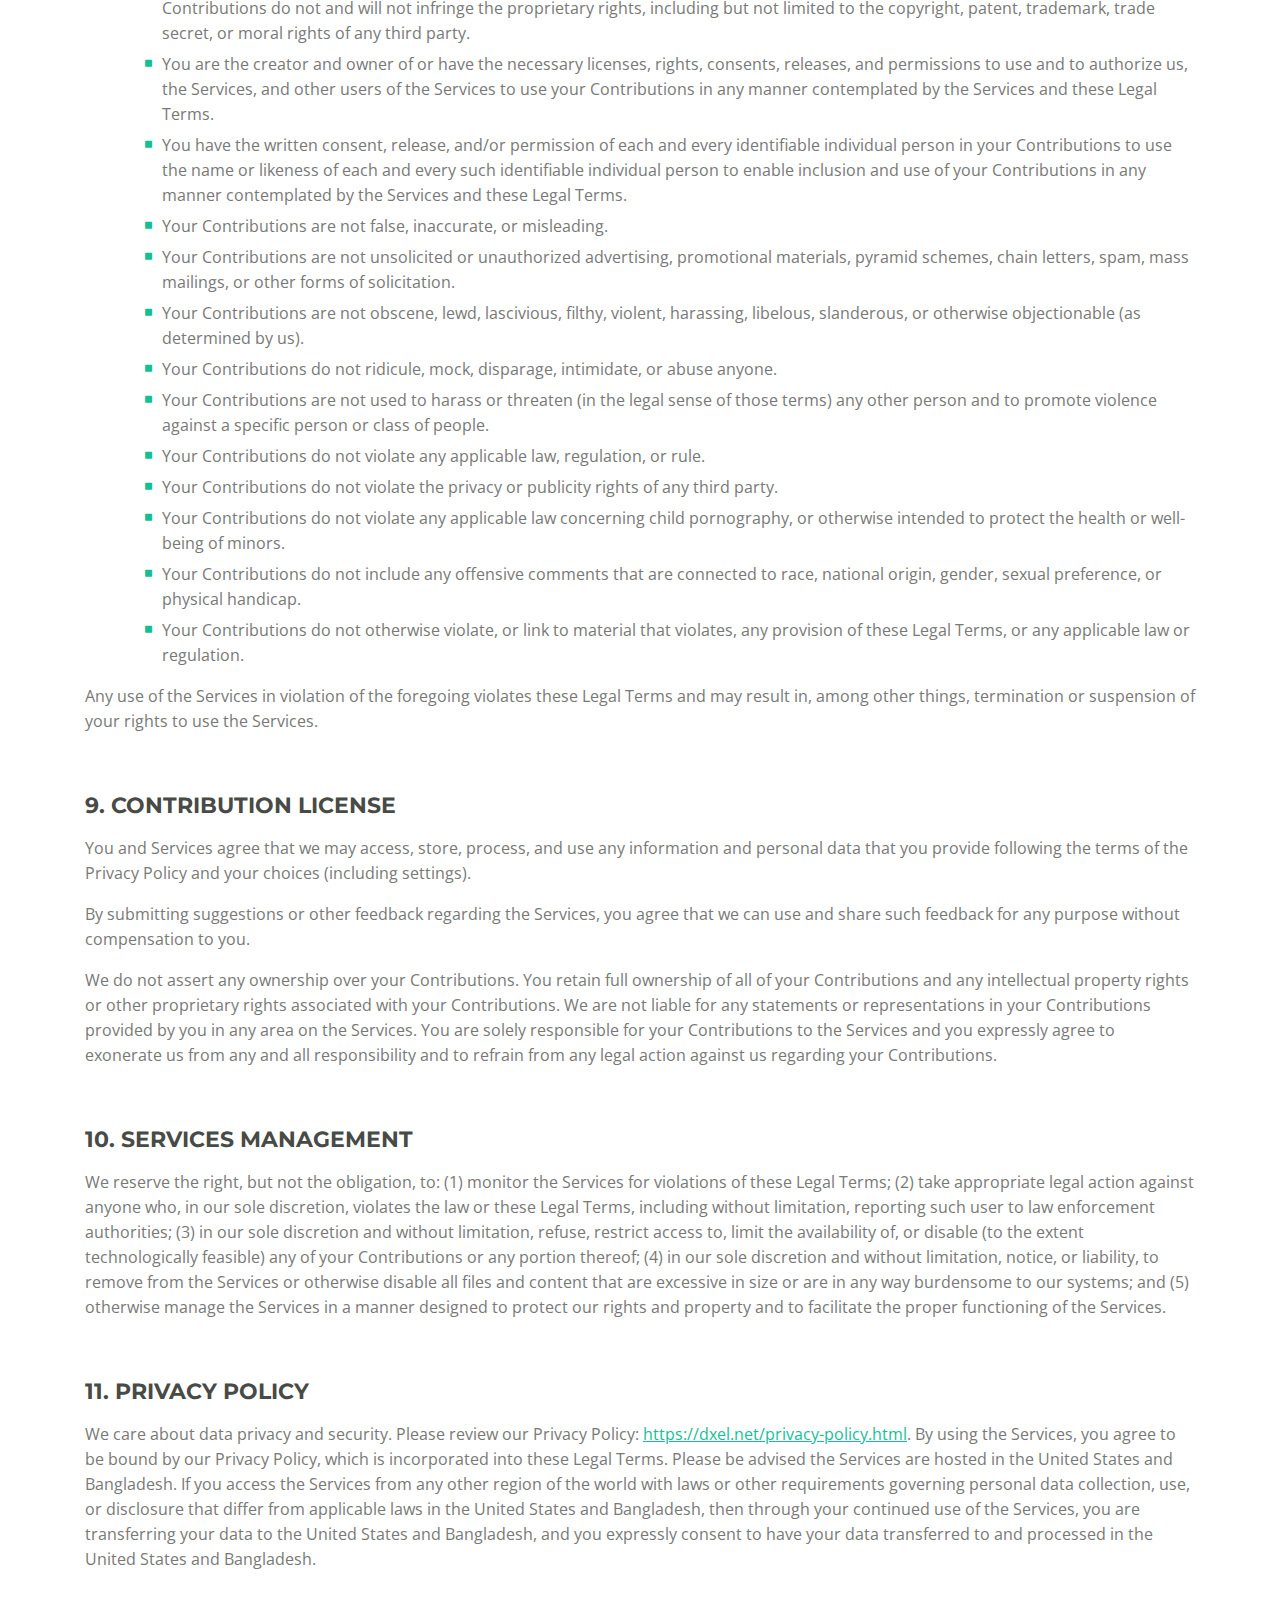
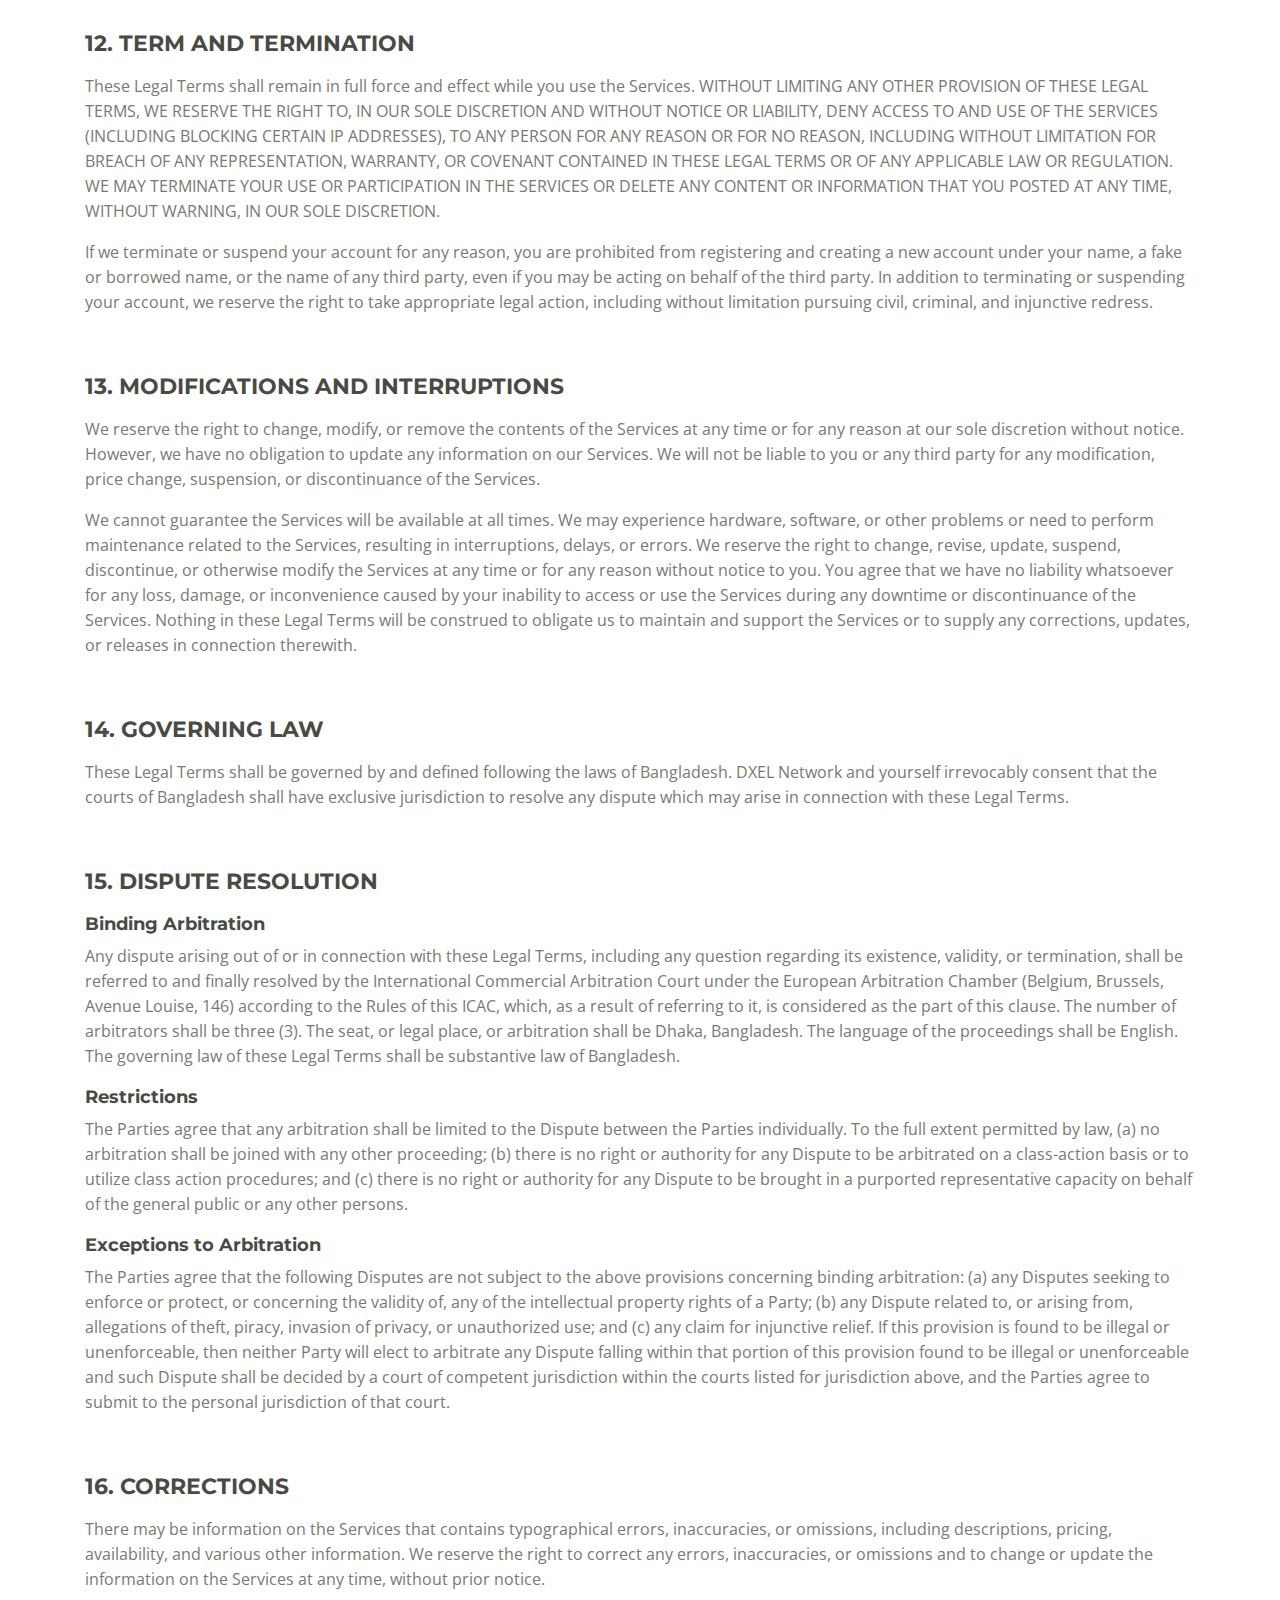
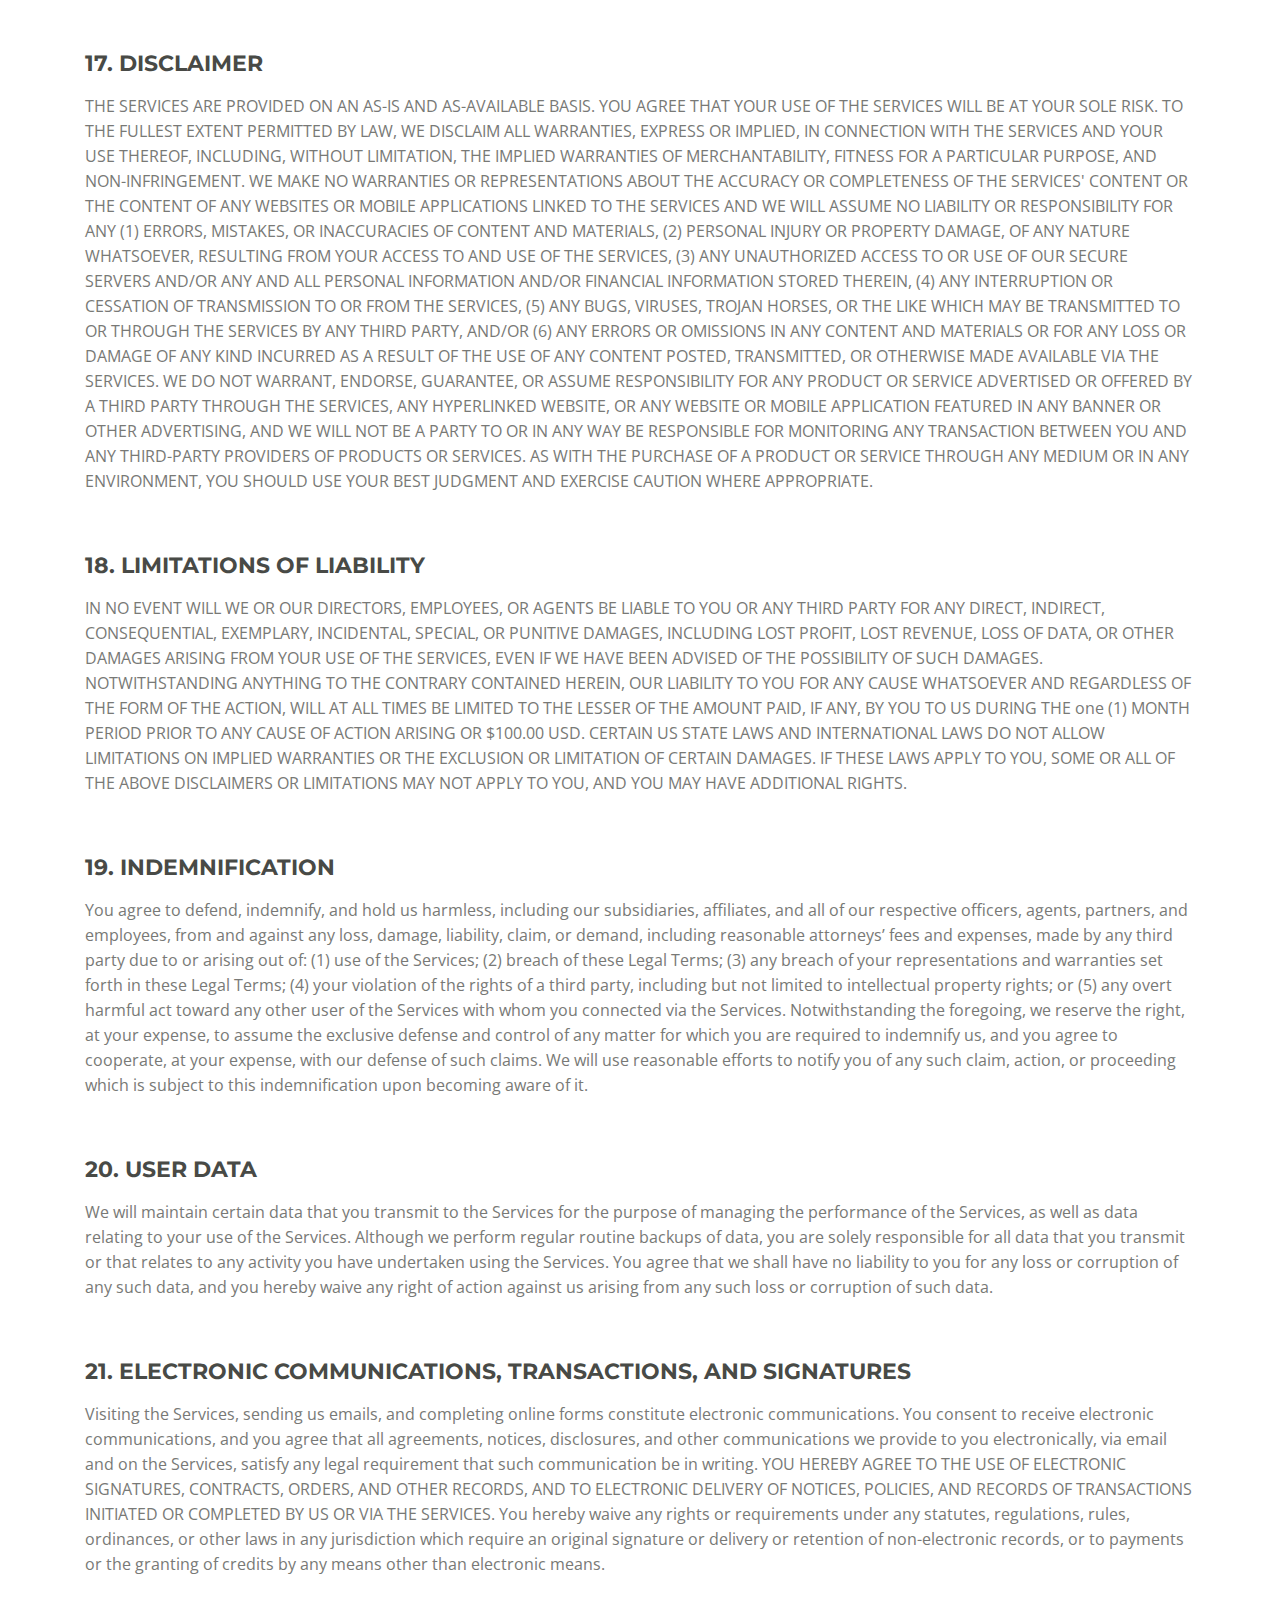
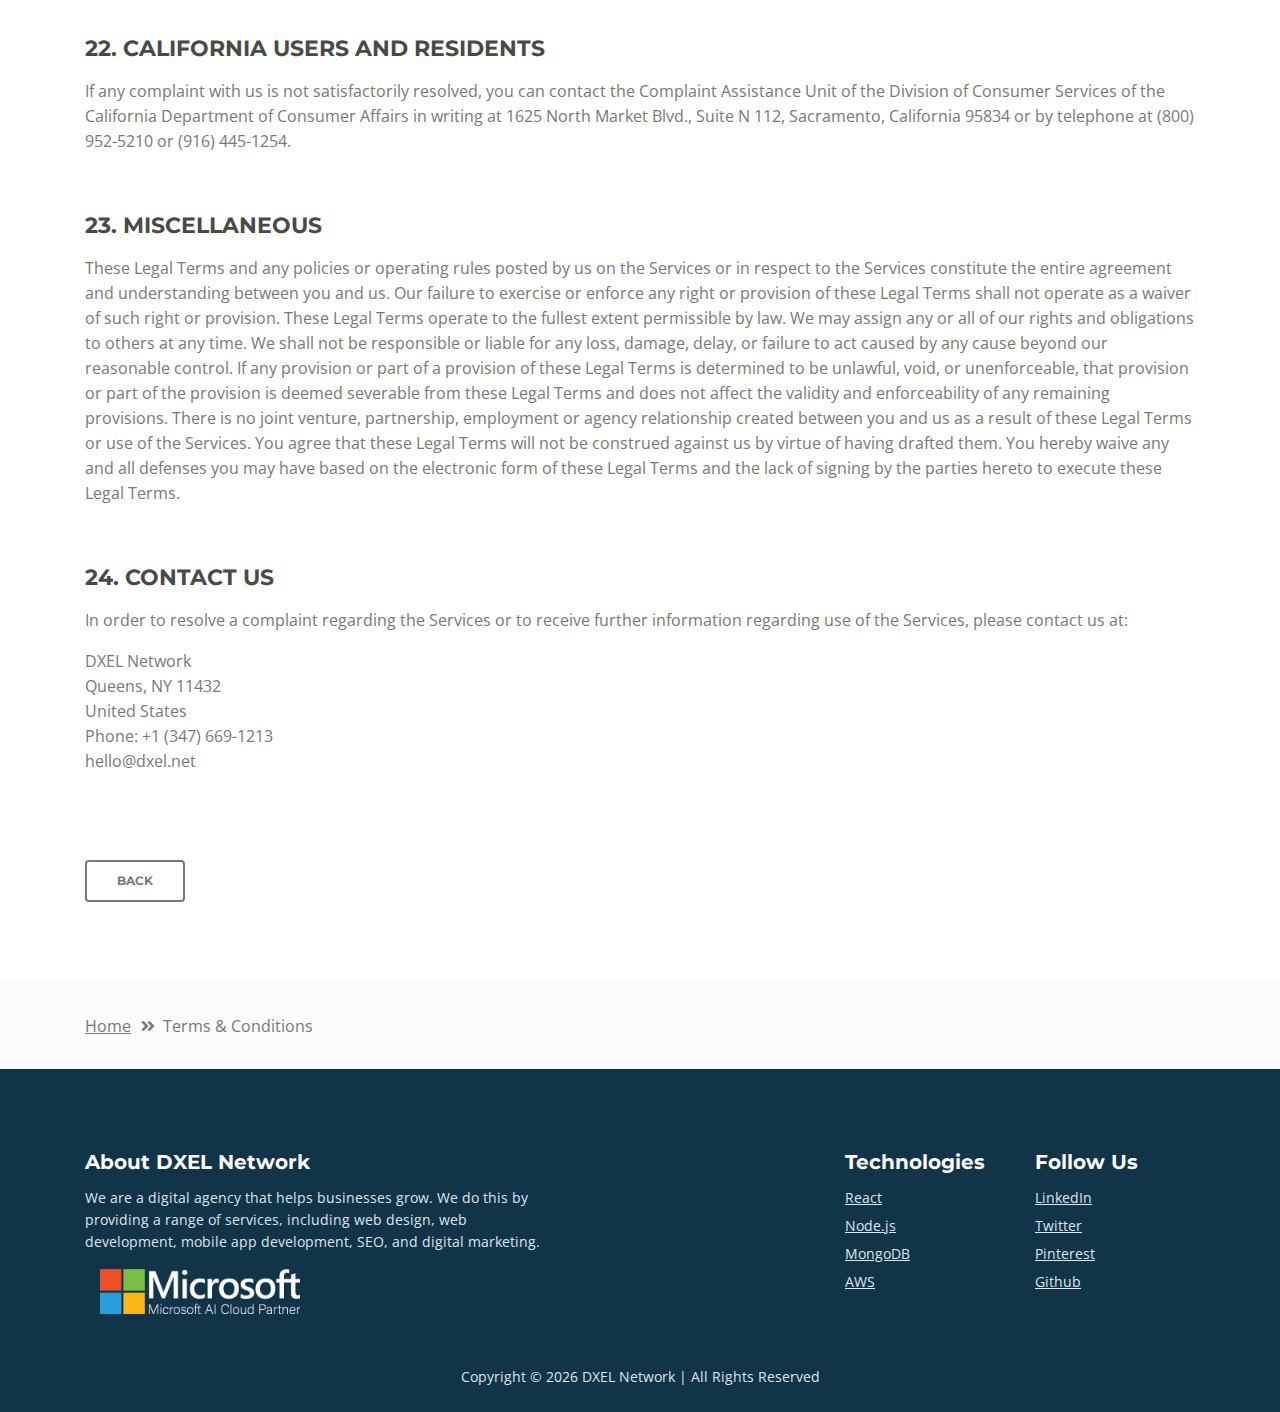
<file: terms-conditions.html>
<!DOCTYPE html>
<html lang="en">

<head>
    <meta charset="utf-8">
    <meta name="viewport" content="width=device-width, initial-scale=1, shrink-to-fit=no">

    <!-- SEO Meta Tags -->
    <!-- SEO Meta Tags -->
    <meta name="description"
        content="Digital Experience and Enterprise Leadership - DXEL Network is a premier information technology firm specializing in business growth through software development, online marketing, SEO and conversion optimization strategies.">
    <meta name="author" content="DXEL Network">
    <meta name="keywords"
        content="DXEL Network, DXEL, DXEL Solutions, DXEL Network Solutions, DXEL Network Services, DXEL Network Software, DXEL Network Marketing, DXEL Network Development, DXEL Network Business, DXEL Network Growth, DXEL Network Consultancy, DXEL Network Consultancy Firm, DXEL Network Consultancy Services, DXEL Network Consultancy Solutions, DXEL Network Consultancy Business, DXEL Network Consultancy Development, DXEL Network Consultancy Marketing, DXEL Network Consultancy Software, DXEL Network Consultancy Growth, DXEL Network Consultancy Services, DXEL Network Consultancy Solutions, DXEL Network Consultancy Business, DXEL Network Consultancy Development, DXEL Network Consultancy Marketing, DXEL Network Consultancy Software, DXEL Network Consultancy Growth, DXEL Network Consultancy Services, DXEL Network Consultancy Solutions, DXEL Network Consultancy Business, DXEL Network Consultancy Development, DXEL Network Consultancy Marketing, DXEL Network Consultancy Software, DXEL Network Consultancy Growth, dxel it firm, dxel digital marketing, dxel mehedi, dxel seo">

    <!-- OG Meta Tags to improve the way the post looks when you share the page on LinkedIn, Facebook, Google+ -->
    <meta property="og:site_name" content="" /> <!-- website name -->
    <meta property="og:site" content="" /> <!-- website link -->
    <meta property="og:title" content="" /> <!-- title shown in the actual shared post -->
    <meta property="og:description" content="" /> <!-- description shown in the actual shared post -->
    <meta property="og:image" content="" /> <!-- image link, make sure it's jpg -->
    <meta property="og:url" content="" /> <!-- where do you want your post to link to -->
    <meta property="og:type" content="article" />

    <!-- Website Title -->
    <title>Terms Conditions - DXEL Network</title>

    <!-- Styles -->
    <link href="https://fonts.googleapis.com/css?family=Montserrat:500,700&display=swap&subset=latin-ext"
        rel="stylesheet">
    <link href="https://fonts.googleapis.com/css?family=Open+Sans:400,400i,600&display=swap&subset=latin-ext"
        rel="stylesheet">
    <link href="css/bootstrap.css" rel="stylesheet">
    <link href="css/fontawesome-all.css" rel="stylesheet">
    <link href="css/swiper.css" rel="stylesheet">
    <link href="css/magnific-popup.css" rel="stylesheet">
    <link href="css/styles.css" rel="stylesheet">

    <!-- Favicon  -->
    <link rel="icon" href="images/favicon.png">
</head>

<body data-spy="scroll" data-target=".fixed-top">

    <!-- Preloader -->
    <div class="spinner-wrapper">
        <div class="spinner">
            <div class="bounce1"></div>
            <div class="bounce2"></div>
            <div class="bounce3"></div>
        </div>
    </div>
    <!-- end of preloader -->


    <!-- Navbar -->
    <nav class="navbar navbar-expand-md navbar-dark navbar-custom fixed-top">
        <!-- Text Logo - Use this if you don't have a graphic logo -->
        <!-- <a class="navbar-brand logo-text page-scroll" href="index.html">DXEL</a> -->

        <!-- Image Logo -->
        <a class="navbar-brand logo-image" href="index.html"><img src="images/logo.png" alt="alternative"></a>

        <!-- Mobile Menu Toggle Button -->
        <button class="navbar-toggler" type="button" data-toggle="collapse" data-target="#navbarsExampleDefault"
            aria-controls="navbarsExampleDefault" aria-expanded="false" aria-label="Toggle navigation">
            <span class="navbar-toggler-awesome fas fa-bars"></span>
            <span class="navbar-toggler-awesome fas fa-times"></span>
        </button>
        <!-- end of mobile menu toggle button -->

        <div class="collapse navbar-collapse" id="navbarsExampleDefault">
            <ul class="navbar-nav ml-auto">
                <li class="nav-item">
                    <a class="nav-link page-scroll" href="index.html#header">HOME <span
                            class="sr-only">(current)</span></a>
                </li>
                <li class="nav-item">
                    <a class="nav-link page-scroll" href="index.html#intro">INTRO</a>
                </li>
                <li class="nav-item">
                    <a class="nav-link page-scroll" href="index.html#services">SERVICES</a>
                </li>
                <li class="nav-item">
                    <a class="nav-link page-scroll" href="index.html#callMe">CALL ME</a>
                </li>
                <li class="nav-item">
                    <a class="nav-link page-scroll" href="index.html#projects">PROJECTS</a>
                </li>
                <li class="nav-item">
                    <a class="nav-link page-scroll" href="index.html#about">ABOUT</a>
                </li>
                <li class="nav-item">
                    <a class="nav-link page-scroll" href="index.html#contact">CONTACT</a>
                </li>

                <!-- Dropdown Menu -->
                <li class="nav-item dropdown">
                    <a class="nav-link dropdown-toggle page-scroll" id="navbarDropdown" role="button"
                        aria-haspopup="true" aria-expanded="false">MORE</a>
                    <div class="dropdown-menu" aria-labelledby="navbarDropdown">
                        <a class="dropdown-item" href="https://blog.dxel.net" target="_blank"><span
                                class="item-text">BLOG</span></a>
                        <div class="dropdown-items-divide-hr"></div>
                        <a class="dropdown-item" href="privacy-policy.html"><span class="item-text">PRIVACY
                                POLICY</span></a>
                        <div class="dropdown-items-divide-hr"></div>
                        <a class="dropdown-item" href="terms-conditions.html"><span class="item-text">TERMS &amp;
                                CONDITIONS</span></a>
                    </div>
                </li>
                <!-- end of dropdown menu -->


            </ul>
            <span class="nav-item social-icons">
                <span class="fa-stack">
                    <a target="_blank" href="https://www.facebook.com/DxelNetwork">
                        <span class="hexagon"></span>
                        <i class="fab fa-facebook-f fa-stack-1x"></i>
                    </a>
                </span>
                <span class="fa-stack">
                    <a target="_blank" href="https://twitter.com/DxelNetwork">
                        <span class="hexagon"></span>
                        <i class="fab fa-twitter fa-stack-1x"></i>
                    </a>
                </span>
            </span>
        </div>
    </nav> <!-- end of navbar -->
    <!-- end of navbar -->


    <!-- Header -->
    <header id="header" class="ex-header">
        <div class="container">
            <div class="row">
                <div class="col-lg-12">
                    <h1>Terms &amp; Conditions</h1>
                    <p>Last updated January 03, 2025</p>
                </div> <!-- end of col -->
            </div> <!-- end of row -->
        </div> <!-- end of container -->
    </header> <!-- end of ex-header -->
    <!-- end of header -->


    <!-- Breadcrumbs -->
    <div class="ex-basic-1">
        <div class="container">
            <div class="row">
                <div class="col-lg-12">
                    <div class="breadcrumbs">
                        <a href="index.html">Home</a><i class="fa fa-angle-double-right"></i><span>Terms &amp;
                            Conditions</span>
                    </div> <!-- end of breadcrumbs -->
                </div> <!-- end of col -->
            </div> <!-- end of row -->
        </div> <!-- end of container -->
    </div> <!-- end of ex-basic-1 -->
    <!-- end of breadcrumbs -->


    <!-- Terms Content -->
    <div class="ex-basic-2">
        <div class="container">
            <div class="row">
                <div class="col-lg-12">
                    <div class="text-container">
                        <h3>AGREEMENT TO OUR LEGAL TERMS</h3>
                        <p>We are DXEL Network (DBA: DXEL), a digital agency legally registered in Bangladesh and the
                            United States.</p>
                        <p>We operate the website <a class="green" href="https://dxel.net">https://dxel.net</a> (the
                            <b>"Site"</b>), as well as any other related products and services that refer or link to
                            these legal terms (the <b>"Legal Terms"</b>) (collectively, the <b>"Services"</b>).
                        </p>
                        <p>DXEL Network is a premier digital agency specializing in business growth through software
                            development, online marketing, and conversion optimization strategies.</p>
                        <p>You can contact us by phone at +1 (347) 669-1213, email at hello@dxel.net.</p>
                        <p>These Legal Terms constitute a legally binding agreement made between you, whether personally
                            or on behalf of an entity (<b>"you"</b>), and DXEL Network, concerning your access to and
                            use of the Services. You agree that by accessing the Services, you have read, understood,
                            and agreed to be bound by all of these Legal Terms. IF YOU DO NOT AGREE WITH ALL OF THESE
                            LEGAL TERMS, THEN YOU ARE EXPRESSLY PROHIBITED FROM USING THE SERVICES AND YOU MUST
                            DISCONTINUE USE IMMEDIATELY.</p>
                        <p>We will provide you with prior notice of any scheduled changes to the Services you are using.
                            The modified Legal Terms will become effective upon posting or notifying you by
                            admin@dxel.net, as stated in the email message. By continuing to use the Services after the
                            effective date of any changes, you agree to be bound by the modified terms.</p>
                        <p>The Services are intended for users who are at least 18 years old. Persons under the age of
                            18 are not permitted to use or register for the Services.</p>
                        <p>We recommend that you print a copy of these Legal Terms for your records.</p>
                    </div> <!-- end of text-container -->

                    <div class="text-container">
                        <h3>TABLE OF CONTENTS</h3>
                        <ol class="li-space-lg">
                            <li><a class="green" href="">OUR SERVICES</a></li>
                            <li><a class="green" href="">INTELLECTUAL PROPERTY RIGHTS</a></li>
                            <li><a class="green" href="">USER REPRESENTATIONS</a></li>
                            <li><a class="green" href="">PURCHASES AND PAYMENT</a></li>
                            <li><a class="green" href="">SUBSCRIPTIONS</a></li>
                            <li><a class="green" href="">POLICY</a></li>
                            <li><a class="green" href="">PROHIBITED ACTIVITIES</a></li>
                            <li><a class="green" href="">USER GENERATED CONTRIBUTIONS</a></li>
                            <li><a class="green" href="">CONTRIBUTION LICENSE</a></li>
                            <li><a class="green" href="">SERVICES MANAGEMENT</a></li>
                            <li><a class="green" href="https://dxel.net/privacy-policy.html">PRIVACY POLICY</a></li>
                            <li><a class="green" href="">TERM AND TERMINATION</a></li>
                            <li><a class="green" href="">MODIFICATIONS AND INTERRUPTIONS</a></li>
                            <li><a class="green" href="">GOVERNING LAW</a></li>
                            <li><a class="green" href="">DISPUTE RESOLUTION</a></li>
                            <li><a class="green" href="">CORRECTIONS</a></li>
                            <li><a class="green" href="">DISCLAIMER</a></li>
                            <li><a class="green" href="">LIMITATIONS OF LIABILITY</a></li>
                            <li><a class="green" href="">INDEMNIFICATION</a></li>
                            <li><a class="green" href="">USER DATA</a></li>
                            <li><a class="green" href="">ELECTRONIC COMMUNICATIONS, TRANSACTIONS, AND SIGNATURES</a>
                            </li>
                            <li><a class="green" href="">CALIFORNIA USERS AND RESIDENTS</a></li>
                            <li><a class="green" href="">MISCELLANEOUS</a></li>
                            <li><a class="green" href="">CONTACT US</a></li>
                        </ol>
                    </div> <!-- end of text-container -->

                    <div class="text-container">
                        <h3>1. OUR SERVICES</h3>
                        <p>The information provided when using the Services is not intended for distribution to or use
                            by any person or entity in any jurisdiction or country where such distribution or use would
                            be contrary to law or regulation or which would subject us to any registration requirement
                            within such jurisdiction or country. Accordingly, those persons who choose to access the
                            Services from other locations do so on their own initiative and are solely responsible for
                            compliance with local laws, if and to the extent local laws are applicable.</p>
                        <p>The Services are not tailored to comply with industry-specific regulations (Health Insurance
                            Portability and Accountability Act (HIPAA), Federal Information Security Management Act
                            (FISMA), etc.), so if your interactions would be subjected to such laws, you may not use the
                            Services. You may not use the Services in a way that would violate the Gramm-Leach-Bliley
                            Act (GLBA).</p>
                    </div> <!-- end of text-container -->

                    <div class="text-container">
                        <h3>2. INTELLECTUAL PROPERTY RIGHTS</h3>
                        <h5>Our intellectual property</h5>
                        <p>We are the owner or the licensee of all intellectual property rights in our Services,
                            including all source code, databases, functionality, software, website designs, audio,
                            video, text, photographs, and graphics in the Services (collectively, the "Content"), as
                            well as the trademarks, service marks, and logos contained therein (the "Marks").
                        </p>
                        <p>Our Content and Marks are protected by copyright and trademark laws (and various other
                            intellectual property rights and unfair competition laws) and treaties in the United States
                            and around the world.</p>
                        <p>The Content and Marks are provided in or through the Services "AS IS" for your personal,
                            non-commercial use or internal business purpose only.</p>

                        <h5>Your use of our Services</h5>
                        <p>Subject to your compliance with these Legal Terms, including the <a class="green"
                                href="">"PROHIBITED ACTIVITIES"</a> section below, we grant you a non-exclusive,
                            non-transferable, revocable license to:</p>
                        <ol class="li-space-lg">
                            <ul class="list-unstyled li-space-lg indent">
                                <li class="media">
                                    <i class="fas fa-square"></i>
                                    <div class="media-body">access the Services; and</div>
                                </li>
                                <li class="media">
                                    <i class="fas fa-square"></i>
                                    <div class="media-body">download or print a copy of any portion of the Content to
                                        which you have properly gained access,</div>
                                </li>
                            </ul>
                        </ol>
                        <p>solely for your personal, non-commercial use or internal business purpose.</p>
                        <p>Except as set out in this section or elsewhere in our Legal Terms, no part of the Services
                            and no Content or Marks may be copied, reproduced, aggregated, republished, uploaded,
                            posted, publicly displayed, encoded, translated, transmitted, distributed, sold, licensed,
                            or otherwise exploited for any commercial purpose whatsoever, without our express prior
                            written permission.</p>
                        <p>If you wish to make any use of the Services, Content, or Marks other than as set out in this
                            section or elsewhere in our Legal Terms, please address your request to: hello@dxel.net. If
                            we ever grant you the permission to post, reproduce, or publicly display any part of our
                            Services or Content, you must identify us as the owners or licensors of the Services,
                            Content, or Marks and ensure that any copyright or proprietary notice appears or is visible
                            on posting, reproducing, or displaying our Content.</p>
                        <p>We reserve all rights not expressly granted to you in and to the Services, Content, and
                            Marks.</p>
                        <p>Any breach of these Intellectual Property Rights will constitute a material breach of our
                            Legal Terms and your right to use our Services will terminate immediately.</p>

                        <h5>Your submissions</h5>
                        <p>Please review this section and the <a class="green" href="">"PROHIBITED ACTIVITIES"</a>
                            section carefully prior to using our Services to understand the (a) rights you give us and
                            (b) obligations you have when you post or upload any content through the Services.</p>
                        <p><b>Submissions:</b> By directly sending us any question, comment, suggestion, idea, feedback,
                            or other information about the Services ("Submissions"), you agree to assign to us all
                            intellectual property rights in such Submission. You agree that we shall own this Submission
                            and be entitled to its unrestricted use and dissemination for any lawful purpose, commercial
                            or otherwise, without acknowledgment or compensation to you.</p>
                        <p><b>You are responsible for what you post or upload:</b> By sending us Submissions through any
                            part of the Services you:</p>
                        <ol class="li-space-lg">
                            <ul class="list-unstyled li-space-lg indent">
                                <li class="media">
                                    <i class="fas fa-square"></i>
                                    <div class="media-body">confirm that you have read and agree with our <a
                                            class="green" href="">"PROHIBITED ACTIVITIES"</a> and will not post, send,
                                        publish, upload, or transmit through the Services any Submission that is
                                        illegal, harassing, hateful, harmful, defamatory, obscene, bullying, abusive,
                                        discriminatory, threatening to any person or group, sexually explicit, false,
                                        inaccurate, deceitful, or misleading;</div>
                                </li>
                                <li class="media">
                                    <i class="fas fa-square"></i>
                                    <div class="media-body">to the extent permissible by applicable law, waive any and
                                        all moral rights to any such Submission;</div>
                                </li>
                                <li class="media">
                                    <i class="fas fa-square"></i>
                                    <div class="media-body">warrant that any such Submission are original to you or that
                                        you have the necessary rights and licenses to submit such Submissions and that
                                        you have full authority to grant us the above-mentioned rights in relation to
                                        your Submissions; and</div>
                                </li>
                                <li class="media">
                                    <i class="fas fa-square"></i>
                                    <div class="media-body">warrant and represent that your Submissions do not
                                        constitute confidential information.</div>
                                </li>
                            </ul>
                        </ol>
                        <p>You are solely responsible for your Submissions and you expressly agree to reimburse us for
                            any and all losses that we may suffer because of your breach of (a) this section, (b) any
                            third party’s intellectual property rights, or (c) applicable law.</p>
                    </div> <!-- end of text-container -->
                    <div class="text-container">
                        <h3>3. USER REPRESENTATIONS</h3>
                        <p>By using the Services, you represent and warrant that: (1) you have the legal capacity and
                            you agree to comply with these Legal Terms; (2) you are not a minor in the jurisdiction in
                            which you reside; (3) you will not access the Services through automated or non-human means,
                            whether through a bot, script or otherwise; (4) you will not use the Services for any
                            illegal or unauthorized purpose; and (5) your use of the Services will not violate any
                            applicable law or regulation.</p>
                        <p>If you provide any information that is untrue, inaccurate, not current, or incomplete, we
                            have the right to suspend or terminate your account and refuse any and all current or future
                            use of the Services (or any portion thereof).</p>
                    </div>

                    <div class="text-container">
                        <h3>4. PURCHASES AND PAYMENT</h3>
                        <p>We accept the following forms of payment:</p>
                        <address>
                            - Paypal<br>
                            - Bank Transfer
                        </address>
                        <p>You agree to provide current, complete, and accurate purchase and account information for all
                            purchases made via the Services. You further agree to promptly update account and payment
                            information, including email address, payment method, and payment card expiration date, so
                            that we can complete your transactions and contact you as needed. Sales tax will be added to
                            the price of purchases as deemed required by us. We may change prices at any time. All
                            payments shall be in US dollars.</p>
                        <p>You agree to pay all charges at the prices then in effect for your purchases and any
                            applicable shipping fees, and you authorize us to charge your chosen payment provider for
                            any such amounts upon placing your order. We reserve the right to correct any errors or
                            mistakes in pricing, even if we have already requested or received payment.</p>
                        <p>We reserve the right to refuse any order placed through the Services. We may, in our sole
                            discretion, limit or cancel quantities purchased per person, per household, or per order.
                            These restrictions may include orders placed by or under the same customer account, the same
                            payment method, and/or orders that use the same billing or shipping address. We reserve the
                            right to limit or prohibit orders that, in our sole judgment, appear to be placed by
                            dealers, resellers, or distributors.</p>
                    </div>

                    <div class="text-container">
                        <h3>5. SUBSCRIPTIONS</h3>
                        <h5>Billing and Renewal</h5>
                        <p>Customers with an active subscription are eligible to renew their subscription through the
                            bank transfer method. Renewals must be initiated before the current subscription period ends
                            to avoid service interruptions.</p>
                        <h5>Cancellation</h5>
                        <p>You can cancel your subscription at any time by contacting us using the contact information
                            provided below. Your cancellation will take effect at the end of the current paid term. If
                            you have any questions or are unsatisfied with our Services, please email us at
                            hello@dxel.net.</p>
                        <h5>Fee Changes</h5>
                        <p>We may, from time to time, make changes to the subscription fee and will communicate any
                            price changes to you in accordance with applicable law.</p>
                    </div>
                    <div class="text-container">
                        <h3>6. POLICY</h3>
                        <p>All sales are final and no refund will be issued.</p>
                    </div>

                    <div class="text-container">
                        <h3>7. PROHIBITED ACTIVITIES</h3>
                        <p>You may not access or use the Services for any purpose other than that for which we make the
                            Services available. The Services may not be used in connection with any commercial endeavors
                            except those that are specifically endorsed or approved by us.</p>
                        <p>As a user of the Services, you agree not to:</p>
                        <ol class="li-space-lg">
                            <ul class="list-unstyled li-space-lg indent">
                                <li class="media">
                                    <i class="fas fa-square"></i>
                                    <div class="media-body">Systematically retrieve data or other content from the
                                        Services to create or compile, directly or indirectly, a collection,
                                        compilation, database, or directory without written permission from us.</div>
                                </li>
                                <li class="media">
                                    <i class="fas fa-square"></i>
                                    <div class="media-body">Trick, defraud, or mislead us and other users, especially in
                                        any attempt to learn sensitive account information such as user passwords.</div>
                                </li>
                                <li class="media">
                                    <i class="fas fa-square"></i>
                                    <div class="media-body">Circumvent, disable, or otherwise interfere with
                                        security-related features of the Services, including features that prevent or
                                        restrict the use or copying of any Content or enforce limitations on the use of
                                        the Services and/or the Content contained therein.</div>
                                </li>
                                <li class="media">
                                    <i class="fas fa-square"></i>
                                    <div class="media-body">Disparage, tarnish, or otherwise harm, in our opinion, us
                                        and/or the Services.</div>
                                </li>
                                <li class="media">
                                    <i class="fas fa-square"></i>
                                    <div class="media-body">Use any information obtained from the Services in order to
                                        harass, abuse, or harm another person.</div>
                                </li>
                                <li class="media">
                                    <i class="fas fa-square"></i>
                                    <div class="media-body">Make improper use of our support services or submit false
                                        reports of abuse or misconduct.</div>
                                </li>
                                <li class="media">
                                    <i class="fas fa-square"></i>
                                    <div class="media-body">Use the Services in a manner inconsistent with any
                                        applicable laws or regulations.</div>
                                </li>
                                <li class="media">
                                    <i class="fas fa-square"></i>
                                    <div class="media-body">Engage in unauthorized framing of or linking to the
                                        Services.</div>
                                </li>
                                <li class="media">
                                    <i class="fas fa-square"></i>
                                    <div class="media-body">Upload or transmit (or attempt to upload or to transmit)
                                        viruses, Trojan horses, or other material, including excessive use of capital
                                        letters and spamming (continuous posting of repetitive text), that interferes
                                        with any party’s uninterrupted use and enjoyment of the Services or modifies,
                                        impairs, disrupts, alters, or interferes with the use, features, functions,
                                        operation, or maintenance of the Services.</div>
                                </li>
                                <li class="media">
                                    <i class="fas fa-square"></i>
                                    <div class="media-body">Engage in any automated use of the system, such as using
                                        scripts to send comments or messages, or using any data mining, robots, or
                                        similar data gathering and extraction tools.</div>
                                </li>
                                <li class="media">
                                    <i class="fas fa-square"></i>
                                    <div class="media-body">Delete the copyright or other proprietary rights notice from
                                        any Content.</div>
                                </li>
                                <li class="media">
                                    <i class="fas fa-square"></i>
                                    <div class="media-body">Attempt to impersonate another user or person or use the
                                        username of another user.</div>
                                </li>
                                <li class="media">
                                    <i class="fas fa-square"></i>
                                    <div class="media-body">Upload or transmit (or attempt to upload or to transmit) any
                                        material that acts as a passive or active information collection or transmission
                                        mechanism, including without limitation, clear graphics interchange formats
                                        ("gifs"), 1×1 pixels, web bugs, cookies, or other similar devices (sometimes
                                        referred to as "spyware" or "passive collection mechanisms" or "pcms").</div>
                                </li>
                                <li class="media">
                                    <i class="fas fa-square"></i>
                                    <div class="media-body">Interfere with, disrupt, or create an undue burden on the
                                        Services or the networks or services connected to the Services.</div>
                                </li>
                                <li class="media">
                                    <i class="fas fa-square"></i>
                                    <div class="media-body">Harass, annoy, intimidate, or threaten any of our employees
                                        or agents engaged in providing any portion of the Services to you.</div>
                                </li>
                                <li class="media">
                                    <i class="fas fa-square"></i>
                                    <div class="media-body">Attempt to bypass any measures of the Services designed to
                                        prevent or restrict access to the Services, or any portion of the Services.
                                    </div>
                                </li>
                                <li class="media">
                                    <i class="fas fa-square"></i>
                                    <div class="media-body">Copy or adapt the Services' software, including but not
                                        limited to Flash, PHP, HTML, JavaScript, or other code.</div>
                                </li>
                                <li class="media">
                                    <i class="fas fa-square"></i>
                                    <div class="media-body">Except as permitted by applicable law, decipher, decompile,
                                        disassemble, or reverse engineer any of the software comprising or in any way
                                        making up a part of the Services.</div>
                                </li>
                                <li class="media">
                                    <i class="fas fa-square"></i>
                                    <div class="media-body">Except as may be the result of standard search engine or
                                        Internet browser usage, use, launch, develop, or distribute any automated
                                        system, including without limitation, any spider, robot, cheat utility, scraper,
                                        or offline reader that accesses the Services, or use or launch any unauthorized
                                        script or other software.</div>
                                </li>
                                <li class="media">
                                    <i class="fas fa-square"></i>
                                    <div class="media-body">Use a buying agent or purchasing agent to make purchases on
                                        the Services.</div>
                                </li>
                                <li class="media">
                                    <i class="fas fa-square"></i>
                                    <div class="media-body">Make any unauthorized use of the Services, including
                                        collecting usernames and/or email addresses of users by electronic or other
                                        means for the purpose of sending unsolicited email, or creating user accounts by
                                        automated means or under false pretenses.</div>
                                </li>
                                <li class="media">
                                    <i class="fas fa-square"></i>
                                    <div class="media-body">Use the Services as part of any effort to compete with us or
                                        otherwise use the Services and/or the Content for any revenue-generating
                                        endeavor or commercial enterprise.</div>
                                </li>
                                <li class="media">
                                    <i class="fas fa-square"></i>
                                    <div class="media-body">Use the Services to advertise or offer to sell goods and
                                        services.</div>
                                </li>
                                <li class="media">
                                    <i class="fas fa-square"></i>
                                    <div class="media-body">Sell or otherwise transfer your profile.</div>
                                </li>
                            </ul>
                        </ol>
                    </div>

                    <div class="text-container">
                        <h3>8. USER GENERATED CONTRIBUTIONS</h3>
                        <p>The Services does not offer users to submit or post content. We may provide you with the
                            opportunity to create, submit, post, display, transmit, perform, publish, distribute, or
                            broadcast content and materials to us or on the Services, including but not limited to text,
                            writings, video, audio, photographs, graphics, comments, suggestions, or personal
                            information or other material (collectively, "Contributions"). Contributions may be viewable
                            by other users of the Services and through third-party websites. As such, any Contributions
                            you transmit may be treated in accordance with the Services' Privacy Policy. When you create
                            or make available any Contributions, you thereby represent and warrant that:</p>

                        <ol class="li-space-lg">
                            <ul class="list-unstyled li-space-lg indent">
                                <li class="media">
                                    <i class="fas fa-square"></i>
                                    <div class="media-body">The creation, distribution, transmission, public display, or
                                        performance, and the accessing, downloading, or copying of your Contributions do
                                        not and will not infringe the proprietary rights, including but not limited to
                                        the copyright, patent, trademark, trade secret, or moral rights of any third
                                        party.</div>
                                </li>
                                <li class="media">
                                    <i class="fas fa-square"></i>
                                    <div class="media-body">You are the creator and owner of or have the necessary
                                        licenses, rights, consents, releases, and permissions to use and to authorize
                                        us, the Services, and other users of the Services to use your Contributions in
                                        any manner contemplated by the Services and these Legal Terms.</div>
                                </li>
                                <li class="media">
                                    <i class="fas fa-square"></i>
                                    <div class="media-body">You have the written consent, release, and/or permission of
                                        each and every identifiable individual person in your Contributions to use the
                                        name or likeness of each and every such identifiable individual person to enable
                                        inclusion and use of your Contributions in any manner contemplated by the
                                        Services and these Legal Terms.</div>
                                </li>
                                <li class="media">
                                    <i class="fas fa-square"></i>
                                    <div class="media-body">Your Contributions are not false, inaccurate, or misleading.
                                    </div>
                                </li>
                                <li class="media">
                                    <i class="fas fa-square"></i>
                                    <div class="media-body">Your Contributions are not unsolicited or unauthorized
                                        advertising, promotional materials, pyramid schemes, chain letters, spam, mass
                                        mailings, or other forms of solicitation.</div>
                                </li>
                                <li class="media">
                                    <i class="fas fa-square"></i>
                                    <div class="media-body">Your Contributions are not obscene, lewd, lascivious,
                                        filthy, violent, harassing, libelous, slanderous, or otherwise objectionable (as
                                        determined by us).</div>
                                </li>
                                <li class="media">
                                    <i class="fas fa-square"></i>
                                    <div class="media-body">Your Contributions do not ridicule, mock, disparage,
                                        intimidate, or abuse anyone.</div>
                                </li>
                                <li class="media">
                                    <i class="fas fa-square"></i>
                                    <div class="media-body">Your Contributions are not used to harass or threaten (in
                                        the legal sense of those terms) any other person and to promote violence against
                                        a specific person or class of people.</div>
                                </li>
                                <li class="media">
                                    <i class="fas fa-square"></i>
                                    <div class="media-body">Your Contributions do not violate any applicable law,
                                        regulation, or rule.</div>
                                </li>
                                <li class="media">
                                    <i class="fas fa-square"></i>
                                    <div class="media-body">Your Contributions do not violate the privacy or publicity
                                        rights of any third party.</div>
                                </li>
                                <li class="media">
                                    <i class="fas fa-square"></i>
                                    <div class="media-body">Your Contributions do not violate any applicable law
                                        concerning child pornography, or otherwise intended to protect the health or
                                        well-being of minors.</div>
                                </li>
                                <li class="media">
                                    <i class="fas fa-square"></i>
                                    <div class="media-body">Your Contributions do not include any offensive comments
                                        that are connected to race, national origin, gender, sexual preference, or
                                        physical handicap.</div>
                                </li>
                                <li class="media">
                                    <i class="fas fa-square"></i>
                                    <div class="media-body">Your Contributions do not otherwise violate, or link to
                                        material that violates, any provision of these Legal Terms, or any applicable
                                        law or regulation.</div>
                                </li>
                            </ul>
                        </ol>
                        <p>Any use of the Services in violation of the foregoing violates these Legal Terms and may
                            result in, among other things, termination or suspension of your rights to use the Services.
                        </p>
                    </div>

                    <div class="text-container">
                        <h3>9. CONTRIBUTION LICENSE</h3>
                        <p>You and Services agree that we may access, store, process, and use any information and
                            personal data that you provide following the terms of the Privacy Policy and your choices
                            (including settings).</p>
                        <p>By submitting suggestions or other feedback regarding the Services, you agree that we can use
                            and share such feedback for any purpose without compensation to you.</p>
                        <p>We do not assert any ownership over your Contributions. You retain full ownership of all of
                            your Contributions and any intellectual property rights or other proprietary rights
                            associated with your Contributions. We are not liable for any statements or representations
                            in your Contributions provided by you in any area on the Services. You are solely
                            responsible for your Contributions to the Services and you expressly agree to exonerate us
                            from any and all responsibility and to refrain from any legal action against us regarding
                            your Contributions.</p>
                    </div>
                    <div class="text-container">
                        <h3>10. SERVICES MANAGEMENT</h3>
                        <p>We reserve the right, but not the obligation, to: (1) monitor the Services for violations of
                            these Legal Terms; (2) take appropriate legal action against anyone who, in our sole
                            discretion, violates the law or these Legal Terms, including without limitation, reporting
                            such user to law enforcement authorities; (3) in our sole discretion and without limitation,
                            refuse, restrict access to, limit the availability of, or disable (to the extent
                            technologically feasible) any of your Contributions or any portion thereof; (4) in our sole
                            discretion and without limitation, notice, or liability, to remove from the Services or
                            otherwise disable all files and content that are excessive in size or are in any way
                            burdensome to our systems; and (5) otherwise manage the Services in a manner designed to
                            protect our rights and property and to facilitate the proper functioning of the Services.
                        </p>
                    </div>
                    <div class="text-container">
                        <h3>11. PRIVACY POLICY</h3>
                        <p>We care about data privacy and security. Please review our Privacy Policy: <a class="green"
                                href="https://dxel.net/privacy-policy.html">https://dxel.net/privacy-policy.html</a>. By
                            using the Services, you agree to be bound by our Privacy Policy, which is incorporated into
                            these Legal Terms. Please be advised the Services are hosted in the United States and
                            Bangladesh. If you access the Services from any other region of the world with laws or other
                            requirements governing personal data collection, use, or disclosure that differ from
                            applicable laws in the United States and Bangladesh, then through your continued use of the
                            Services, you are transferring your data to the United States and Bangladesh, and you
                            expressly consent to have your data transferred to and processed in the United States and
                            Bangladesh.</p>
                    </div>
                    <div class="text-container">
                        <h3>12. TERM AND TERMINATION</h3>
                        <p>These Legal Terms shall remain in full force and effect while you use the Services. WITHOUT
                            LIMITING ANY OTHER PROVISION OF THESE LEGAL TERMS, WE RESERVE THE RIGHT TO, IN OUR SOLE
                            DISCRETION AND WITHOUT NOTICE OR LIABILITY, DENY ACCESS TO AND USE OF THE SERVICES
                            (INCLUDING BLOCKING CERTAIN IP ADDRESSES), TO ANY PERSON FOR ANY REASON OR FOR NO REASON,
                            INCLUDING WITHOUT LIMITATION FOR BREACH OF ANY REPRESENTATION, WARRANTY, OR COVENANT
                            CONTAINED IN THESE LEGAL TERMS OR OF ANY APPLICABLE LAW OR REGULATION. WE MAY TERMINATE YOUR
                            USE OR PARTICIPATION IN THE SERVICES OR DELETE ANY CONTENT OR INFORMATION THAT YOU POSTED AT
                            ANY TIME, WITHOUT WARNING, IN OUR SOLE DISCRETION.</p>
                        <p>If we terminate or suspend your account for any reason, you are prohibited from registering
                            and creating a new account under your name, a fake or borrowed name, or the name of any
                            third party, even if you may be acting on behalf of the third party. In addition to
                            terminating or suspending your account, we reserve the right to take appropriate legal
                            action, including without limitation pursuing civil, criminal, and injunctive redress.</p>
                    </div>
                    <div class="text-container">
                        <h3>13. MODIFICATIONS AND INTERRUPTIONS</h3>
                        <p>We reserve the right to change, modify, or remove the contents of the Services at any time or
                            for any reason at our sole discretion without notice. However, we have no obligation to
                            update any information on our Services. We will not be liable to you or any third party for
                            any modification, price change, suspension, or discontinuance of the Services.</p>
                        <p>We cannot guarantee the Services will be available at all times. We may experience hardware,
                            software, or other problems or need to perform maintenance related to the Services,
                            resulting in interruptions, delays, or errors. We reserve the right to change, revise,
                            update, suspend, discontinue, or otherwise modify the Services at any time or for any reason
                            without notice to you. You agree that we have no liability whatsoever for any loss, damage,
                            or inconvenience caused by your inability to access or use the Services during any downtime
                            or discontinuance of the Services. Nothing in these Legal Terms will be construed to
                            obligate us to maintain and support the Services or to supply any corrections, updates, or
                            releases in connection therewith.</p>
                    </div>
                    <div class="text-container">
                        <h3>14. GOVERNING LAW</h3>
                        <p>These Legal Terms shall be governed by and defined following the laws of Bangladesh. DXEL
                            Network and yourself irrevocably consent that the courts of Bangladesh shall have exclusive
                            jurisdiction to resolve any dispute which may arise in connection with these Legal Terms.
                        </p>
                    </div>
                    <div class="text-container">
                        <h3>15. DISPUTE RESOLUTION</h3>
                        <h5>Binding Arbitration</h5>
                        <p>Any dispute arising out of or in connection with these Legal Terms, including any question
                            regarding its existence, validity, or termination, shall be referred to and finally resolved
                            by the International Commercial Arbitration Court under the European Arbitration Chamber
                            (Belgium, Brussels, Avenue Louise, 146) according to the Rules of this ICAC, which, as a
                            result of referring to it, is considered as the part of this clause. The number of
                            arbitrators shall be three (3). The seat, or legal place, or arbitration shall be Dhaka,
                            Bangladesh. The language of the proceedings shall be English. The governing law of these
                            Legal Terms shall be substantive law of Bangladesh.</p>
                        <h5>Restrictions</h5>
                        <p>The Parties agree that any arbitration shall be limited to the Dispute between the Parties
                            individually. To the full extent permitted by law, (a) no arbitration shall be joined with
                            any other proceeding; (b) there is no right or authority for any Dispute to be arbitrated on
                            a class-action basis or to utilize class action procedures; and (c) there is no right or
                            authority for any Dispute to be brought in a purported representative capacity on behalf of
                            the general public or any other persons.</p>
                        <h5>Exceptions to Arbitration</h5>
                        <p>The Parties agree that the following Disputes are not subject to the above provisions
                            concerning binding arbitration: (a) any Disputes seeking to enforce or protect, or
                            concerning the validity of, any of the intellectual property rights of a Party; (b) any
                            Dispute related to, or arising from, allegations of theft, piracy, invasion of privacy, or
                            unauthorized use; and (c) any claim for injunctive relief. If this provision is found to be
                            illegal or unenforceable, then neither Party will elect to arbitrate any Dispute falling
                            within that portion of this provision found to be illegal or unenforceable and such Dispute
                            shall be decided by a court of competent jurisdiction within the courts listed for
                            jurisdiction above, and the Parties agree to submit to the personal jurisdiction of that
                            court.</p>
                    </div>
                    <div class="text-container">
                        <h3>16. CORRECTIONS</h3>
                        <p>There may be information on the Services that contains typographical errors, inaccuracies, or
                            omissions, including descriptions, pricing, availability, and various other information. We
                            reserve the right to correct any errors, inaccuracies, or omissions and to change or update
                            the information on the Services at any time, without prior notice.</p>
                    </div>
                    <div class="text-container">
                        <h3>17. DISCLAIMER</h3>
                        <p>THE SERVICES ARE PROVIDED ON AN AS-IS AND AS-AVAILABLE BASIS. YOU AGREE THAT YOUR USE OF THE
                            SERVICES WILL BE AT YOUR SOLE RISK. TO THE FULLEST EXTENT PERMITTED BY LAW, WE DISCLAIM ALL
                            WARRANTIES, EXPRESS OR IMPLIED, IN CONNECTION WITH THE SERVICES AND YOUR USE THEREOF,
                            INCLUDING, WITHOUT LIMITATION, THE IMPLIED WARRANTIES OF MERCHANTABILITY, FITNESS FOR A
                            PARTICULAR PURPOSE, AND NON-INFRINGEMENT. WE MAKE NO WARRANTIES OR REPRESENTATIONS ABOUT THE
                            ACCURACY OR COMPLETENESS OF THE SERVICES' CONTENT OR THE CONTENT OF ANY WEBSITES OR MOBILE
                            APPLICATIONS LINKED TO THE SERVICES AND WE WILL ASSUME NO LIABILITY OR RESPONSIBILITY FOR
                            ANY (1) ERRORS, MISTAKES, OR INACCURACIES OF CONTENT AND MATERIALS, (2) PERSONAL INJURY OR
                            PROPERTY DAMAGE, OF ANY NATURE WHATSOEVER, RESULTING FROM YOUR ACCESS TO AND USE OF THE
                            SERVICES, (3) ANY UNAUTHORIZED ACCESS TO OR USE OF OUR SECURE SERVERS AND/OR ANY AND ALL
                            PERSONAL INFORMATION AND/OR FINANCIAL INFORMATION STORED THEREIN, (4) ANY INTERRUPTION OR
                            CESSATION OF TRANSMISSION TO OR FROM THE SERVICES, (5) ANY BUGS, VIRUSES, TROJAN HORSES, OR
                            THE LIKE WHICH MAY BE TRANSMITTED TO OR THROUGH THE SERVICES BY ANY THIRD PARTY, AND/OR (6)
                            ANY ERRORS OR OMISSIONS IN ANY CONTENT AND MATERIALS OR FOR ANY LOSS OR DAMAGE OF ANY KIND
                            INCURRED AS A RESULT OF THE USE OF ANY CONTENT POSTED, TRANSMITTED, OR OTHERWISE MADE
                            AVAILABLE VIA THE SERVICES. WE DO NOT WARRANT, ENDORSE, GUARANTEE, OR ASSUME RESPONSIBILITY
                            FOR ANY PRODUCT OR SERVICE ADVERTISED OR OFFERED BY A THIRD PARTY THROUGH THE SERVICES, ANY
                            HYPERLINKED WEBSITE, OR ANY WEBSITE OR MOBILE APPLICATION FEATURED IN ANY BANNER OR OTHER
                            ADVERTISING, AND WE WILL NOT BE A PARTY TO OR IN ANY WAY BE RESPONSIBLE FOR MONITORING ANY
                            TRANSACTION BETWEEN YOU AND ANY THIRD-PARTY PROVIDERS OF PRODUCTS OR SERVICES. AS WITH THE
                            PURCHASE OF A PRODUCT OR SERVICE THROUGH ANY MEDIUM OR IN ANY ENVIRONMENT, YOU SHOULD USE
                            YOUR BEST JUDGMENT AND EXERCISE CAUTION WHERE APPROPRIATE.</p>
                    </div>
                    <div class="text-container">
                        <h3>18. LIMITATIONS OF LIABILITY</h3>
                        <p>IN NO EVENT WILL WE OR OUR DIRECTORS, EMPLOYEES, OR AGENTS BE LIABLE TO YOU OR ANY THIRD
                            PARTY FOR ANY DIRECT, INDIRECT, CONSEQUENTIAL, EXEMPLARY, INCIDENTAL, SPECIAL, OR PUNITIVE
                            DAMAGES, INCLUDING LOST PROFIT, LOST REVENUE, LOSS OF DATA, OR OTHER DAMAGES ARISING FROM
                            YOUR USE OF THE SERVICES, EVEN IF WE HAVE BEEN ADVISED OF THE POSSIBILITY OF SUCH DAMAGES.
                            NOTWITHSTANDING ANYTHING TO THE CONTRARY CONTAINED HEREIN, OUR LIABILITY TO YOU FOR ANY
                            CAUSE WHATSOEVER AND REGARDLESS OF THE FORM OF THE ACTION, WILL AT ALL TIMES BE LIMITED TO
                            THE LESSER OF THE AMOUNT PAID, IF ANY, BY YOU TO US DURING THE one (1) MONTH PERIOD PRIOR TO
                            ANY CAUSE OF ACTION ARISING OR $100.00 USD. CERTAIN US STATE LAWS AND INTERNATIONAL LAWS DO
                            NOT ALLOW LIMITATIONS ON IMPLIED WARRANTIES OR THE EXCLUSION OR LIMITATION OF CERTAIN
                            DAMAGES. IF THESE LAWS APPLY TO YOU, SOME OR ALL OF THE ABOVE DISCLAIMERS OR LIMITATIONS MAY
                            NOT APPLY TO YOU, AND YOU MAY HAVE ADDITIONAL RIGHTS.</p>
                    </div>
                    <div class="text-container">
                        <h3>19. INDEMNIFICATION</h3>
                        <p>You agree to defend, indemnify, and hold us harmless, including our subsidiaries, affiliates,
                            and all of our respective officers, agents, partners, and employees, from and against any
                            loss, damage, liability, claim, or demand, including reasonable attorneys’ fees and
                            expenses, made by any third party due to or arising out of: (1) use of the Services; (2)
                            breach of these Legal Terms; (3) any breach of your representations and warranties set forth
                            in these Legal Terms; (4) your violation of the rights of a third party, including but not
                            limited to intellectual property rights; or (5) any overt harmful act toward any other user
                            of the Services with whom you connected via the Services. Notwithstanding the foregoing, we
                            reserve the right, at your expense, to assume the exclusive defense and control of any
                            matter for which you are required to indemnify us, and you agree to cooperate, at your
                            expense, with our defense of such claims. We will use reasonable efforts to notify you of
                            any such claim, action, or proceeding which is subject to this indemnification upon becoming
                            aware of it.</p>
                    </div>
                    <div class="text-container">
                        <h3>20. USER DATA</h3>
                        <p>We will maintain certain data that you transmit to the Services for the purpose of managing
                            the performance of the Services, as well as data relating to your use of the Services.
                            Although we perform regular routine backups of data, you are solely responsible for all data
                            that you transmit or that relates to any activity you have undertaken using the Services.
                            You agree that we shall have no liability to you for any loss or corruption of any such
                            data, and you hereby waive any right of action against us arising from any such loss or
                            corruption of such data.</p>
                    </div>
                    <div class="text-container">
                        <h3>21. ELECTRONIC COMMUNICATIONS, TRANSACTIONS, AND SIGNATURES</h3>
                        <p>Visiting the Services, sending us emails, and completing online forms constitute electronic
                            communications. You consent to receive electronic communications, and you agree that all
                            agreements, notices, disclosures, and other communications we provide to you electronically,
                            via email and on the Services, satisfy any legal requirement that such communication be in
                            writing. YOU HEREBY AGREE TO THE USE OF ELECTRONIC SIGNATURES, CONTRACTS, ORDERS, AND OTHER
                            RECORDS, AND TO ELECTRONIC DELIVERY OF NOTICES, POLICIES, AND RECORDS OF TRANSACTIONS
                            INITIATED OR COMPLETED BY US OR VIA THE SERVICES. You hereby waive any rights or
                            requirements under any statutes, regulations, rules, ordinances, or other laws in any
                            jurisdiction which require an original signature or delivery or retention of non-electronic
                            records, or to payments or the granting of credits by any means other than electronic means.
                        </p>
                    </div>
                    <div class="text-container">
                        <h3>22. CALIFORNIA USERS AND RESIDENTS</h3>
                        <p>If any complaint with us is not satisfactorily resolved, you can contact the Complaint
                            Assistance Unit of the Division of Consumer Services of the California Department of
                            Consumer Affairs in writing at 1625 North Market Blvd., Suite N 112, Sacramento, California
                            95834 or by telephone at (800) 952-5210 or (916) 445-1254.</p>
                    </div>
                    <div class="text-container">
                        <h3>23. MISCELLANEOUS</h3>
                        <p>These Legal Terms and any policies or operating rules posted by us on the Services or in
                            respect to the Services constitute the entire agreement and understanding between you and
                            us. Our failure to exercise or enforce any right or provision of these Legal Terms shall not
                            operate as a waiver of such right or provision. These Legal Terms operate to the fullest
                            extent permissible by law. We may assign any or all of our rights and obligations to others
                            at any time. We shall not be responsible or liable for any loss, damage, delay, or failure
                            to act caused by any cause beyond our reasonable control. If any provision or part of a
                            provision of these Legal Terms is determined to be unlawful, void, or unenforceable, that
                            provision or part of the provision is deemed severable from these Legal Terms and does not
                            affect the validity and enforceability of any remaining provisions. There is no joint
                            venture, partnership, employment or agency relationship created between you and us as a
                            result of these Legal Terms or use of the Services. You agree that these Legal Terms will
                            not be construed against us by virtue of having drafted them. You hereby waive any and all
                            defenses you may have based on the electronic form of these Legal Terms and the lack of
                            signing by the parties hereto to execute these Legal Terms.</p>
                    </div>
                    <div class="text-container">
                        <h3>24. CONTACT US</h3>
                        <p>In order to resolve a complaint regarding the Services or to receive further information
                            regarding use of the Services, please contact us at:</p>
                        <address>
                            DXEL Network<br>
                            Queens, NY 11432<br>
                            United States<br>
                            Phone: +1 (347) 669-1213<br>
                            hello@dxel.net
                        </address>
                    </div>
                    <div class="text-container last">
                        <a class="btn-outline-reg" href="index.html">BACK</a>
                    </div> <!-- end of text-container -->
                </div>
            </div> <!-- end of row -->
        </div> <!-- end of container -->
    </div> <!-- end of ex-basic -->
    <!-- end of terms content -->


    <!-- Breadcrumbs -->
    <div class="ex-basic-1">
        <div class="container">
            <div class="row">
                <div class="col-lg-12">
                    <div class="breadcrumbs">
                        <a href="index.html">Home</a><i class="fa fa-angle-double-right"></i><span>Terms &amp;
                            Conditions</span>
                    </div> <!-- end of breadcrumbs -->
                </div> <!-- end of col -->
            </div> <!-- end of row -->
        </div> <!-- end of container -->
    </div> <!-- end of ex-basic-1 -->
    <!-- end of breadcrumbs -->


    <!-- Footer -->
    <div class="footer">
        <div class="container">
            <div class="row">
                <div class="col-md-6">
                    <div class="text-container about">
                        <h4>About DXEL Network</h4>
                        <p class="white">We are a digital agency that helps businesses grow. We do this by providing a
                            range of services, including web design, web development, mobile app development, SEO, and
                            digital marketing.</p>
                        <img src="images/Microsoft-AI-Cloud-Partner.png" alt="Microsoft AI Cloud Partner"
                            class="col-md-6">
                    </div> <!-- end of text-container -->
                </div> <!-- end of col -->

                <div class="col-md-2">
                    <div class="text-container">
                        <!-- <h4>Help us</h4>
<form action="https://www.paypal.com/donate" method="post" target="_top">
<input type="hidden" name="business" value="U3CUJLKLNLLDC" />
<input type="hidden" name="no_recurring" value="0" />
<input type="hidden" name="item_name" value="We spend this money on technology education for poor students." />
<input type="hidden" name="currency_code" value="USD" />
<input type="image" src="https://www.paypalobjects.com/en_US/i/btn/btn_donateCC_LG.gif" border="0" name="submit" title="PayPal - The safer, easier way to pay online!" alt="Donate with PayPal button" />
<img alt="" border="0" src="https://www.paypal.com/en_US/i/scr/pixel.gif" width="1" height="1" />
</form> -->

                    </div> <!-- Donation -->
                </div> <!-- end of col -->

                <div class="col-md-2">
                    <div class="text-container">
                        <h4>Technologies</h4>
                        <ul class="list-unstyled li-space-lg">
                            <li>
                                <a class="white" target="_blank" href="https://reactjs.org/">React</a>
                            </li>
                            <li>
                                <a class="white" target="_blank" href="https://nodejs.org/">Node.js</a>
                            </li>
                            <li>
                                <a class="white" target="_blank" href="https://www.mongodb.com/">MongoDB</a>
                            </li>
                            <li>
                                <a class="white" target="_blank" href="https://aws.amazon.com/">AWS</a>
                            </li>
                        </ul>
                    </div> <!-- end of text-container -->
                </div> <!-- end of col -->
                <div class="col-md-2">
                    <div class="text-container">
                        <h4>Follow Us</h4>
                        <ul class="list-unstyled li-space-lg">
                            <li>
                                <a class="white" target="_blank"
                                    href="https://www.linkedin.com/company/dxelnetwork">LinkedIn</a>
                            </li>
                            <li>
                                <a class="white" target="_blank" href="https://twitter.com/DxelNetwork">Twitter</a>
                            </li>
                            <li>
                                <a class="white" target="_blank" href="https://pinterest.com/DxelNetwork">Pinterest</a>
                            </li>
                            <li>
                                <a class="white" target="_blank" href="https://github.com/dxelnetwork">Github</a>
                            </li>
                        </ul>
                    </div> <!-- end of text-container -->
                </div> <!-- end of col -->
            </div> <!-- end of row -->
        </div> <!-- end of container -->
    </div> <!-- end of footer -->
    <!-- end of footer -->


    <!-- Copyright -->
    <div class="copyright">
        <div class="container">
            <div class="row">
                <div class="col-lg-12">
                    <p class="p-small"> Copyright &copy; <span id="displayYear"></span><a href="https://dxel.net"> DXEL
                            Network</a> | All Rights Reserved</p>
                </div> <!-- end of col -->
            </div> <!-- enf of row -->
        </div> <!-- end of container -->
    </div> <!-- end of copyright -->
    <!-- end of copyright -->

    <!-- Scripts -->
    <script src="js/jquery.min.js"></script> <!-- jQuery for Bootstrap's JavaScript plugins -->
    <script src="js/popper.min.js"></script> <!-- Popper tooltip library for Bootstrap -->
    <script src="js/bootstrap.min.js"></script> <!-- Bootstrap framework -->
    <script src="js/jquery.easing.min.js"></script> <!-- jQuery Easing for smooth scrolling between anchors -->
    <script src="js/swiper.min.js"></script> <!-- Swiper for image and text sliders -->
    <script src="js/jquery.magnific-popup.js"></script> <!-- Magnific Popup for lightboxes -->
    <script src="js/morphext.min.js"></script> <!-- Morphtext rotating text in the header -->
    <script src="js/isotope.pkgd.min.js"></script> <!-- Isotope for filter -->
    <script src="js/validator.min.js"></script> <!-- Validator.js - Bootstrap plugin that validates forms -->
    <script src="js/scripts.js"></script> <!-- Custom scripts -->
    <script src="js/custom.js"></script> <!-- Current Year-->
</body>

</html>
</file>
<file: css/styles.css>
/* Template: Aria - Business HTML Landing Page Template
   Author: Inovatik
   Created: Jul 2019
   Description: Master CSS file
*/

/*****************************************
Table Of Contents:

01. General Styles
02. Preloader
03. Navigation
04. Header
05. Intro
06. Description
07. Services
08. Details 1
09. Details 2
10. Testimonials
11. Call Me
12. Projects
13. Project Lightboxes
14. Team
15. About
16. Contact
17. Footer
18. Copyright
19. Back To Top Button
20. Extra Pages
21. Media Queries
******************************************/

/*****************************************
Colors:

- Backgrounds - light gray #fbfbfb
- Background - dark blue #153e52
- Backgrounds navbar, footer - dark gray #113448
- Buttons, bullets, icons - green #14bf98
- Headings text - black #484a46
- Body text - gray #787976
- Body text - light gray #dfe5ec
******************************************/


/******************************/
/*     01. General Styles     */
/******************************/
body,
html {
    width: 100%;
	height: 100%;
}

body, p {
	color: #787976; 
	font: 400 1rem/1.5625rem "Open Sans", sans-serif;
}

.p-large {
	font: 400 1.125rem/1.625rem "Open Sans", sans-serif;
}

.p-small {
	font: 400 0.875rem/1.375rem "Open Sans", sans-serif;
}

.p-heading {
	margin-bottom: 3.5rem;
	text-align: center;
}

.li-space-lg li {
	margin-bottom: 0.375rem;
}

.indent {
	padding-left: 1.25rem;
}

h1 {
	color: #484a46;
	font: 700 2.5rem/3rem "Montserrat", sans-serif;
}

h2 {
	color: #484a46;
	font: 700 1.75rem/2.125rem "Montserrat", sans-serif;
}

h3 {
	color: #484a46;
	font: 700 1.375rem/1.75rem "Montserrat", sans-serif;
}

h4 {
	color: #484a46;
	font: 700 1.25rem/1.625rem "Montserrat", sans-serif;
}

h5 {
	color: #484a46;
	font: 700 1.125rem/1.5rem "Montserrat", sans-serif;
}

h6 {
	color: #dddcdc;
	font: 700 1rem/1.375rem "Montserrat", sans-serif;
}

a {
	color: #787976;
	text-decoration: underline;
}

a:hover {
	color: #787976;
	text-decoration: underline;
}

a.green {
	color: #14bf98;
}

a.white,
.white {
	color: #dfe5ec;
}

.testimonial-text {
	font-style: italic;
}

.testimonial-author {
	font: 700 1rem/1.375rem "Montserrat", sans-serif;
}

strong {
	color: #484a46;
}

.section-title {
	color: #14bf98;
	font: 500 0.8125rem/1.125rem "Montserrat", sans-serif;
}

.btn-solid-reg {
	display: inline-block;
	padding: 1.1875rem 1.875rem 1.1875rem 1.875rem;
	border: 0.125rem solid #14bf98;
	border-radius: 0.25rem;
	background-color: #14bf98;
	color: #fff;
	font: 700 0.75rem/0 "Montserrat", sans-serif;
	text-decoration: none;
	transition: all 0.2s;
}

.btn-solid-reg:hover {
	background-color: transparent;
	color: #14bf98;
	text-decoration: none;
}

.btn-solid-lg {
	display: inline-block;
	padding: 1.375rem 2.125rem 1.375rem 2.125rem;
	border: 0.125rem solid #14bf98;
	border-radius: 0.25rem;
	background-color: #14bf98;
	color: #fff;
	font: 700 0.75rem/0 "Montserrat", sans-serif;
	text-decoration: none;
	transition: all 0.2s;
}

.btn-solid-lg:hover {
	background-color: transparent;
	color: #14bf98;
	text-decoration: none;
}

.btn-outline-reg {
	display: inline-block;
	padding: 1.1875rem 1.875rem 1.1875rem 1.875rem;
	border: 0.125rem solid #787976;
	border-radius: 0.25rem;
	background-color: transparent;
	color: #787976;
	font: 700 0.75rem/0 "Montserrat", sans-serif;
	text-decoration: none;
	transition: all 0.2s;
}

.btn-outline-reg:hover {
	background-color: #787976;
	color: #fff;
	text-decoration: none;
}

.btn-outline-lg {
	display: inline-block;
	padding: 1.375rem 2.125rem 1.375rem 2.125rem;
	border: 0.125rem solid #787976;
	border-radius: 0.25rem;
	background-color: transparent;
	color: #787976;
	font: 700 0.75rem/0 "Montserrat", sans-serif;
	text-decoration: none;
	transition: all 0.2s;
}

.btn-outline-lg:hover {
	background-color: #787976;
	color: #fff;
	text-decoration: none;
}

.btn-outline-sm {
	display: inline-block;
	padding: 1rem 1.625rem 0.9375rem 1.625rem;
	border: 0.125rem solid #787976;
	border-radius: 0.25rem;
	background-color: transparent;
	color: #787976;
	font: 700 0.75rem/0 "Montserrat", sans-serif;
	text-decoration: none;
	transition: all 0.2s;
}

.btn-outline-sm:hover {
	background-color: #787976;
	color: #fff;
	text-decoration: none;
}

.form-group {
	position: relative;
	margin-bottom: 1.25rem;
}

.form-group.has-error.has-danger {
	margin-bottom: 0.625rem;
}

.form-group.has-error.has-danger .help-block.with-errors ul {
	margin-top: 0.375rem;
}

.label-control {
	position: absolute;
	top: 0.8125rem;
	left: 1.375rem;
	color: #787976;
	opacity: 1;
	font: 400 0.875rem/1.375rem "Open Sans", sans-serif;
	cursor: text;
	transition: all 0.2s ease;
}

/* IE10+ hack to solve lower label text position compared to the rest of the browsers */
@media screen and (-ms-high-contrast: active), screen and (-ms-high-contrast: none) {  
	.label-control {
		top: 0.9375rem;
	}
}

.form-control-input:focus + .label-control,
.form-control-input.notEmpty + .label-control,
.form-control-textarea:focus + .label-control,
.form-control-textarea.notEmpty + .label-control {
	top: 0.125rem;
	opacity: 1;
	font-size: 0.75rem;
	font-weight: 500;
}

.form-control-input,
.form-control-select {
	display: block; /* needed for proper display of the label in Firefox, IE, Edge */
	width: 100%;
	padding-top: 1.25rem;
	padding-bottom: 0.25rem;
	padding-left: 1.3125rem;
	border: 1px solid #dadada;
	border-radius: 0.25rem;
	background-color: #fff;
	color: #787976;
	font: 400 0.875rem/1.375rem "Open Sans", sans-serif;
	transition: all 0.2s;
	-webkit-appearance: none; /* removes inner shadow on form inputs on ios safari */
}

.form-control-select {
	padding-top: 0.5rem;
	padding-bottom: 0.5rem;
	height: 3rem;
}

/* IE10+ hack to solve lower label text position compared to the rest of the browsers */
@media screen and (-ms-high-contrast: active), screen and (-ms-high-contrast: none) {  
	.form-control-input {
		padding-top: 1.25rem;
		padding-bottom: 0.75rem;
		line-height: 1.75rem;
	}

	.form-control-select {
		padding-top: 0.875rem;
		padding-bottom: 0.75rem;
		height: 3.125rem;
		line-height: 2.125rem;
	}
}

select {
    /* you should keep these first rules in place to maintain cross-browser behavior */
    -webkit-appearance: none;
	-moz-appearance: none;
	-ms-appearance: none;
    -o-appearance: none;
    appearance: none;
    background-image: url('../images/down-arrow.png');
    background-position: 96% 50%;
    background-repeat: no-repeat;
    outline: none;
}

select::-ms-expand {
    display: none; /* removes the ugly default down arrow on select form field in IE11 */
}

.form-control-textarea {
	display: block; /* used to eliminate a bottom gap difference between Chrome and IE/FF */
	width: 100%;
	height: 8rem; /* used instead of html rows to normalize height between Chrome and IE/FF */
	padding-top: 1.25rem;
	padding-left: 1.3125rem;
	border: 1px solid #dadada;
	border-radius: 0.25rem;
	background-color: #fff;
	color: #787976;
	font: 400 1rem/1.5625rem "Open Sans", sans-serif;
	transition: all 0.2s;
}

.form-control-input:focus,
.form-control-select:focus,
.form-control-textarea:focus {
	border: 1px solid #a1a1a1;
	outline: none; /* Removes blue border on focus */
}

.form-control-input:hover,
.form-control-select:hover,
.form-control-textarea:hover {
	border: 1px solid #a1a1a1;
}

.checkbox {
	font: 400 0.875rem/1.375rem "Open Sans", sans-serif;
}

input[type='checkbox'] {
	vertical-align: -15%;
	margin-right: 0.375rem;
}

/* IE10+ hack to raise checkbox field position compared to the rest of the browsers */
@media screen and (-ms-high-contrast: active), screen and (-ms-high-contrast: none) {  
	input[type='checkbox'] {
		vertical-align: -9%;
	}
}

.form-control-submit-button {
	display: inline-block;
	width: 100%;
	height: 3.125rem;
	border: 0.125rem solid #14bf98;
	border-radius: 0.25rem;
	background-color: #14bf98;
	color: #fff;
	font: 700 0.75rem/1.75rem "Montserrat", sans-serif;
	cursor: pointer;
	transition: all 0.2s;
}

.form-control-submit-button:hover {
	background-color: transparent;
	color: #14bf98;
}

/* Form Success And Error Message Formatting */
#lmsgSubmit.h3.text-center.tada.animated,
#cmsgSubmit.h3.text-center.tada.animated,
#pmsgSubmit.h3.text-center.tada.animated,
#lmsgSubmit.h3.text-center,
#cmsgSubmit.h3.text-center,
#pmsgSubmit.h3.text-center {
	display: block;
	margin-bottom: 0;
	color: #b93636;
	font: 400 1.125rem/1rem "Open Sans", sans-serif;
}

.help-block.with-errors .list-unstyled {
	color: #787976;
	font-size: 0.75rem;
	line-height: 1.125rem;
	text-align: left;
}

.help-block.with-errors ul {
	margin-bottom: 0;
}
/* end of form success and error message formatting */

/* Form Success And Error Message Animation - Animate.css */
@-webkit-keyframes tada {
	from {
		-webkit-transform: scale3d(1, 1, 1);
		-ms-transform: scale3d(1, 1, 1);
		transform: scale3d(1, 1, 1);
	}
	10%, 20% {
		-webkit-transform: scale3d(.9, .9, .9) rotate3d(0, 0, 1, -3deg);
		-ms-transform: scale3d(.9, .9, .9) rotate3d(0, 0, 1, -3deg);
		transform: scale3d(.9, .9, .9) rotate3d(0, 0, 1, -3deg);
	}
	30%, 50%, 70%, 90% {
		-webkit-transform: scale3d(1.1, 1.1, 1.1) rotate3d(0, 0, 1, 3deg);
		-ms-transform: scale3d(1.1, 1.1, 1.1) rotate3d(0, 0, 1, 3deg);
		transform: scale3d(1.1, 1.1, 1.1) rotate3d(0, 0, 1, 3deg);
	}
	40%, 60%, 80% {
		-webkit-transform: scale3d(1.1, 1.1, 1.1) rotate3d(0, 0, 1, -3deg);
		-ms-transform: scale3d(1.1, 1.1, 1.1) rotate3d(0, 0, 1, -3deg);
		transform: scale3d(1.1, 1.1, 1.1) rotate3d(0, 0, 1, -3deg);
	}
	to {
		-webkit-transform: scale3d(1, 1, 1);
		-ms-transform: scale3d(1, 1, 1);
		transform: scale3d(1, 1, 1);
	}
}

@keyframes tada {
	from {
		-webkit-transform: scale3d(1, 1, 1);
		-ms-transform: scale3d(1, 1, 1);
		transform: scale3d(1, 1, 1);
	}
	10%, 20% {
		-webkit-transform: scale3d(.9, .9, .9) rotate3d(0, 0, 1, -3deg);
		-ms-transform: scale3d(.9, .9, .9) rotate3d(0, 0, 1, -3deg);
		transform: scale3d(.9, .9, .9) rotate3d(0, 0, 1, -3deg);
	}
	30%, 50%, 70%, 90% {
		-webkit-transform: scale3d(1.1, 1.1, 1.1) rotate3d(0, 0, 1, 3deg);
		-ms-transform: scale3d(1.1, 1.1, 1.1) rotate3d(0, 0, 1, 3deg);
		transform: scale3d(1.1, 1.1, 1.1) rotate3d(0, 0, 1, 3deg);
	}
	40%, 60%, 80% {
		-webkit-transform: scale3d(1.1, 1.1, 1.1) rotate3d(0, 0, 1, -3deg);
		-ms-transform: scale3d(1.1, 1.1, 1.1) rotate3d(0, 0, 1, -3deg);
		transform: scale3d(1.1, 1.1, 1.1) rotate3d(0, 0, 1, -3deg);
	}
	to {
		-webkit-transform: scale3d(1, 1, 1);
		-ms-transform: scale3d(1, 1, 1);
		transform: scale3d(1, 1, 1);
	}
}

.tada {
	-webkit-animation-name: tada;
	animation-name: tada;
}

.animated {
	-webkit-animation-duration: 1s;
	animation-duration: 1s;
	-webkit-animation-fill-mode: both;
	animation-fill-mode: both;
}
/* end of form success and error message animation - Animate.css */

/* Fade-move Animation For Lightbox - Magnific Popup */
/* at start */
.my-mfp-slide-bottom .zoom-anim-dialog {
	opacity: 0;
	transition: all 0.2s ease-out;
	-webkit-transform: translateY(-1.25rem) perspective(37.5rem) rotateX(10deg);
	-ms-transform: translateY(-1.25rem) perspective(37.5rem) rotateX(10deg);
	transform: translateY(-1.25rem) perspective(37.5rem) rotateX(10deg);
}

/* animate in */
.my-mfp-slide-bottom.mfp-ready .zoom-anim-dialog {
	opacity: 1;
	-webkit-transform: translateY(0) perspective(37.5rem) rotateX(0); 
	-ms-transform: translateY(0) perspective(37.5rem) rotateX(0); 
	transform: translateY(0) perspective(37.5rem) rotateX(0); 
}

/* animate out */
.my-mfp-slide-bottom.mfp-removing .zoom-anim-dialog {
	opacity: 0;
	-webkit-transform: translateY(-0.625rem) perspective(37.5rem) rotateX(10deg); 
	-ms-transform: translateY(-0.625rem) perspective(37.5rem) rotateX(10deg); 
	transform: translateY(-0.625rem) perspective(37.5rem) rotateX(10deg); 
}

/* dark overlay, start state */
.my-mfp-slide-bottom.mfp-bg {
	opacity: 0;
	transition: opacity 0.2s ease-out;
}

/* animate in */
.my-mfp-slide-bottom.mfp-ready.mfp-bg {
	opacity: 0.8;
}
/* animate out */
.my-mfp-slide-bottom.mfp-removing.mfp-bg {
	opacity: 0;
}
/* end of fade-move animation for lightbox - magnific popup */

/* Fade Animation For Image Slider - Magnific Popup */
@-webkit-keyframes fadeIn {
	from {
		opacity: 0;
	}
	to {
		opacity: 1;
	}
}

@keyframes fadeIn {
	from {
		opacity: 0;
	}
	to {
		opacity: 1;
	}
}

.fadeIn {
	-webkit-animation: fadeIn 0.6s;
	animation: fadeIn 0.6s;
}

@-webkit-keyframes fadeOut {
	from {
		opacity: 1;
	}
	to {
		opacity: 0;
	}
}

@keyframes fadeOut {
	from {
		opacity: 1;
	}
	to {
		opacity: 0;
	}
}

.fadeOut {
	-webkit-animation: fadeOut 0.8s;
	animation: fadeOut 0.8s;
}
/* end of fade animation for image slider - magnific popup */


/*************************/
/*     02. Preloader     */
/*************************/
.spinner-wrapper {
	position: fixed;
	z-index: 999999;
	top: 0;
	right: 0;
	bottom: 0;
	left: 0;
	background: #113448;
}

.spinner {
	position: absolute;
	top: 50%; /* centers the loading animation vertically one the screen */
	left: 50%; /* centers the loading animation horizontally one the screen */
	width: 3.75rem;
	height: 1.25rem;
	margin: -0.625rem 0 0 -1.875rem; /* is width and height divided by two */ 
	text-align: center;
}

.spinner > div {
	display: inline-block;
	width: 1rem;
	height: 1rem;
	border-radius: 100%;
	background-color: #fff;
	-webkit-animation: sk-bouncedelay 1.4s infinite ease-in-out both;
	animation: sk-bouncedelay 1.4s infinite ease-in-out both;
}

.spinner .bounce1 {
	-webkit-animation-delay: -0.32s;
	animation-delay: -0.32s;
}

.spinner .bounce2 {
	-webkit-animation-delay: -0.16s;
	animation-delay: -0.16s;
}

@-webkit-keyframes sk-bouncedelay {
	0%, 80%, 100% { -webkit-transform: scale(0); }
	40% { -webkit-transform: scale(1.0); }
}

@keyframes sk-bouncedelay {
	0%, 80%, 100% { 
		-webkit-transform: scale(0);
		-ms-transform: scale(0);
		transform: scale(0);
	} 40% { 
		-webkit-transform: scale(1.0);
		-ms-transform: scale(1.0);
		transform: scale(1.0);
	}
}


/**************************/
/*     03. Navigation     */
/**************************/
.navbar-custom {
	padding-top: 0.375rem;
	padding-bottom: 0.375rem;
	background-color: #113448;
	box-shadow: 0 0.0625rem 0.375rem 0 rgba(0, 0, 0, 0.1);
	font: 600 0.875rem/0.875rem "Open Sans", sans-serif;
	transition: all 0.2s;
}

.navbar-custom .navbar-brand {
	font-size: 0;
}

.navbar-custom .navbar-brand.logo-image img {
    width: 7.0625rem;
	height: 2rem;
	-webkit-backface-visibility: hidden;
}

.navbar-custom .navbar-brand.logo-text {
	margin-top: 0.25rem;
	margin-bottom: 0.25rem;
	font: 700 2.25rem/1.5rem "Montserrat", sans-serif;
	color: #fff;
	text-decoration: none;
}

.navbar-custom .navbar-nav {
	margin-top: 0.75rem;
	margin-bottom: 0.5rem;
}

.navbar-custom .nav-item .nav-link {
	padding: 0.625rem 0.75rem 0.625rem 0.75rem;
	color: #fff;
	text-decoration: none;
	transition: all 0.2s ease;
}

.navbar-custom .nav-item .nav-link:hover,
.navbar-custom .nav-item .nav-link.active {
	color: #14bf98;
}

/* Dropdown Menu */
.navbar-custom .dropdown:hover > .dropdown-menu {
	display: block; /* this makes the dropdown menu stay open while hovering it */
	min-width: auto;
	animation: fadeDropdown 0.2s; /* required for the fade animation */
}

@keyframes fadeDropdown {
    0% {
        opacity: 0;
    }

    100% {
        opacity: 1;
    }
}

.navbar-custom .dropdown-toggle:focus { /* removes dropdown outline on focus  */
	outline: 0;
}

.navbar-custom .dropdown-menu {
	margin-top: 0;
	border: none;
	border-radius: 0.25rem;
	background-color: #113448;
}

.navbar-custom .dropdown-item {
	color: #fff;
	text-decoration: none;
}

.navbar-custom .dropdown-item:hover {
	background-color: #113448;
}

.navbar-custom .dropdown-item .item-text {
	font: 600 0.875rem/0.875rem "Open Sans", sans-serif;
}

.navbar-custom .dropdown-item:hover .item-text {
	color: #14bf98;
}

.navbar-custom .dropdown-items-divide-hr {
	width: 100%;
	height: 1px;
	margin: 0.75rem auto 0.75rem auto;
	border: none;
	background-color: #b5bcc4;
	opacity: 0.2;
}
/* end of dropdown menu */

.navbar-custom .social-icons {
	display: none;
}

.navbar-custom .navbar-toggler {
	border: none;
	color: #fff;
	font-size: 2rem;
}

.navbar-custom button[aria-expanded='false'] .navbar-toggler-awesome.fas.fa-times{
	display: none;
}

.navbar-custom button[aria-expanded='false'] .navbar-toggler-awesome.fas.fa-bars{
	display: inline-block;
}

.navbar-custom button[aria-expanded='true'] .navbar-toggler-awesome.fas.fa-bars{
	display: none;
}

.navbar-custom button[aria-expanded='true'] .navbar-toggler-awesome.fas.fa-times{
	display: inline-block;
	margin-right: 0.125rem;
}


/*********************/
/*    04. Header     */
/*********************/
.header {
	background: linear-gradient(rgba(0, 0, 0, 0.3), rgba(0, 0, 0, 0.5)), url('../images/header-background.jpg') center center no-repeat;
	background-size: cover;
}

.header .header-content {
	padding-top: 8rem;
	padding-bottom: 2.125rem;
	text-align: center;
}

.header .text-container {
	margin-bottom: 3rem;
}

.header h1 {
	margin-bottom: 0.5rem;
	color: #fff;
}

.header .p-large {
	margin-bottom: 2rem;
	color: #dfe5ec;
}

.header .btn-solid-lg {
	margin-right: 0.5rem;
	margin-bottom: 1.25rem;
}


/*********************/
/*     05. Intro     */
/*********************/
.basic-1 {
	padding-top: 6.5rem;
	padding-bottom: 3rem;
}

.basic-1 .text-container {
	margin-bottom: 3rem;
}

.basic-1 .section-title {
	margin-bottom: 0.5rem;
}

.basic-1 h2 {
	margin-bottom: 1.375rem;
}

.basic-1 .testimonial-author {
	color: #484a46;
}

/* Hover Animation */
.basic-1 .image-container {
	overflow: hidden;
	border-radius: 0.25rem;
}

.basic-1 .image-container img {
	margin: 0;
	border-radius: 0.25rem;
	transition: all 0.3s;
}

.basic-1 .image-container:hover img {
	-moz-transform: scale(1.15);
	-webkit-transform: scale(1.15);
	transform: scale(1.15);
} 
/* end of hover animation */


/***************************/
/*     06. Description     */
/***************************/
.cards-1 {
	padding-top: 3rem;
	padding-bottom: 2.875rem;
}

.cards-1 .card {
	margin-bottom: 2.5rem;
	border: none;
	text-align: center;
}

.cards-1 .fa-stack {
	width: 6rem;
	height: 6rem;
	margin-right: auto;
	margin-bottom: 1rem;
	margin-left: auto;
	line-height: 6rem;
	text-align: left;
}

.cards-1 .fa-stack .hexagon {
	position: absolute;
	width: 6rem;
	height: 6rem;
	background: url('../images/hexagon-green.svg') center center no-repeat;
	background-size: 6rem 6rem;
}

.cards-1 .fa-stack-1x {
	color: #fff;
	font-size: 2rem;
}

.cards-1 .card-body {
	padding: 0;
}

.cards-1 .card-title {
	margin-bottom: 0.625rem;
}


/************************/
/*     07. Services     */
/************************/
.cards-2 {
	padding-top: 6.625rem;	
	padding-bottom: 1.25rem;	
	background-color: #fbfbfb;
}

.cards-2 .section-title {
	margin-bottom: 0.5rem;
	text-align: center;
}

.cards-2 h2 {
	margin-bottom: 3.25rem;
	text-align: center;
}

.cards-2 .card {
	margin-bottom: 5.625rem;
	border: none;
	background-color: transparent;
}

.cards-2 .card-image img {
	border-top-left-radius: 0.375rem;
	border-top-right-radius: 0.375rem;
}

.cards-2 .card-body {
	padding: 2.25rem 2rem 2.125rem 2rem;
	border: 1px solid #ebe8e8;
	border-bottom-left-radius: 0.375rem;
	border-bottom-right-radius: 0.375rem;
	background-color: #fff;
}

.cards-2 h3 {
	margin-bottom: 0.75rem;
	text-align: center;
}

.cards-2 .list-unstyled {
	margin-bottom: 1.5rem;
}

.cards-2 .list-unstyled .fas {
	color: #14bf98;
	font-size: 0.5rem;
	line-height: 1.375rem;
}

.cards-2 .list-unstyled .media-body {
	margin-left: 0.625rem;
}

.cards-2 .price {
	margin-bottom: 0.25rem;
	color: #484a46;
	font: 700 1rem/1.5rem "Montserrat", sans-serif;
	text-align: center;
}

.cards-2 .price span {
	color: #14bf98;
}

.cards-2 .button-container {
	margin-top: -1.375rem;
	text-align: center;
}

.cards-2 .btn-solid-reg:hover {
	background-color: #fff;
}


/*************************/
/*     08. Details 1     */
/*************************/
.accordion .area-1 {
	height: 27rem;
	background: url('../images/details-1-background.jpg') center center no-repeat;
	background-size: cover;
}

.accordion .accordion-container {
	max-width: 90%;
	margin-right: auto;
	margin-left: auto;
	padding-top: 6.375rem;
	padding-bottom: 1.5rem;
}

.accordion h2 {
	margin-bottom: 1.625rem;
}

.accordion .item {
	margin-bottom: 2rem;
}

.accordion h4 {
	margin-bottom: 0;
}

.accordion span[aria-expanded="true"] .circle-numbering,
.accordion span[aria-expanded="false"] .circle-numbering {
	display: inline-block;
	width: 2.25rem;
	height: 2.25rem;
	margin-right: 0.875rem;
	border: 0.125rem solid #14bf98;
	border-radius: 50%;
	background-color: #14bf98;
	color: #fff;
	font: 700 1rem/2.125rem "Montserrat", sans-serif;
	text-align: center;
	vertical-align: middle;
	cursor: pointer;
	transition: all 0.2s ease;
}

.accordion span[aria-expanded="false"] .circle-numbering {
	border: 0.125rem solid #484a46;
	background-color: transparent;
	color: #484a46;
}

.accordion .item:hover span[aria-expanded="false"] .circle-numbering {
	border: 0.125rem solid #14bf98;
	color: #14bf98;
}

.accordion .accordion-title {
	display: inline-block;
	width: 70%;
	margin-top: 0.125rem;
	margin-bottom: 0.25rem;
	color: #484a46;
	font: 700 1.25rem/1.75rem "Montserrat", sans-serif;
	vertical-align: middle;
	cursor: pointer;
	transition: all 0.2s ease;
}

.accordion .item:hover .accordion-title {
	color: #14bf98;
}

.accordion span[aria-expanded="true"] .accordion-title {
	color: #14bf98;
}

.accordion .accordion-body {
	margin-left: 3.125rem;
}


/*************************/
/*     09. Details 2     */
/*************************/
.tabs .tabs-container {
	max-width: 90%;
	margin-right: auto;
	margin-left: auto;
	padding-top: 2rem;
	padding-bottom: 5.75rem;
}

.tabs .nav-tabs {
	justify-content: center;
	margin-bottom: 1.125rem;
	border-bottom: none;
}

.tabs .nav-link {
	margin-right: 1.625rem;
	margin-bottom: 0.875rem;
	padding: 0;
	border: none;
	border-radius: 0.25rem;
	color: #c1cace;
	font: 700 1.375rem/1.375rem "Montserrat", sans-serif;
	text-decoration: none;
	transition: all 0.2s ease;
}

.tabs .nav-link:hover,
.tabs .nav-link.active {
	color: #14bf98;
}

.tabs .nav-link .fas {
	margin-right: 0.125rem;
	font-size: 0.875rem;
	vertical-align: 20%;
}

.tabs #tab-1 .progress-container {
	margin-top: 1.5rem;
}

.tabs #tab-1 .progress-container .title {
	margin-bottom: 0.25rem;
	color: #484a46;
	font: 600 0.875rem/1.25rem "Open Sans", sans-serif;
}

.tabs #tab-1 .progress {
	height: 1.375rem;
	margin-bottom: 1.125rem;
	border-radius: 0.125rem;
	background-color: #f9fafc;
}

.tabs #tab-1 .progress-bar {
	display: block;
	padding-left: 1.5rem;
	border-radius: 0.125rem;
	background: linear-gradient(to bottom right, #14bf98, #1bd1a7);
}

.tabs #tab-1 .progress-bar.first {
	width: 99%;
}

.tabs #tab-1 .progress-bar.second {
	width: 98%;
}

.tabs #tab-1 .progress-bar.third {
	width: 100%;
}

.tabs #tab-2 .list-unstyled {
	margin-top: 1.75rem;
	margin-bottom: 0;
	vertical-align: top;
}

.tabs #tab-2 .list-unstyled .media {
	margin-bottom: 2rem;
}

.tabs #tab-2 .list-unstyled .media-bullet {
	color: #14bf98;
	font-weight: 600;
	font-size: 2rem;
	line-height: 2rem;
}

.tabs #tab-2 .list-unstyled .media-body {
	margin-left: 0.875rem;
}

.tabs #tab-3 .list-unstyled .fas {
	color: #14bf98;
	font-size: 0.5rem;
	line-height: 1.375rem;
}

.tabs #tab-3 .list-unstyled .media-body {
	margin-left: 0.625rem;
}

.tabs #tab-3 .list-unstyled {
	margin-bottom: 1.75rem;
}

.tabs .area-2 {
	height: 27rem;
	background: url('../images/details-2-background.jpg') center center no-repeat;
	background-size: cover;
}


/****************************/
/*     10. Testimonials     */
/****************************/
.slider {
	padding-top: 6.375rem;
	padding-bottom: 6.5rem;
	background-color: #fbfbfb;
}

.slider h2 {
	margin-bottom: 0.75rem;
	text-align: center;
}

.slider .slider-container {
	position: relative;
}

.slider .swiper-container {
	position: static;
	width: 90%;
	text-align: center;
}

.slider .swiper-button-prev:focus,
.slider .swiper-button-next:focus {
	/* even if you can't see it chrome you can see it on mobile device */
	outline: none;
}

.slider .swiper-button-prev {
	left: -0.5rem;
	background-image: url("data:image/svg+xml;charset=utf-8,%3Csvg%20xmlns%3D'http%3A%2F%2Fwww.w3.org%2F2000%2Fsvg'%20viewBox%3D'0%200%2028%2044'%3E%3Cpath%20d%3D'M0%2C22L22%2C0l2.1%2C2.1L4.2%2C22l19.9%2C19.9L22%2C44L0%2C22L0%2C22L0%2C22z'%20fill%3D'%23787976'%2F%3E%3C%2Fsvg%3E");
	background-size: 1.125rem 1.75rem;
}

.slider .swiper-button-next {
	right: -0.5rem;
	background-image: url("data:image/svg+xml;charset=utf-8,%3Csvg%20xmlns%3D'http%3A%2F%2Fwww.w3.org%2F2000%2Fsvg'%20viewBox%3D'0%200%2028%2044'%3E%3Cpath%20d%3D'M27%2C22L27%2C22L5%2C44l-2.1-2.1L22.8%2C22L2.9%2C2.1L5%2C0L27%2C22L27%2C22z'%20fill%3D'%23787976'%2F%3E%3C%2Fsvg%3E");
	background-size: 1.125rem 1.75rem;
}

.slider .card {
	position: relative;
	border: none;
	background-color: transparent;
}

.slider .card-image {
	width: 6rem;
	height: 6rem;
	margin-right: auto;
	margin-bottom: 0.25rem;
	margin-left: auto;
	border-radius: 50%;
}

.slider .card .card-body {
	padding-bottom: 0;
}

.slider .testimonial-text {
	margin-bottom: 0.625rem;
}

.slider .testimonial-author {
	color: #484a46;
}


/**********************/
/*     11. Call Me    */
/**********************/
.form-1 {
	padding-top: 6.625rem;	
	padding-bottom: 5.625rem;	
	background-color: #153e52;
}

.form-1 .text-container {
	margin-bottom: 4rem;
}

.form-1 .section-title {
	margin-bottom: 0.5rem;
}

.form-1 h2 {
	margin-bottom: 1.375rem;
	color: #fff;
}

.form-1 .list-unstyled .fas {
	color: #14bf98;
	font-size: 0.5rem;
	line-height: 1.375rem;
}

.form-1 .list-unstyled .media-body {
	margin-left: 0.625rem;
}

.form-1 .label-control {
	color: #fff;
}

.form-1 .form-control-input,
.form-1 .form-control-select {
	border: 1px solid #39728f;
	background-color: #2a5d77;
	color: #fff;
}

.form-1 .form-control-textarea {
	border: 1px solid #39728f;
	background-color: #2a5d77;
	color: #fff;
}

.form-1 .form-control-input:focus,
.form-1 .form-control-input:hover,
.form-1 .form-control-select:focus,
.form-1 .form-control-select:hover,
.form-1 .form-control-textarea:focus,
.form-1 .form-control-textarea:hover {
	border: 1px solid #fff;
}

#lmsgSubmit.h3.text-center.tada.animated,
#lmsgSubmit.h3.text-center {
	color: #fff;
}

.form-1 .help-block.with-errors .list-unstyled {
	color: #dfe5ec;
}


/************************/
/*     12. Projects     */
/************************/
.filter {
	padding-top: 6.5rem;
	padding-bottom: 7rem;
}

.filter .section-title {
	margin-bottom: 0.5rem;
}

.filter h2,
.filter .section-title {
	text-align: center;
}

.filter h2 {
	margin-bottom: 3.25rem;
}

.filter .button-group {
	text-align: center;
}

.filter .button-group a {
	display: inline-block;
	margin-right: 0.1875rem;
	margin-bottom: 0.5rem;
	margin-left: 0.1875rem;
	padding: 0.3125rem 1.375rem 0.25rem 1.375rem;
	border-radius: 0.25rem;
	background-color: #f1f4f7;
	color: #7b7e85;
	font: 700 0.75rem/1.25rem "Montserrat", sans-serif;
	cursor: pointer;
	transition: all 0.2s ease;
}

.filter .button-group a:hover {
	background-color: #14bf98;
	color: #fff;
}

.filter .button-group a.button.is-checked {
	background-color: #14bf98;
	color: #fff;
}

.filter .grid {
	margin-top: 1.25rem;
	border-radius: 0.375rem;
}

/* Hover Animation */
.filter .element-item {
	position: relative;
	float: left;
	overflow: hidden;
	width: 50%;
	background-color: #000; /* to hide 1px white margin in IE */
}

.filter .element-item img {
	max-width: 100%;
	margin: 0;
	transition: all 0.3s;
}

.filter .element-item:hover img {
	-moz-transform: scale(1.15);
	-webkit-transform: scale(1.15);
	transform: scale(1.15);
} 
/* end of hover animation */

.filter .element-item .element-item-overlay { 
	position: absolute;
	z-index: 2;
	top: 0;
	left: 0;
	width: 100%;
	height: 100%;
	background-color: rgba(0, 0, 0, 0.4);
	opacity: 1;
	text-align: center;
	transition: all 0.3s;
}

.filter .element-item .element-item-overlay span { 
	position: absolute;
	z-index: 3;
	top: 42%;
	right: 0;
	left: 0;
	color: #fff;
	font: 700 1.125rem/1.625rem "Montserrat", sans-serif;
}


/**********************************/
/*     13. Project Lightboxes     */
/**********************************/
.lightbox-basic {
	position: relative;
	max-width: 62.5rem;
	margin: 2.5rem auto;
	padding: 1.5625rem;
	border-radius: 0.25rem;
	background: #fff;
	text-align: left;
}

.lightbox-basic img {
	margin-right: auto;
	margin-bottom: 2rem;
	margin-left: auto;
	border-radius: 0.25rem;
}

.lightbox-basic .line-heading {
	width: 3rem;
	height: 1px;
	margin-top: 0;
	margin-bottom: 0.625rem;
	margin-left: 0;
	border: none;
	background-color: #14bf98;
}

.lightbox-basic h6 {
	margin-bottom: 2rem;
}

.lightbox-basic .testimonial-container {
	margin-top: 1.75rem;
	margin-bottom: 2.125rem;
	padding: 1.125rem 1.5rem 1.125rem 1.5rem;
	border-radius: 0.25rem;
	background-color: #fbfbfb;
}

.lightbox-basic .testimonial-text {
	margin-bottom: 0.5rem;
}

.lightbox-basic .testimonial-author {
	margin-bottom: 0;
}

.lightbox-basic .btn-solid-reg,
.lightbox-basic .btn-outline-reg {
	margin-right: 0.375rem;
	margin-bottom: 1rem;
}

.lightbox-basic a.mfp-close.as-button {
	position: relative;
	width: auto;
	height: auto;
	margin-right: 0.5rem;
	color: #484a46;
	opacity: 1;
}

.lightbox-basic a.mfp-close.as-button:hover {
	color: #f2f2f2;
}

.lightbox-basic button.mfp-close.x-button {
	position: absolute;
	top: -0.375rem;
	right: -0.375rem;
	width: 2.75rem;
	height: 2.75rem;
}


/********************/
/*     14. Team     */
/********************/
.basic-2 {
	padding-top: 6.375rem;
	padding-bottom: 3.375rem;
	background-color: #fbfbfb;
	text-align: center;
}

.basic-2 h2 {
	margin-bottom: 0.75rem;
}

.basic-2 .team-member {
	display: inline-block;
	max-width: 13rem;
	margin-right: 1.5rem;
	margin-bottom: 3.5rem;
	margin-left: 1.5rem;
}

/* Hover Animation */
.basic-2 .image-wrapper {
	overflow: hidden;
	margin-bottom: 1.5rem;
}

.basic-2 .image-wrapper img {
	margin: 0;
	transition: all 0.3s;
}

.basic-2 .image-wrapper:hover img {
	-moz-transform: scale(1.15);
	-webkit-transform: scale(1.15);
	transform: scale(1.15);
} 
/* end of hover animation */

.basic-2 .team-member .p-large {
	margin-bottom: 0.25rem;
}

.basic-2 .team-member .job-title {
	margin-bottom: 0.75rem;
	color: #484a46;
	font: 700 1rem/1.375rem "Montserrat", sans-serif;
}

.basic-2 .fa-stack {
	width: 1.75rem;
	height: 1.75rem;
	margin-right: 0.125rem;
	margin-left: 0.125rem;
}

.basic-2 .fa-stack .hexagon {
	position: absolute;
	left: 0;
	width: 1.75rem;
	height: 1.75rem;
	background: url('../images/hexagon-green.svg') center center no-repeat;
	background-size: 1.75rem 1.75rem;
	transition: all 0.2s ease;
}

.basic-2 .fa-stack:hover .hexagon {
	background: url('../images/hexagon-white.svg') center center no-repeat;
	background-size: 1.75rem 1.75rem;
}

.basic-2 .fa-stack-1x {
	font-size: 0.6875rem;
	line-height: 1.75rem;
	color: #fff;
	transition: all 0.2s ease;
}

.basic-2 .fa-stack:hover .fa-stack-1x {
	color: #14bf98;
}


/*********************/
/*     15. About     */
/*********************/
.counter {
	padding-top: 6.875rem;
	padding-bottom: 5.25rem;
}

.counter .image-container {
	margin-bottom: 3rem;
}

.counter .image-container img {
	border-radius: 0.25rem;
}

.counter .section-title {
	margin-bottom: 0.5rem;
}

.counter h2 {
	margin-bottom: 1.375rem;
}

.counter .list-unstyled {
	margin-bottom: 1.5rem;
}

.counter .list-unstyled .fas {
	color: #14bf98;
	font-size: 0.5rem;
	line-height: 1.375rem;
}

.counter .list-unstyled .media-body {
	margin-left: 0.625rem;
}

.counter #counter {
	text-align: center;
}

.counter #counter .cell {
	display: inline-block;
	width: 9.5rem;
	margin-bottom: 0.75rem;
}

.counter #counter .counter-value {
	display: inline-block;
	margin-bottom: 0.125rem;
	color: #14bf98;
	font: 700 2.875rem/3.25rem "Montserrat", sans-serif;
	vertical-align: middle;
}

.counter #counter .counter-info {
	display: inline-block;
	margin-left: 0.5rem;
	font-size: 0.875rem;
	line-height: 1.25rem;
	vertical-align: middle;
}


/***********************/
/*     16. Contact     */
/***********************/
.form-2 {
	padding-top: 6.625rem;
	padding-bottom: 5.625rem;
	background-color: #fbfbfb;
}

.form-2 .text-container {
	margin-bottom: 3rem;
}

.form-2 .section-title {
	margin-bottom: 0.5rem;
 }

.form-2 h2 {
	margin-bottom: 1.375rem;
}

.form-2 .list-unstyled {
	margin-bottom: 2.25rem;
	font-size: 1rem;
	line-height: 1.625rem;
}

.form-2 .list-unstyled .fas,
.form-2 .list-unstyled .fab {
	margin-right: 0.5rem;
	font-size: 0.875rem;
	color: #14bf98;
}

.form-2 .list-unstyled .fa-phone {
	vertical-align: 3%;
}

.form-2 h3 {
	margin-bottom: 1rem;
}

.form-2 .fa-stack {
	margin-right: 0.25rem;
	margin-bottom: 0.75rem;
	margin-left: 0.125rem;
	width: 3.25rem;
	height: 3.25rem;
}

.form-2 .fa-stack .hexagon {
	position: absolute;
	width: 3.25rem;
	height: 3.25rem;
	background: url('../images/hexagon-green.svg') center center no-repeat;
	background-size: 3.25rem 3.25rem;
	transition: all 0.2s ease;
}

.form-2 .fa-stack:hover .hexagon {
	background: url('../images/hexagon-white.svg') center center no-repeat;
	background-size: 3.25rem 3.25rem;
}

.form-2 .fa-stack-1x {
	font-size: 1.5rem;
	line-height: 3.25rem;
	color: #fff;
	transition: all 0.2s ease;
}

.form-2 .fa-stack:hover .fa-stack-1x {
	color: #14bf98;
}


/**********************/
/*     17. Footer     */
/**********************/
.footer {
	padding-top: 5rem;
	background-color: #113448;
}

.footer .text-container {
	margin-bottom: 2.25rem;
}

.footer h4 {
	margin-bottom: 0.75rem;
	color: #fff;
}

.footer p,
.footer ul {
	font-size: 0.875rem;
	line-height: 1.375rem;
}


/*************************/
/*     18. Copyright     */
/*************************/
.copyright {
	padding-top: 1rem;
	padding-bottom: 0.5rem;
	background-color: #113448;
	text-align: center;
}

.copyright p,
.copyright a {
	color: #dfe5ec;
	text-decoration: none;
}


/**********************************/
/*     19. Back To Top Button     */
/**********************************/
a.back-to-top {
	position: fixed;
	z-index: 999;
	right: 0.75rem;
	bottom: 0.75rem;
	display: none;
	width: 2.625rem;
	height: 2.625rem;
	border-radius: 1.875rem;
	background: #14bf98 url("../images/up-arrow.png") no-repeat center 47%;
	background-size: 1.125rem 1.125rem;
	text-indent: -9999px;
}

a:hover.back-to-top {
	background-color: #13aa87; 
}


/***************************/
/*     20. Extra Pages     */
/***************************/
.ex-header {
	padding-top: 8rem;
	padding-bottom: 5rem;
	background-color: #153e52;
	text-align: center;
}

.ex-header h1 {
	color: #fff;
}

.ex-basic-1 {
	padding-top: 2rem;
	padding-bottom: 0.875rem;
	background-color: #fbfbfb;
}

.ex-basic-1 .breadcrumbs {
	margin-bottom: 1rem;
}

.ex-basic-1 .breadcrumbs .fa {
	margin-right: 0.5rem;
	margin-left: 0.625rem;
}

.ex-basic-2 {
	padding-top: 4.75rem;
	padding-bottom: 4rem;
}

.ex-basic-2 h3 {
	margin-bottom: 1rem;
}

.ex-basic-2 .text-container {
	margin-bottom: 3.625rem;
}

.ex-basic-2 .text-container.last {
	margin-bottom: 0;
}

.ex-basic-2 .list-unstyled .fas {
	color: #14bf98;
	font-size: 0.5rem;
	line-height: 1.375rem;
}

.ex-basic-2 .list-unstyled .media-body {
	margin-left: 0.625rem;
}

.ex-basic-2 .form-container {
	margin-top: 2.5rem;
}

.ex-basic-2 .btn-outline-reg {
	margin-top: 1.75rem;
}


/*****************************/
/*     21. Media Queries     */
/*****************************/	
/* Min-width width 768px */
@media (min-width: 768px) {
	
	/* General Styles */
	.p-heading {
		width: 85%;
		margin-right: auto;
		margin-left: auto;
	}
	/* end of general styles */


	/* Navigation */
	.navbar-custom {
		padding: 2.125rem 1.5rem 2.125rem 2rem;
		box-shadow: none;
        background: transparent;
	}
	
	.navbar-custom .navbar-brand.logo-text {
		color: #fff;
	}

	.navbar-custom .navbar-nav {
		margin-top: 0;
		margin-bottom: 0;
	}

	.navbar-custom .nav-item .nav-link {
		padding: 0.25rem 0.75rem 0.25rem 0.75rem;
	}
	
	.navbar-custom .nav-item .nav-link:hover,
	.navbar-custom .nav-item .nav-link.active {
		color: #14bf98;
	}

	.navbar-custom.top-nav-collapse {
        padding: 0.375rem 1.5rem 0.375rem 2rem;
		box-shadow: 0 0.0625rem 0.375rem 0 rgba(0, 0, 0, 0.1);
		background-color: #113448;
	}

	.navbar-custom.top-nav-collapse .navbar-brand.logo-text {
		color: #fff;
	}

	.navbar-custom.top-nav-collapse .nav-item .nav-link {
		color: #fff;
	}
	
	.navbar-custom.top-nav-collapse .nav-item .nav-link:hover,
	.navbar-custom.top-nav-collapse .nav-item .nav-link.active {
		color: #14bf98;
	}

	.navbar-custom .dropdown-menu {
		padding-top: 1rem;
		padding-bottom: 1rem;
		border-top: 0.75rem solid rgba(0, 0, 0, 0);
		border-radius: 0.25rem;
		box-shadow: 0 0.25rem 0.375rem 0 rgba(0, 0, 0, 0.03);
	}
	
	.navbar-custom.top-nav-collapse .dropdown-menu {
		border-top: 0.125rem solid rgba(0, 0, 0, 0);
	}

	.navbar-custom .dropdown-item {
		padding-top: 0.25rem;
		padding-bottom: 0.25rem;
	}

	.navbar-custom .dropdown-items-divide-hr {
		width: 84%;
	}
	/* end of navigation */


	/* Header */
	.header .header-content {
		padding-top: 13rem;
		padding-bottom: 7.5rem;
	}

	.header h1 {
		font: 700 3.5rem/4rem "Montserrat", sans-serif;
	}
	/* end of header */


	/* Details 1 */
	.accordion .accordion-container {
		max-width: 70%;
	}
	/* end of details 1 */


	/* Details 2 */
	.tabs .tabs-container {
		max-width: 70%;
	}

	.tabs #tab-2 .list-unstyled {
		display: inline-block;
		width: 45%;
		margin-top: 0;
	}
	
	.tabs #tab-2 .list-unstyled.first {
		margin-right: 2rem;
	}
	/* end of details 2 */


	/* Testimonials */
	.slider .swiper-button-prev {
		left: 1rem;
		width: 1.375rem;
		background-size: 1.375rem 2.125rem;
	}
	
	.slider .swiper-button-next {
		right: 1rem;
		width: 1.375rem;
		background-size: 1.375rem 2.125rem;
	}
	/* end of testimonials */


	/* Projects */
	.filter .element-item { 
		width: 25%; 
	}
	
	.filter .element-item .element-item-overlay { 
		opacity: 0;
		transition: opacity 0.3s ease;
	}

	.filter .element-item:hover .element-item-overlay {
		opacity: 1;
	}
	/* end of projects */


	/* About */
	.counter #counter {
		text-align: left;
	}

	.counter #counter .cell {
	}
	/* end of about */


	/* Contact */
	.form-2 .list-unstyled li {
		display: inline-block;
		margin-right: 1rem;
	}

	.form-2 .list-unstyled .address {
		display: block;
	}
	/* end of contact */


	/* Extra Pages */
	.ex-header {
		padding-top: 11rem;
		padding-bottom: 9rem;
	}

	.ex-basic-2 .form-container {
		margin-top: 0.5rem;
	}
	/* end of extra pages */
}
/* end of min-width width 768px */


/* Min-width width 992px */
@media (min-width: 992px) {
	
	/* General Styles */
	.p-heading {
		width: 65%;
	}
	/* end of general styles */


	/* Navigation */
	.navbar-custom .social-icons {
		display: block;
		margin-left: 0.5rem;
	}

	.navbar-custom .fa-stack {
		margin-left: 0.375rem;
		font-size: 0.8125rem;
	}

	.navbar-custom .fa-stack .hexagon {
		width: 1.625rem;
		height: 1.625rem;
		position: absolute;
		background: url('../images/hexagon-green.svg') center center no-repeat;
		background-size: 1.625rem 1.625rem;
		transition: all 0.2s ease;
	}

	.navbar-custom .fa-stack:hover .hexagon {
		background: url('../images/hexagon-white.svg') center center no-repeat;
		background-size: 1.625rem 1.625rem;
	}
	
	.navbar-custom .fa-stack-1x {
		font-size: 0.6875rem;
		line-height: 1.625rem;
		color: #fff;
		transition: all 0.2s ease;
	}

	.navbar-custom .fa-stack:hover .fa-stack-1x {
		color: #14bf98;
	}
	/* end of navigation */


	/* Header */
	.header .header-content {
		padding-top: 14rem;
		padding-bottom: 15rem;
	}

	.header .text-container {
		margin-top: 6.5rem;
	}
	/* end of header */


	/* Intro */
	.basic-1 {
		padding-top: 6.875rem;
	}

	.basic-1 .text-container {
		margin-bottom: 0;
	}
	/* end of intro */


	/* Description */
	.cards-1 .card {
		display: inline-block;
		max-width: 17.5rem;
		text-align: left;
		vertical-align: top;
	}
	
	.cards-1 div.card:nth-child(3n+2) {
		margin-right: 2.5rem;
		margin-left: 2.5rem;
	}
	/* end of description */


	/* Services */
	.cards-2 .card {
		max-width: 18.25rem;
		display: inline-block;
		vertical-align: top;
	}

	.cards-2 .col-lg-12 div.card:nth-child(3n+2) {
		margin-right: 1.25rem;
		margin-left: 1.25rem;
	}
	/* end of services */


	/* Details 1 */
	.accordion {
		height: 34.625rem;
	}
	
	.accordion .area-1 {
		width: 50%;
		height: 100%;
		display: inline-block;
	}
	
	.accordion .area-2 {
		width: 50%;
		height: 100%;
		display: inline-block;
		vertical-align: top;
	}
	
	.accordion .accordion-container {
		max-width: 88%;
		margin-left: 2rem;
		padding-bottom: 0;
	}

	.accordion .accordion-title {
		width: 85%;
	}
	/* end of details 1 */


	/* Details 2 */
	.tabs {
		height: 36.125rem;
	}

	.tabs .area-1 {
		width: 50%;
		height: 100%;
		display: inline-block;
		vertical-align: top;
	}

	.tabs .area-2 {
		width: 50%;
		height: 100%;
		display: inline-block;
	}

	.tabs .tabs-container {
		max-width: 88%;
		margin-left: 2rem;
		padding-top: 6.75rem;
		padding-bottom: 0;
	}

	.tabs .nav-tabs {
		justify-content: flex-start;
	}
	/* end of details 2 */


	/* Call Me */
	.form-1 {
		padding-top: 7rem;	
	}

	.form-1 .text-container {
		margin-bottom: 0;
	}
	/* end of call me */


	/* Project Lightboxes */
	.lightbox-basic img {
		margin-bottom: 0;
	}
	
	.lightbox-basic h3 {
		margin-top: 0.375rem;
	}

	.lightbox-basic .btn-solid-reg,
	.lightbox-basic .btn-outline-reg {
		margin-bottom: 0;
	}
	/* end of project lightboxes */


	/* Team */
	.basic-2 .team-member {
		width: 12.75rem;
		max-width: 100%;
		margin-right: 0.75rem;
		margin-left: 0.75rem;
	}
	/* end of team */


	/* About */
	.counter .image-container {
		margin-bottom: 0;
	}
	/* end of about */


	/* Contact */
	.form-2 {
		padding-top: 6.875rem;
	}

	.form-2 .text-container {
		margin-bottom: 0;
	}
	/* end of contact */


	/* Extra Pages */
	.ex-header h1 {
		width: 80%;
		margin-right: auto;
		margin-left: auto;
	}

	.ex-basic-2 {
		padding-bottom: 5rem;
	}
	/* end of extra pages */
}
/* end of min-width width 992px */


/* Min-width width 1200px */
@media (min-width: 1200px) {
	
	/* General Styles */
	.p-heading {
		width: 55%;
	}
	/* end of general styles */


	/* Navigation */
	.navbar-custom {
		padding-right: 5rem;
		padding-left: 5rem;
	}

	.navbar-custom.top-nav-collapse {
		padding-right: 5rem;
		padding-left: 5rem;
	}
	/* end of navigation */

	
	/* Header */
	.header .header-content {
		padding-top: 14.75rem;
		padding-bottom: 17.5rem;
	}
	/* end of header */


	/* Intro */
	.basic-1 .text-container {
		margin-top: 1.875rem;
		margin-right: 3rem;
	}
	/* end of intro */


	/* Description */
	.cards-1 .card {
		max-width: 21rem;
	}

	.cards-1 div.card:nth-child(3n+2) {
		margin-right: 2.875rem;
		margin-left: 2.875rem;
	}
	/* end of description */


	/* Services */
	.cards-2 .card {
		max-width: 20.875rem;
	}

	.cards-2 .card-body {
		padding: 2.25rem 2.5rem 2.125rem 2.5rem;
	}

	.cards-2 .col-lg-12 div.card:nth-child(3n+2) {
		margin-right: 3rem;
		margin-left: 3rem;
	}
	/* end of services */


	/* Details 1 */
	.accordion .accordion-container {
		max-width: 28rem;
		margin-left: 5rem;
	}
	/* end of details 1 */


	/* Details 2 */
	.tabs .tabs-container {
		max-width: 28rem;
		margin-right: 5rem;
		margin-left: auto;
	}

	.tabs #tab-2 .media-wrapper.first {
		margin-right: 2rem;
	}
	/* end of details 2 */


	/* Call Me */
	.form-1 .text-container {
		margin-top: 1.375rem;
		margin-right: 1.75rem;
		margin-left: 3rem
	}

	.form-1 form {
		margin-left: 1.75rem;
		margin-right: 3rem
	}
	/* end of call me */


	/* Projects */
	.filter .element-item {
		width: 17.3125rem; /* to eliminate grid overflow problem on hard refresh */
		height: 16.875rem;
	}

	.filter .element-item .element-item-overlay span { 
		top: 45%;
	}
	/* end of projects */


	/* Team */
	.basic-2 .team-member {
		width: 14.375rem;
		margin-right: 1.375rem;
		margin-left: 1.375rem;
	}
	/* end of team */


	/* About */
	.counter {
		padding-bottom: 6.125rem;
	}

	.counter .image-container {
		margin-right: 1.5rem;
	}

	.counter .text-container {
		margin-top: 0.375rem;
		margin-right: 2.5rem;
		margin-left: 2rem;
	}
	/* end of about */
	
	
	/* Contact */
	.form-2 .text-container {
		margin-top: 0.875rem;
		margin-right: 1.5rem;
	}

	.form-2 form {
		margin-left: 1.5rem;
	}
	/* end of contact */


	/* Footer */
	.footer .text-container.about {
		margin-right: 5rem;
	}
	/* end of footer */


	/* Extra Pages */
	.ex-header h1 {
		width: 60%;
		margin-right: auto;
		margin-left: auto;
	}

	.ex-basic-2 .form-container {
		margin-left: 1.75rem;
	}
	/* end of extra pages */
}
/* end of min-width width 1200px */


/* Min-width width 1600px */
@media (min-width: 1600px) {
	
	/* Navigation */
	.navbar-custom {
		padding-right: 12rem;
		padding-left: 12rem;
	}

	.navbar-custom.top-nav-collapse {
		padding-right: 12rem;
		padding-left: 12rem;
	}
	/* end of navigation */
}

.dxel-yt {
	aspect-ratio: 16 / 9;
	width: 100%;
  }
/* end of min-width width 1200px */

/* Table Style */
table, th, td {
	border: 1px solid black;
	border-collapse: collapse;
  }
</file>
